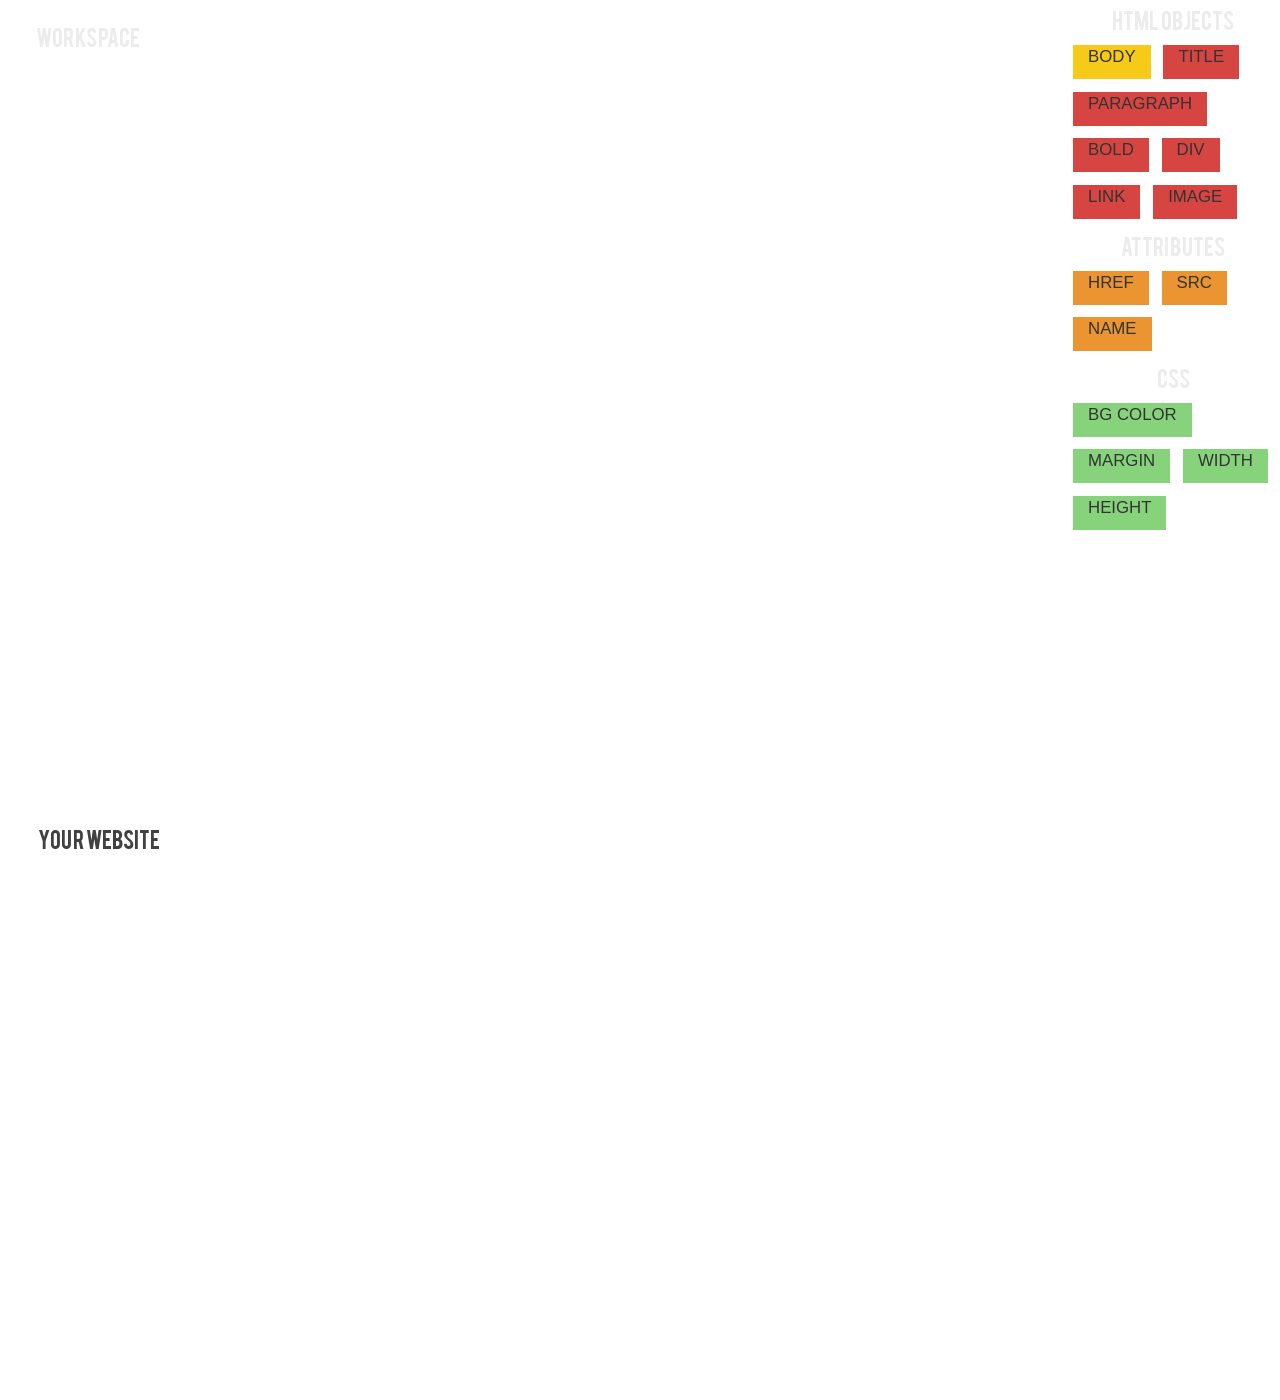
<file: framework/index.html>
<!DOCTYPE html>
<html lang="en">

<head>

    <meta charset="utf-8">
    <meta http-equiv="X-UA-Compatible" content="IE=edge">
    <meta name="viewport" content="width=device-width, initial-scale=1">
    <meta name="description" content="">
    <meta name="author" content="">

    <title>HTML generator</title>

    <!-- Bootstrap Core CSS -->
    <link href="css/bootstrap.css" rel="stylesheet">

    <!-- Custom CSS -->
    <link href="css/style.css" rel="stylesheet">
    <link href="css/font-awesome.min.css" rel="stylesheet">
     <!-- Custom JS -->
    <script src="js/jquery-2.1.1.js" type="text/javascript"></script>
    <script src="js/script.js" type="text/javascript"></script>
    <script src="js/jquery-ui.min.js" type="text/javascript"></script>
    
</head>
    <body>
            <div class="col-xs-12 HTMLgenerator">
            
            <div class="col-xs-10 arena">
                <p class="titulo">Workspace</p>
                <div class="col-xs-12 playground"></div>
            </div>
            <div class="col-xs-2 objects" >
                <div class="row">
                <p class="titulo">HTML objects</p>
                    
                        <div id="0" class="col-xs-3 htmlMain yellow withauto"><p>BODY</p></div>
                        <div id="1" class="col-xs-3 htmlMain green withauto"><p>TITLE</p></div>
                        <div id="2" class="col-xs-3 htmlMain green withauto"><p>PARAGRAPH</p></div>
                        <div id="3" class="col-xs-3 htmlMain green withauto"><p>BOLD</p></div>
                        <div id="4" class="col-xs-3 htmlMain green withauto"><p>DIV</p></div>
                        <div id="5" class="col-xs-3 htmlMain green withauto"><p>LINK</p></div>
                        <div id="6" class="col-xs-3 htmlMain green withauto"><p>IMAGE</p></div>
                 </div>
                <div class="row">
                <p class="titulo">Attributes</p>
                        <div id="7" class="col-xs-3 htmlMain orange withauto"><p>HREF</p></div>
                        <div id="8" class="col-xs-3 htmlMain orange withauto"><p>SRC</p></div>
                        <div id="9" class="col-xs-3 htmlMain orange withauto"><p>NAME</p></div>
                </div>
                <div class="row">
                <p class="titulo">CSS</p>
                        <div id="10" class="col-xs-3 htmlMain royal withauto"><p>BG COLOR</p></div>
                        <div id="11" class="col-xs-3 htmlMain royal withauto"><p>MARGIN</p></div>
                        <div id="12" class="col-xs-3 htmlMain royal withauto"><p>WIDTH</p></div>
                        <div id="13" class="col-xs-3 htmlMain royal withauto"><p>HEIGHT</p></div>
                    </div>
            </div>
            <div class="col-xs-11 result">
                <p class="titulo">Your Website</p>
                <div class="yourSite"></div>
            </div>
        </div>
        

</body>
    </body>
</html>
</file>
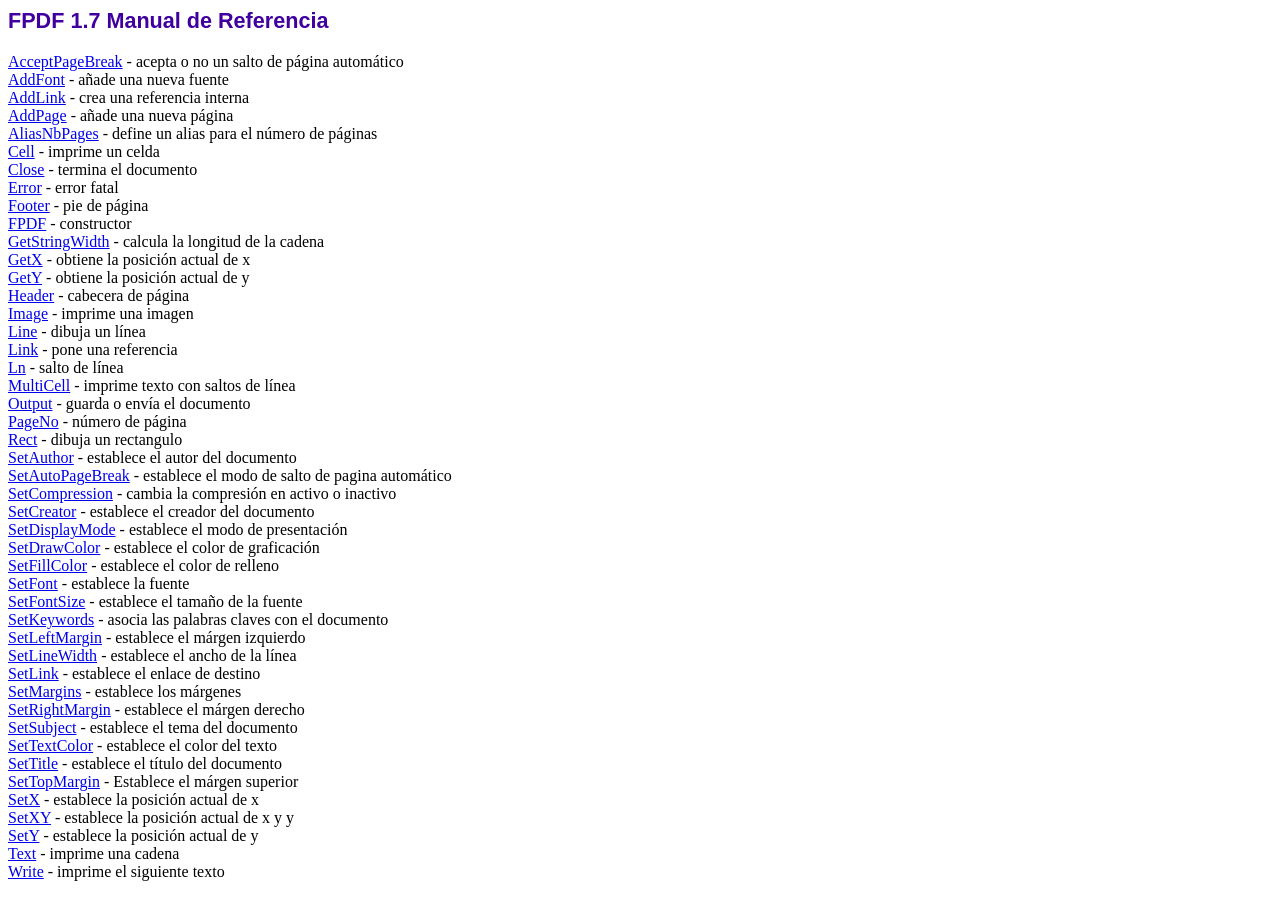
<file: assets/fpdf/doc/index.htm>
<!DOCTYPE html PUBLIC "-//W3C//DTD HTML 4.01 Transitional//EN">
<html>
<head>
<meta http-equiv="Content-Type" content="text/html; charset=ISO-8859-1">
<title>FPDF 1.7 Manual de Referencia</title>
<link type="text/css" rel="stylesheet" href="../fpdf.css">
</head>
<body>
<h1>FPDF 1.7 Manual de Referencia</h1>
<a href="acceptpagebreak.htm">AcceptPageBreak</a> - acepta o no un salto de p�gina autom�tico<br>
<a href="addfont.htm">AddFont</a> - a�ade una nueva fuente<br>
<a href="addlink.htm">AddLink</a> - crea una referencia interna<br>
<a href="addpage.htm">AddPage</a> - a�ade una nueva p�gina<br>
<a href="aliasnbpages.htm">AliasNbPages</a> - define un alias para el n�mero de p�ginas<br>
<a href="cell.htm">Cell</a> - imprime un celda<br>
<a href="close.htm">Close</a> - termina el documento<br>
<a href="error.htm">Error</a> - error fatal<br>
<a href="footer.htm">Footer</a> - pie de p�gina<br>
<a href="fpdf.htm">FPDF</a> - constructor<br>
<a href="getstringwidth.htm">GetStringWidth</a> - calcula la longitud de la cadena<br>
<a href="getx.htm">GetX</a> - obtiene la posici�n actual de x<br>
<a href="gety.htm">GetY</a> - obtiene la posici�n actual de y<br>
<a href="header.htm">Header</a> - cabecera de p�gina<br>
<a href="image.htm">Image</a> - imprime una imagen<br>
<a href="line.htm">Line</a> - dibuja un l�nea<br>
<a href="link.htm">Link</a> - pone una referencia<br>
<a href="ln.htm">Ln</a> - salto de l�nea<br>
<a href="multicell.htm">MultiCell</a> - imprime texto con saltos de l�nea<br>
<a href="output.htm">Output</a> - guarda o env�a el documento<br>
<a href="pageno.htm">PageNo</a> - n�mero de p�gina<br>
<a href="rect.htm">Rect</a> - dibuja un rectangulo<br>
<a href="setauthor.htm">SetAuthor</a> - establece el autor del documento<br>
<a href="setautopagebreak.htm">SetAutoPageBreak</a> - establece el modo de salto de pagina autom�tico<br>
<a href="setcompression.htm">SetCompression</a> - cambia la compresi�n en activo o inactivo<br>
<a href="setcreator.htm">SetCreator</a> - establece el creador del documento<br>
<a href="setdisplaymode.htm">SetDisplayMode</a> - establece el modo de presentaci�n<br>
<a href="setdrawcolor.htm">SetDrawColor</a> - establece el color de graficaci�n<br>
<a href="setfillcolor.htm">SetFillColor</a> - establece el color de relleno<br>
<a href="setfont.htm">SetFont</a> - establece la fuente<br>
<a href="setfontsize.htm">SetFontSize</a> - establece el tama�o de la fuente<br>
<a href="setkeywords.htm">SetKeywords</a> - asocia las palabras claves con el documento<br>
<a href="setleftmargin.htm">SetLeftMargin</a> - establece el m�rgen izquierdo<br>
<a href="setlinewidth.htm">SetLineWidth</a> - establece el ancho de la l�nea<br>
<a href="setlink.htm">SetLink</a> - establece el enlace de destino<br>
<a href="setmargins.htm">SetMargins</a> - establece los m�rgenes<br>
<a href="setrightmargin.htm">SetRightMargin</a> - establece el m�rgen derecho<br>
<a href="setsubject.htm">SetSubject</a> - establece el tema del documento<br>
<a href="settextcolor.htm">SetTextColor</a> - establece el color del texto<br>
<a href="settitle.htm">SetTitle</a> - establece el t�tulo del documento<br>
<a href="settopmargin.htm">SetTopMargin</a> - Establece el m�rgen superior<br>
<a href="setx.htm">SetX</a> - establece la posici�n actual de x<br>
<a href="setxy.htm">SetXY</a> - establece la posici�n actual de x y y<br>
<a href="sety.htm">SetY</a> - establece la posici�n actual de y<br>
<a href="text.htm">Text</a> - imprime una cadena<br>
<a href="write.htm">Write</a> - imprime el siguiente texto<br>
</body>
</html>
</file>
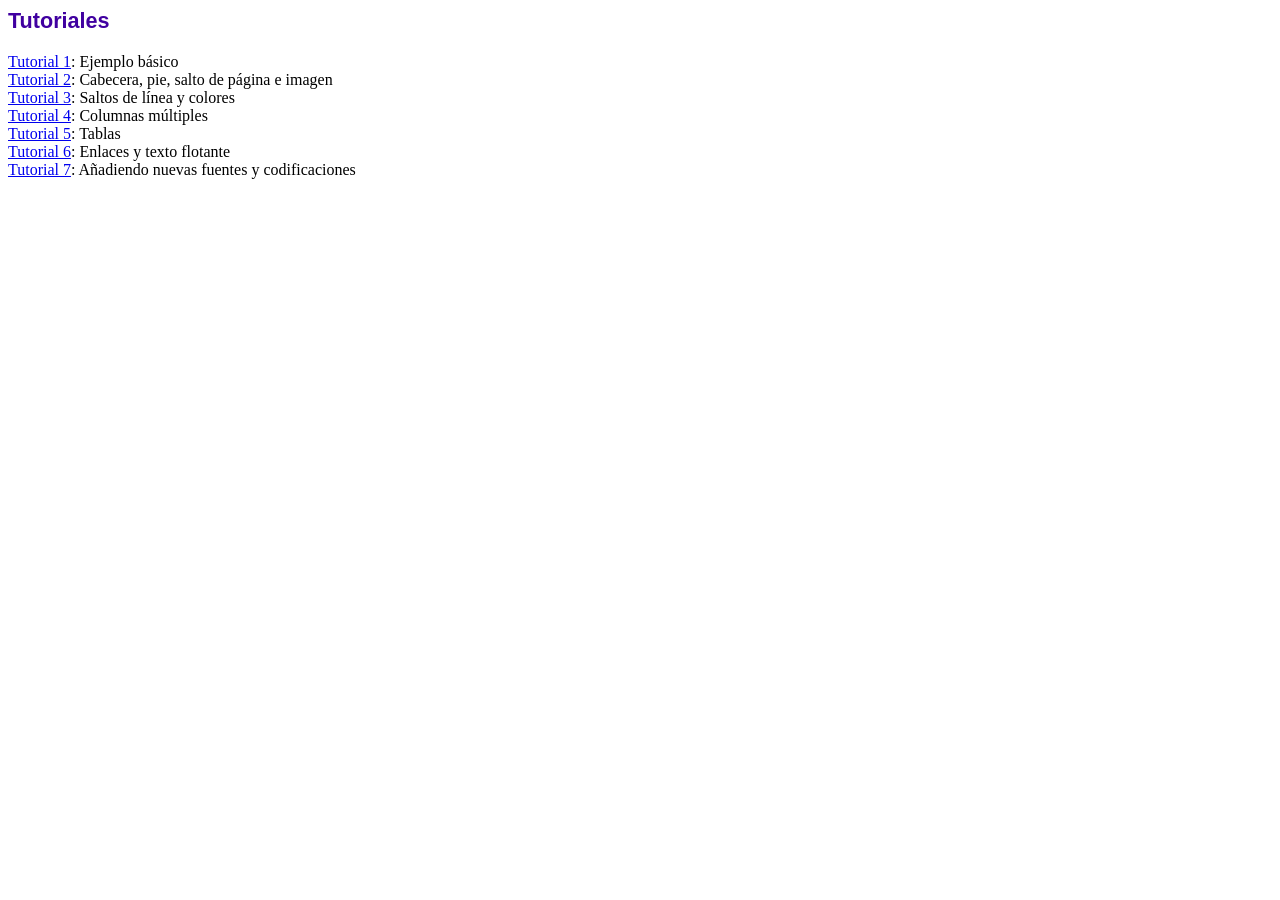
<file: assets/fpdf/tutorial/index.htm>
<!DOCTYPE html PUBLIC "-//W3C//DTD HTML 4.01 Transitional//EN">
<html>
<head>
<meta http-equiv="Content-Type" content="text/html; charset=ISO-8859-1">
<title>Tutoriales</title>
<link type="text/css" rel="stylesheet" href="../fpdf.css">
</head>
<body>
<h1>Tutoriales</h1>
<ul style="list-style-type:none; margin-left:0; padding-left:0">
<li><a href="tuto1.htm">Tutorial 1</a>: Ejemplo b�sico</li>
<li><a href="tuto2.htm">Tutorial 2</a>: Cabecera, pie, salto de p�gina e imagen</li>
<li><a href="tuto3.htm">Tutorial 3</a>: Saltos de l�nea y colores</li>
<li><a href="tuto4.htm">Tutorial 4</a>: Columnas m�ltiples</li>
<li><a href="tuto5.htm">Tutorial 5</a>: Tablas</li>
<li><a href="tuto6.htm">Tutorial 6</a>: Enlaces y texto flotante</li>
<li><a href="tuto7.htm">Tutorial 7</a>: A�adiendo nuevas fuentes y codificaciones</li>
</UL>
</body>
</html>
</file>
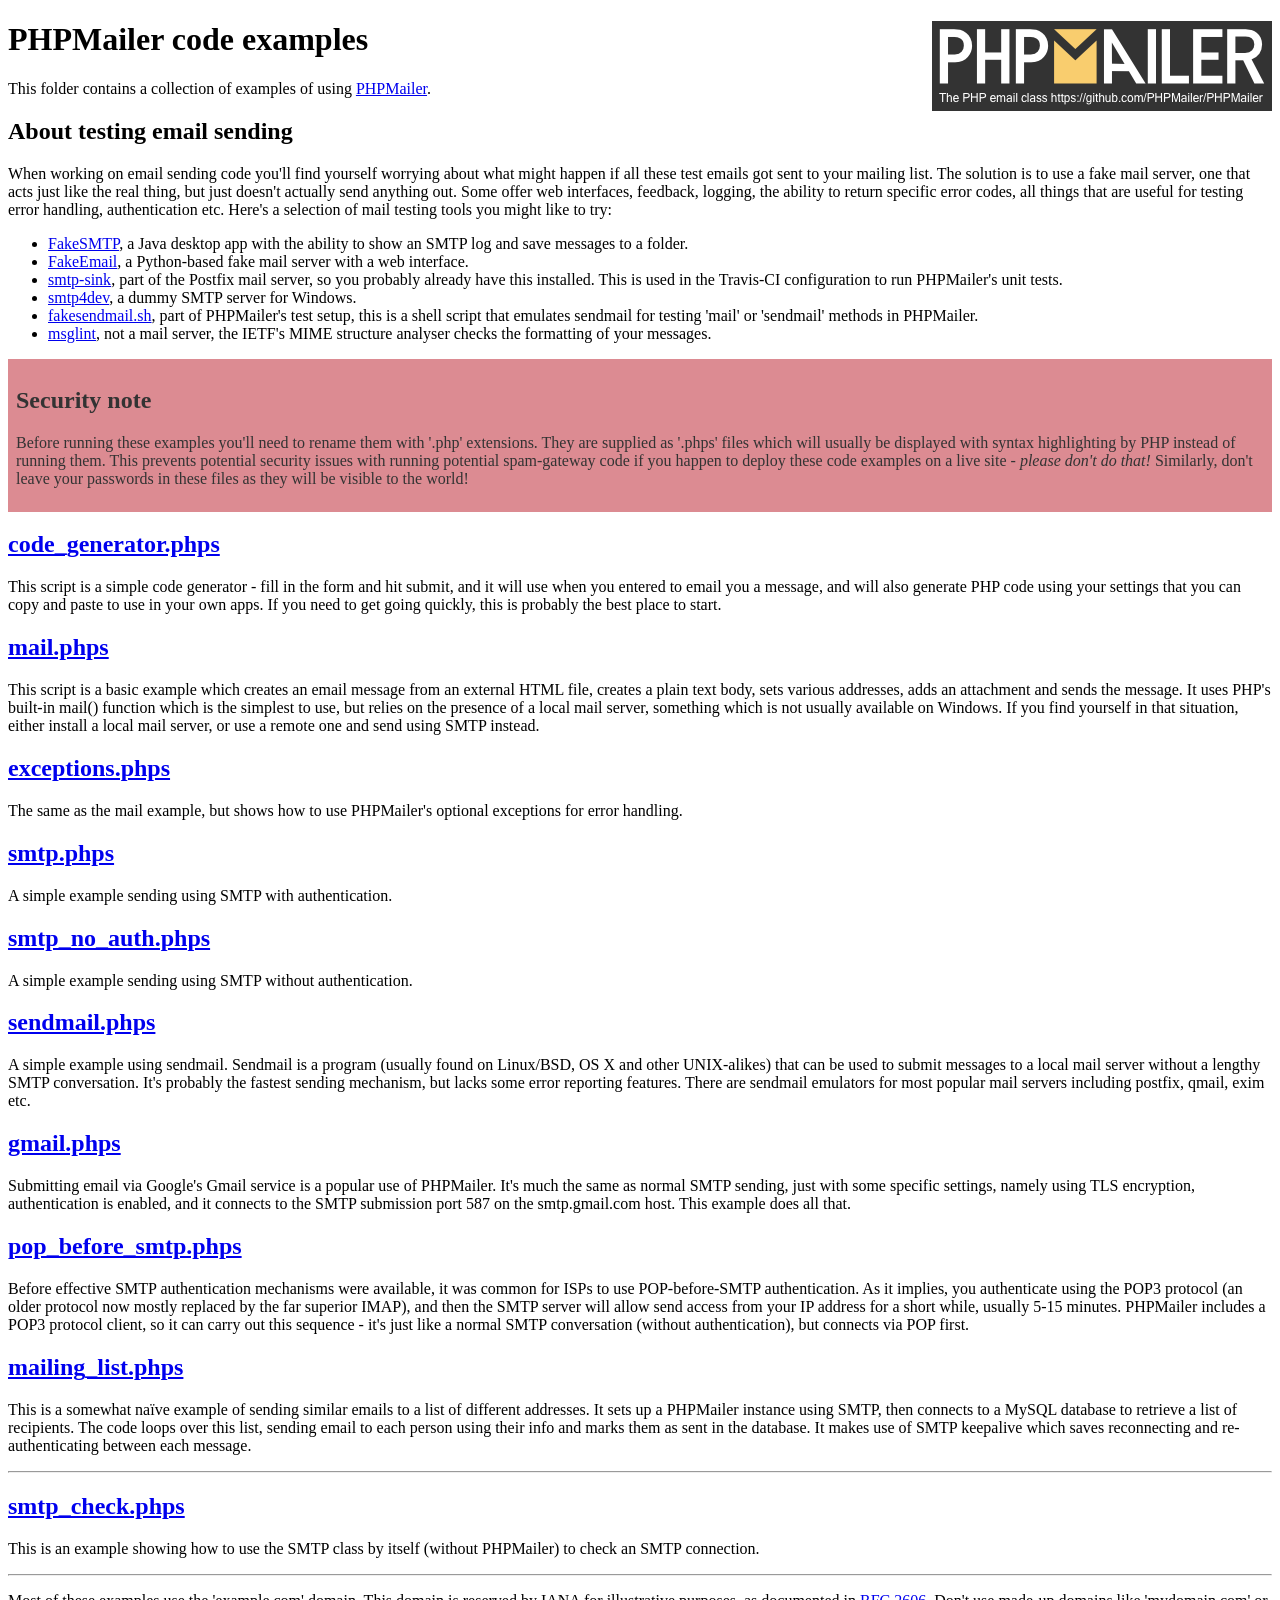
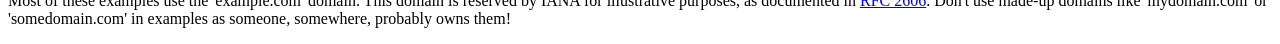
<file: assets/phpmailer/examples/index.html>
<!DOCTYPE html>
<html>
<head>
	<meta charset="UTF-8">
	<title>PHPMailer Examples</title>
</head>
<body>
<h1>PHPMailer code examples<a href="https://github.com/PHPMailer/PHPMailer"><img src="images/phpmailer.png" style="float:right; border:0;" alt="PHPMailer logo"></a></h1>
<p>This folder contains a collection of examples of using <a href="https://github.com/PHPMailer/PHPMailer">PHPMailer</a>.</p>
<h2>About testing email sending</h2>
<p>When working on email sending code you'll find yourself worrying about what might happen if all these test emails got sent to your mailing list. The solution is to use a fake mail server, one that acts just like the real thing, but just doesn't actually send anything out. Some offer web interfaces, feedback, logging, the ability to return specific error codes, all things that are useful for testing error handling, authentication etc. Here's a selection of mail testing tools you might like to try:</p>
<ul>
  <li><a href="https://github.com/Nilhcem/FakeSMTP">FakeSMTP</a>, a Java desktop app with the ability to show an SMTP log and save messages to a folder. </li>
  <li><a href="https://github.com/isotoma/FakeEmail">FakeEmail</a>, a Python-based fake mail server with a web interface.</li>
  <li><a href="http://www.postfix.org/smtp-sink.1.html">smtp-sink</a>, part of the Postfix mail server, so you probably already have this installed. This is used in the Travis-CI configuration to run PHPMailer's unit tests.</li>
  <li><a href="http://smtp4dev.codeplex.com">smtp4dev</a>, a dummy SMTP server for Windows.</li>
  <li><a href="https://github.com/PHPMailer/PHPMailer/blob/master/test/fakesendmail.sh">fakesendmail.sh</a>, part of PHPMailer's test setup, this is a shell script that emulates sendmail for testing 'mail' or 'sendmail' methods in PHPMailer.</li>
  <li><a href="http://tools.ietf.org/tools/msglint/">msglint</a>, not a mail server, the IETF's MIME structure analyser checks the formatting of your messages.</li>
</ul>
<div style="padding: 8px; color: #333333; background-color: #dc8b92">
<h2>Security note</h2>
<p>Before running these examples you'll need to rename them with '.php' extensions. They are supplied as '.phps' files which will usually be displayed with syntax highlighting by PHP instead of running them. This prevents potential security issues with running potential spam-gateway code if you happen to deploy these code examples on a live site - <em>please don't do that!</em> Similarly, don't leave your passwords in these files as they will be visible to the world!</p>
</div>
<h2><a href="code_generator.phps">code_generator.phps</a></h2>
<p>This script is a simple code generator - fill in the form and hit submit, and it will use when you entered to email you a message, and will also generate PHP code using your settings that you can copy and paste to use in your own apps. If you need to get going quickly, this is probably the best place to start.</p>
<h2><a href="mail.phps">mail.phps</a></h2>
<p>This script is a basic example which creates an email message from an external HTML file, creates a plain text body, sets various addresses, adds an attachment and sends the message. It uses PHP's built-in mail() function which is the simplest to use, but relies on the presence of a local mail server, something which is not usually available on Windows. If you find yourself in that situation, either install a local mail server, or use a remote one and send using SMTP instead.</p>
<h2><a href="exceptions.phps">exceptions.phps</a></h2>
<p>The same as the mail example, but shows how to use PHPMailer's optional exceptions for error handling.</p>
<h2><a href="smtp.phps">smtp.phps</a></h2>
<p>A simple example sending using SMTP with authentication.</p>
<h2><a href="smtp_no_auth.phps">smtp_no_auth.phps</a></h2>
<p>A simple example sending using SMTP without authentication.</p>
<h2><a href="sendmail.phps">sendmail.phps</a></h2>
<p>A simple example using sendmail. Sendmail is a program (usually found on Linux/BSD, OS X and other UNIX-alikes) that can be used to submit messages to a local mail server without a lengthy SMTP conversation. It's probably the fastest sending mechanism, but lacks some error reporting features. There are sendmail emulators for most popular mail servers including postfix, qmail, exim etc.</p>
<h2><a href="gmail.phps">gmail.phps</a></h2>
<p>Submitting email via Google's Gmail service is a popular use of PHPMailer. It's much the same as normal SMTP sending, just with some specific settings, namely using TLS encryption, authentication is enabled, and it connects to the SMTP submission port 587 on the smtp.gmail.com host. This example does all that.</p>
<h2><a href="pop_before_smtp.phps">pop_before_smtp.phps</a></h2>
<p>Before effective SMTP authentication mechanisms were available, it was common for ISPs to use POP-before-SMTP authentication. As it implies, you authenticate using the POP3 protocol (an older protocol now mostly replaced by the far superior IMAP), and then the SMTP server will allow send access from your IP address for a short while, usually 5-15 minutes. PHPMailer includes a POP3 protocol client, so it can carry out this sequence - it's just like a normal SMTP conversation (without authentication), but connects via POP first.</p>
<h2><a href="mailing_list.phps">mailing_list.phps</a></h2>
<p>This is a somewhat naïve example of sending similar emails to a list of different addresses. It sets up a PHPMailer instance using SMTP, then connects to a MySQL database to retrieve a list of recipients. The code loops over this list, sending email to each person using their info and marks them as sent in the database. It makes use of SMTP keepalive which saves reconnecting and re-authenticating between each message.</p>
<hr>
<h2><a href="smtp_check.phps">smtp_check.phps</a></h2>
<p>This is an example showing how to use the SMTP class by itself (without PHPMailer) to check an SMTP connection.</p>
<hr>
<p>Most of these examples use the 'example.com' domain. This domain is reserved by IANA for illustrative purposes, as documented in <a href="http://tools.ietf.org/html/rfc2606">RFC 2606</a>. Don't use made-up domains like 'mydomain.com' or 'somedomain.com' in examples as someone, somewhere, probably owns them!</p>
</body>
</html>
</file>
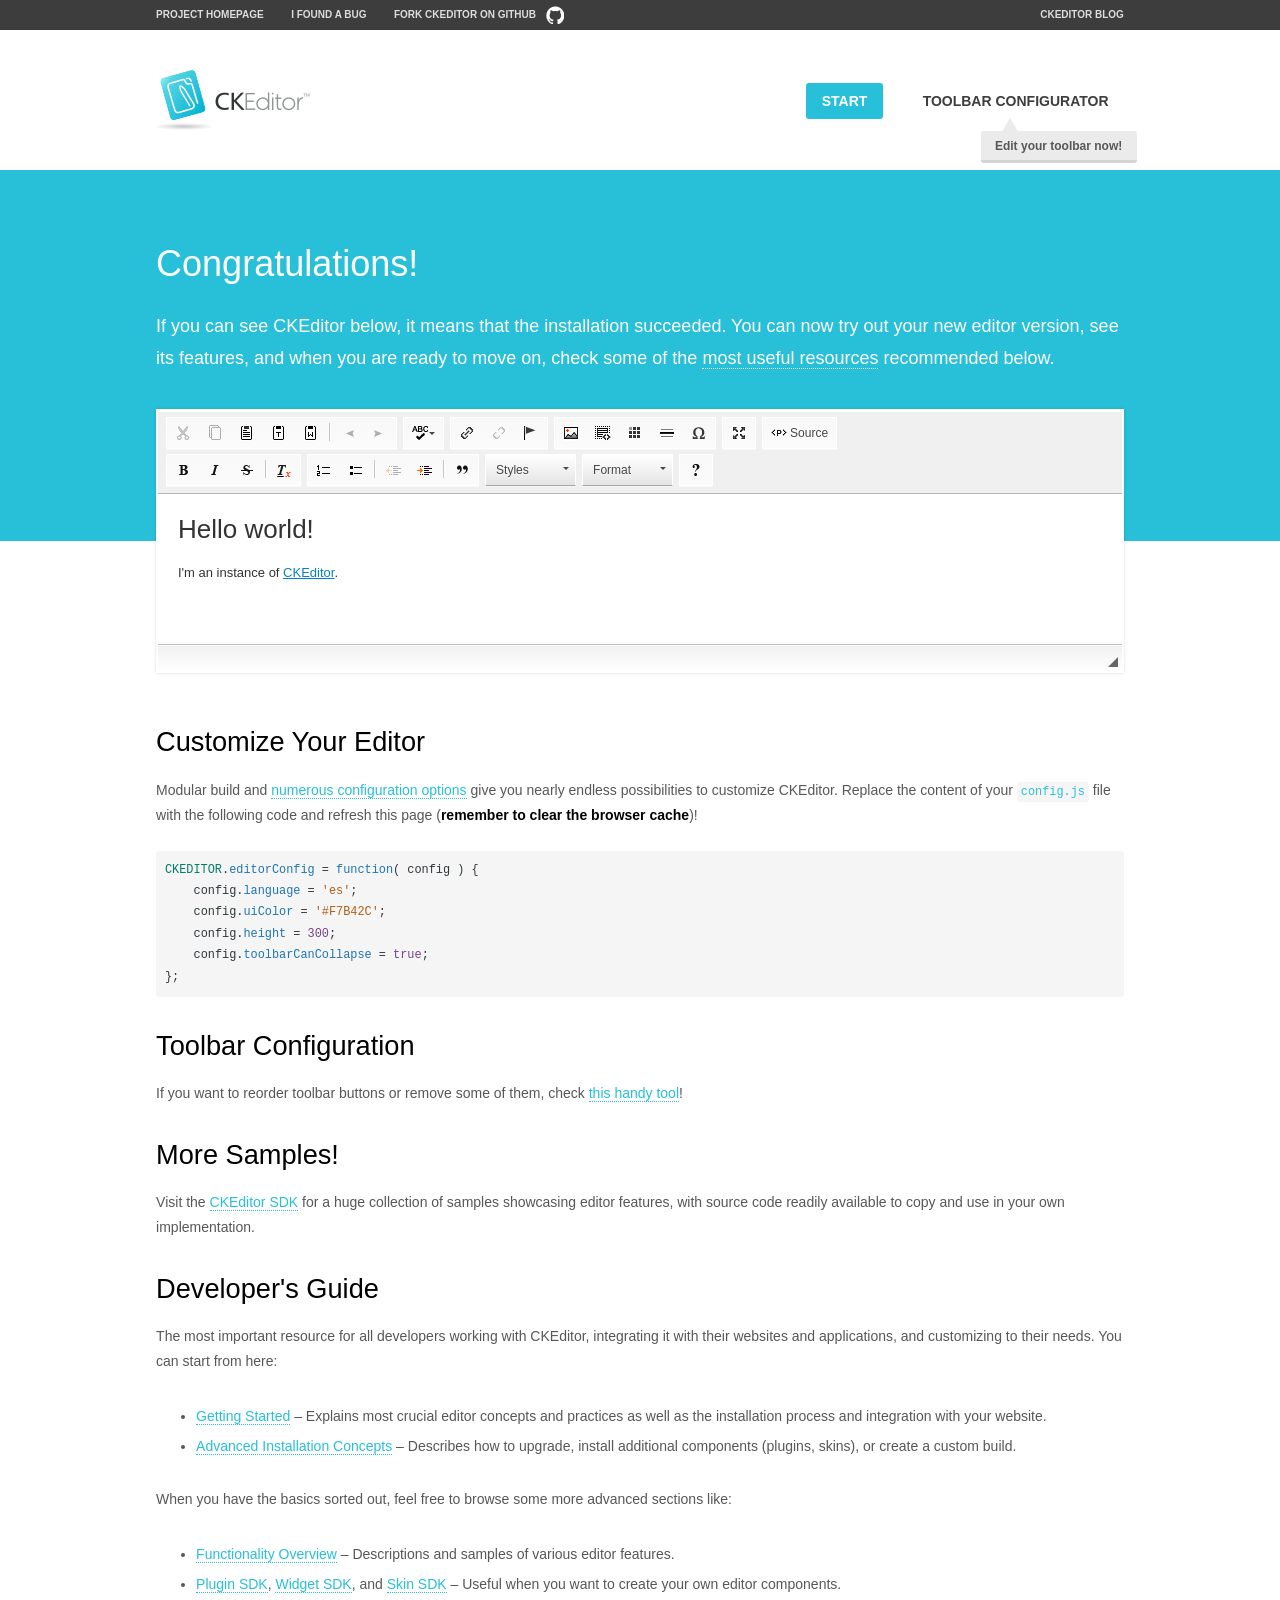
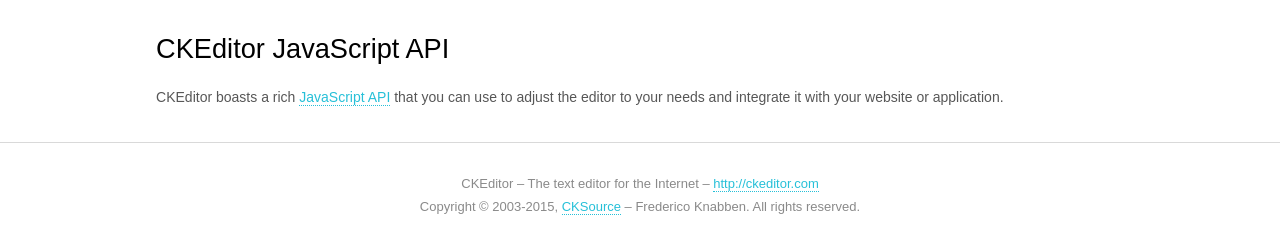
<file: assets/includes/ckeditor/samples/index.html>
<!DOCTYPE html>
<!--
Copyright (c) 2003-2015, CKSource - Frederico Knabben. All rights reserved.
For licensing, see LICENSE.md or http://ckeditor.com/license
-->
<html>
<head>
	<meta charset="utf-8">
	<title>CKEditor Sample</title>
	<script src="../ckeditor.js"></script>
	<script src="js/sample.js"></script>
	<link rel="stylesheet" href="css/samples.css">
	<link rel="stylesheet" href="toolbarconfigurator/lib/codemirror/neo.css">
</head>
<body id="main">

<nav class="navigation-a">
	<div class="grid-container">
		<ul class="navigation-a-left grid-width-70">
			<li><a href="http://ckeditor.com">Project Homepage</a></li>
			<li><a href="http://dev.ckeditor.com/">I found a bug</a></li>
			<li><a href="http://github.com/ckeditor/ckeditor-dev" class="icon-pos-right icon-navigation-a-github">Fork CKEditor on GitHub</a></li>
		</ul>
		<ul class="navigation-a-right grid-width-30">
			<li><a href="http://ckeditor.com/blog-list">CKEditor Blog</a></li>
		</ul>
	</div>
</nav>

<header class="header-a">
	<div class="grid-container">
		<h1 class="header-a-logo grid-width-30">
			<a href="index.html"><img src="img/logo.png" alt="CKEditor Sample"></a>
		</h1>

		<nav class="navigation-b grid-width-70">
			<ul>
				<li><a href="index.html" class="button-a button-a-background">Start</a></li>
				<li><a href="toolbarconfigurator/index.html" class="button-a">Toolbar configurator <span class="balloon-a balloon-a-nw">Edit your toolbar now!</span></a></li>
			</ul>
		</nav>
	</div>
</header>

<main>
	<div class="adjoined-top">
		<div class="grid-container">
			<div class="content grid-width-100">
				<h1>Congratulations!</h1>
				<p>
					If you can see CKEditor below, it means that the installation succeeded.
					You can now try out your new editor version, see its features, and when you are ready to move on, check some of the <a href="#sample-customize">most useful resources</a> recommended below.
				</p>
			</div>
		</div>
	</div>
	<div class="adjoined-bottom">
		<div class="grid-container">
			<div class="grid-width-100">
				<div id="editor">
					<h1>Hello world!</h1>
					<p>I'm an instance of <a href="http://ckeditor.com">CKEditor</a>.</p>
				</div>
			</div>
		</div>
	</div>

	<div class="grid-container">
		<div class="content grid-width-100">
			<section id="sample-customize">
				<h2>Customize Your Editor</h2>
				<p>Modular build and <a href="http://docs.ckeditor.com/#!/guide/dev_configuration">numerous configuration options</a> give you nearly endless possibilities to customize CKEditor. Replace the content of your <code><a href="../config.js">config.js</a></code> file with the following code and refresh this page (<strong>remember to clear the browser cache</strong>)!</p>
		<pre class="cm-s-neo CodeMirror"><code><span style="padding-right: 0.1px;"><span class="cm-variable">CKEDITOR</span>.<span class="cm-property">editorConfig</span> <span class="cm-operator">=</span> <span class="cm-keyword">function</span>( <span class="cm-def">config</span> ) {</span>
<span style="padding-right: 0.1px;"><span class="cm-tab">	</span><span class="cm-variable-2">config</span>.<span class="cm-property">language</span> <span class="cm-operator">=</span> <span class="cm-string">'es'</span>;</span>
<span style="padding-right: 0.1px;"><span class="cm-tab">	</span><span class="cm-variable-2">config</span>.<span class="cm-property">uiColor</span> <span class="cm-operator">=</span> <span class="cm-string">'#F7B42C'</span>;</span>
<span style="padding-right: 0.1px;"><span class="cm-tab">	</span><span class="cm-variable-2">config</span>.<span class="cm-property">height</span> <span class="cm-operator">=</span> <span class="cm-number">300</span>;</span>
<span style="padding-right: 0.1px;"><span class="cm-tab">	</span><span class="cm-variable-2">config</span>.<span class="cm-property">toolbarCanCollapse</span> <span class="cm-operator">=</span> <span class="cm-atom">true</span>;</span>
<span style="padding-right: 0.1px;">};</span></code></pre>
			</section>

			<section>
				<h2>Toolbar Configuration</h2>
				<p>If you want to reorder toolbar buttons or remove some of them, check <a href="toolbarconfigurator/index.html">this handy tool</a>!</p>
			</section>

			<section>
				<h2>More Samples!</h2>
				<p>Visit the <a href="http://sdk.ckeditor.com">CKEditor SDK</a> for a huge collection of samples showcasing editor features, with source code readily available to copy and use in your own implementation.</p>
			</section>

			<section>
				<h2>Developer's Guide</h2>
				<p>The most important resource for all developers working with CKEditor, integrating it with their websites and applications, and customizing to their needs. You can start from here:</p>
				<ul>
					<li><a href="http://docs.ckeditor.com/#!/guide/dev_installation">Getting Started</a> &ndash; Explains most crucial editor concepts and practices as well as the installation process and integration with your website.</li>
					<li><a href="http://docs.ckeditor.com/#!/guide/dev_advanced_installation">Advanced Installation Concepts</a> &ndash; Describes how to upgrade, install additional components (plugins, skins), or create a custom build.</li>
				</ul>
					<p>When you have the basics sorted out, feel free to browse some more advanced sections like:</p>
				<ul>
					<li><a href="http://docs.ckeditor.com/#!/guide/dev_features">Functionality Overview</a> &ndash; Descriptions and samples of various editor features.</li>
					<li><a href="http://docs.ckeditor.com/#!/guide/plugin_sdk_intro">Plugin SDK</a>, <a href="http://docs.ckeditor.com/#!/guide/widget_sdk_intro">Widget SDK</a>, and <a href="http://docs.ckeditor.com/#!/guide/skin_sdk_intro">Skin SDK</a> &ndash; Useful when you want to create your own editor components.</li>
				</ul>
			</section>

			<section>
				<h2>CKEditor JavaScript API</h2>
				<p>CKEditor boasts a rich <a href="http://docs.ckeditor.com/#!/api">JavaScript API</a> that you can use to adjust the editor to your needs and integrate it with your website or application.</p>
			</section>
		</div>
	</div>
</main>

<footer class="footer-a grid-container">
	<div class="grid-container">
		<p class="grid-width-100">
			CKEditor &ndash; The text editor for the Internet &ndash; <a class="samples" href="http://ckeditor.com/">http://ckeditor.com</a>
		</p>
		<p class="grid-width-100" id="copy">
			Copyright &copy; 2003-2015, <a class="samples" href="http://cksource.com/">CKSource</a> &ndash; Frederico Knabben. All rights reserved.
		</p>
	</div>
</footer>
<script>
	initSample();
</script>

</body>
</html>
</file>
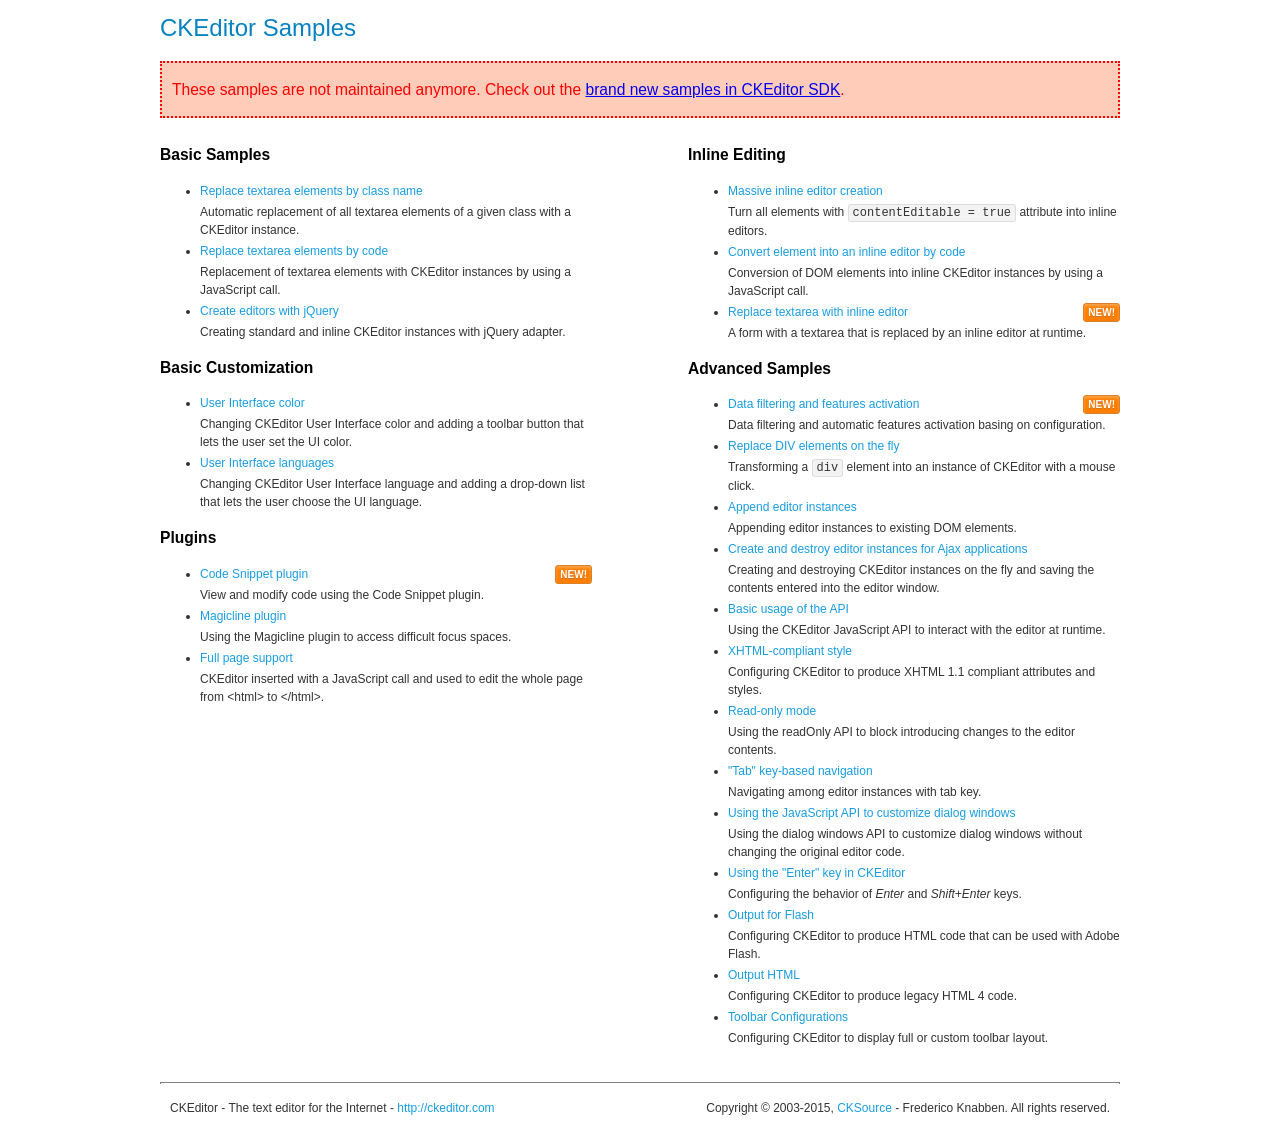
<file: assets/includes/ckeditor/samples/old/index.html>
<!DOCTYPE html>
<!--
Copyright (c) 2003-2015, CKSource - Frederico Knabben. All rights reserved.
For licensing, see LICENSE.md or http://ckeditor.com/license
-->
<html>
<head>
	<meta charset="utf-8">
	<title>CKEditor Samples</title>
	<link rel="stylesheet" href="sample.css">
</head>
<body>
	<h1 class="samples">
		CKEditor Samples
	</h1>
	<div class="warning deprecated">
		These samples are not maintained anymore. Check out the <a href="http://sdk.ckeditor.com/">brand new samples in CKEditor SDK</a>.
	</div>
	<div class="twoColumns">
		<div class="twoColumnsLeft">
			<h2 class="samples">
				Basic Samples
			</h2>
			<dl class="samples">
				<dt><a class="samples" href="replacebyclass.html">Replace textarea elements by class name</a></dt>
				<dd>Automatic replacement of all textarea elements of a given class with a CKEditor instance.</dd>

				<dt><a class="samples" href="replacebycode.html">Replace textarea elements by code</a></dt>
				<dd>Replacement of textarea elements with CKEditor instances by using a JavaScript call.</dd>

				<dt><a class="samples" href="jquery.html">Create editors with jQuery</a></dt>
				<dd>Creating standard and inline CKEditor instances with jQuery adapter.</dd>
			</dl>

			<h2 class="samples">
				Basic Customization
			</h2>
			<dl class="samples">
				<dt><a class="samples" href="uicolor.html">User Interface color</a></dt>
				<dd>Changing CKEditor User Interface color and adding a toolbar button that lets the user set the UI color.</dd>

				<dt><a class="samples" href="uilanguages.html">User Interface languages</a></dt>
				<dd>Changing CKEditor User Interface language and adding a drop-down list that lets the user choose the UI language.</dd>
			</dl>


			<h2 class="samples">Plugins</h2>
<dl class="samples">
<dt><a class="samples" href="codesnippet/codesnippet.html">Code Snippet plugin</a><span class="new">New!</span></dt>
<dd>View and modify code using the Code Snippet plugin.</dd>

<dt><a class="samples" href="magicline/magicline.html">Magicline plugin</a></dt>
<dd>Using the Magicline plugin to access difficult focus spaces.</dd>

<dt><a class="samples" href="wysiwygarea/fullpage.html">Full page support</a></dt>
<dd>CKEditor inserted with a JavaScript call and used to edit the whole page from &lt;html&gt; to &lt;/html&gt;.</dd>
</dl>
		</div>
		<div class="twoColumnsRight">
			<h2 class="samples">
				Inline Editing
			</h2>
			<dl class="samples">
				<dt><a class="samples" href="inlineall.html">Massive inline editor creation</a></dt>
				<dd>Turn all elements with <code>contentEditable = true</code> attribute into inline editors.</dd>

				<dt><a class="samples" href="inlinebycode.html">Convert element into an inline editor by code</a></dt>
				<dd>Conversion of DOM elements into inline CKEditor instances by using a JavaScript call.</dd>

				<dt><a class="samples" href="inlinetextarea.html">Replace textarea with inline editor</a> <span class="new">New!</span></dt>
				<dd>A form with a textarea that is replaced by an inline editor at runtime.</dd>

				
			</dl>

			<h2 class="samples">
				Advanced Samples
			</h2>
			<dl class="samples">
				<dt><a class="samples" href="datafiltering.html">Data filtering and features activation</a> <span class="new">New!</span></dt>
				<dd>Data filtering and automatic features activation basing on configuration.</dd>

				<dt><a class="samples" href="divreplace.html">Replace DIV elements on the fly</a></dt>
				<dd>Transforming a <code>div</code> element into an instance of CKEditor with a mouse click.</dd>

				<dt><a class="samples" href="appendto.html">Append editor instances</a></dt>
				<dd>Appending editor instances to existing DOM elements.</dd>

				<dt><a class="samples" href="ajax.html">Create and destroy editor instances for Ajax applications</a></dt>
				<dd>Creating and destroying CKEditor instances on the fly and saving the contents entered into the editor window.</dd>

				<dt><a class="samples" href="api.html">Basic usage of the API</a></dt>
				<dd>Using the CKEditor JavaScript API to interact with the editor at runtime.</dd>

				<dt><a class="samples" href="xhtmlstyle.html">XHTML-compliant style</a></dt>
				<dd>Configuring CKEditor to produce XHTML 1.1 compliant attributes and styles.</dd>

				<dt><a class="samples" href="readonly.html">Read-only mode</a></dt>
				<dd>Using the readOnly API to block introducing changes to the editor contents.</dd>

				<dt><a class="samples" href="tabindex.html">"Tab" key-based navigation</a></dt>
				<dd>Navigating among editor instances with tab key.</dd>


				
<dt><a class="samples" href="dialog/dialog.html">Using the JavaScript API to customize dialog windows</a></dt>
<dd>Using the dialog windows API to customize dialog windows without changing the original editor code.</dd>

<dt><a class="samples" href="enterkey/enterkey.html">Using the &quot;Enter&quot; key in CKEditor</a></dt>
<dd>Configuring the behavior of <em>Enter</em> and <em>Shift+Enter</em> keys.</dd>

<dt><a class="samples" href="htmlwriter/outputforflash.html">Output for Flash</a></dt>
<dd>Configuring CKEditor to produce HTML code that can be used with Adobe Flash.</dd>

<dt><a class="samples" href="htmlwriter/outputhtml.html">Output HTML</a></dt>
<dd>Configuring CKEditor to produce legacy HTML 4 code.</dd>

<dt><a class="samples" href="toolbar/toolbar.html">Toolbar Configurations</a></dt>
<dd>Configuring CKEditor to display full or custom toolbar layout.</dd>

			</dl>
		</div>
	</div>
	<div id="footer">
		<hr>
		<p>
			CKEditor - The text editor for the Internet - <a class="samples" href="http://ckeditor.com/">http://ckeditor.com</a>
		</p>
		<p id="copy">
			Copyright &copy; 2003-2015, <a class="samples" href="http://cksource.com/">CKSource</a> - Frederico Knabben. All rights reserved.
		</p>
	</div>
</body>
</html>
</file>
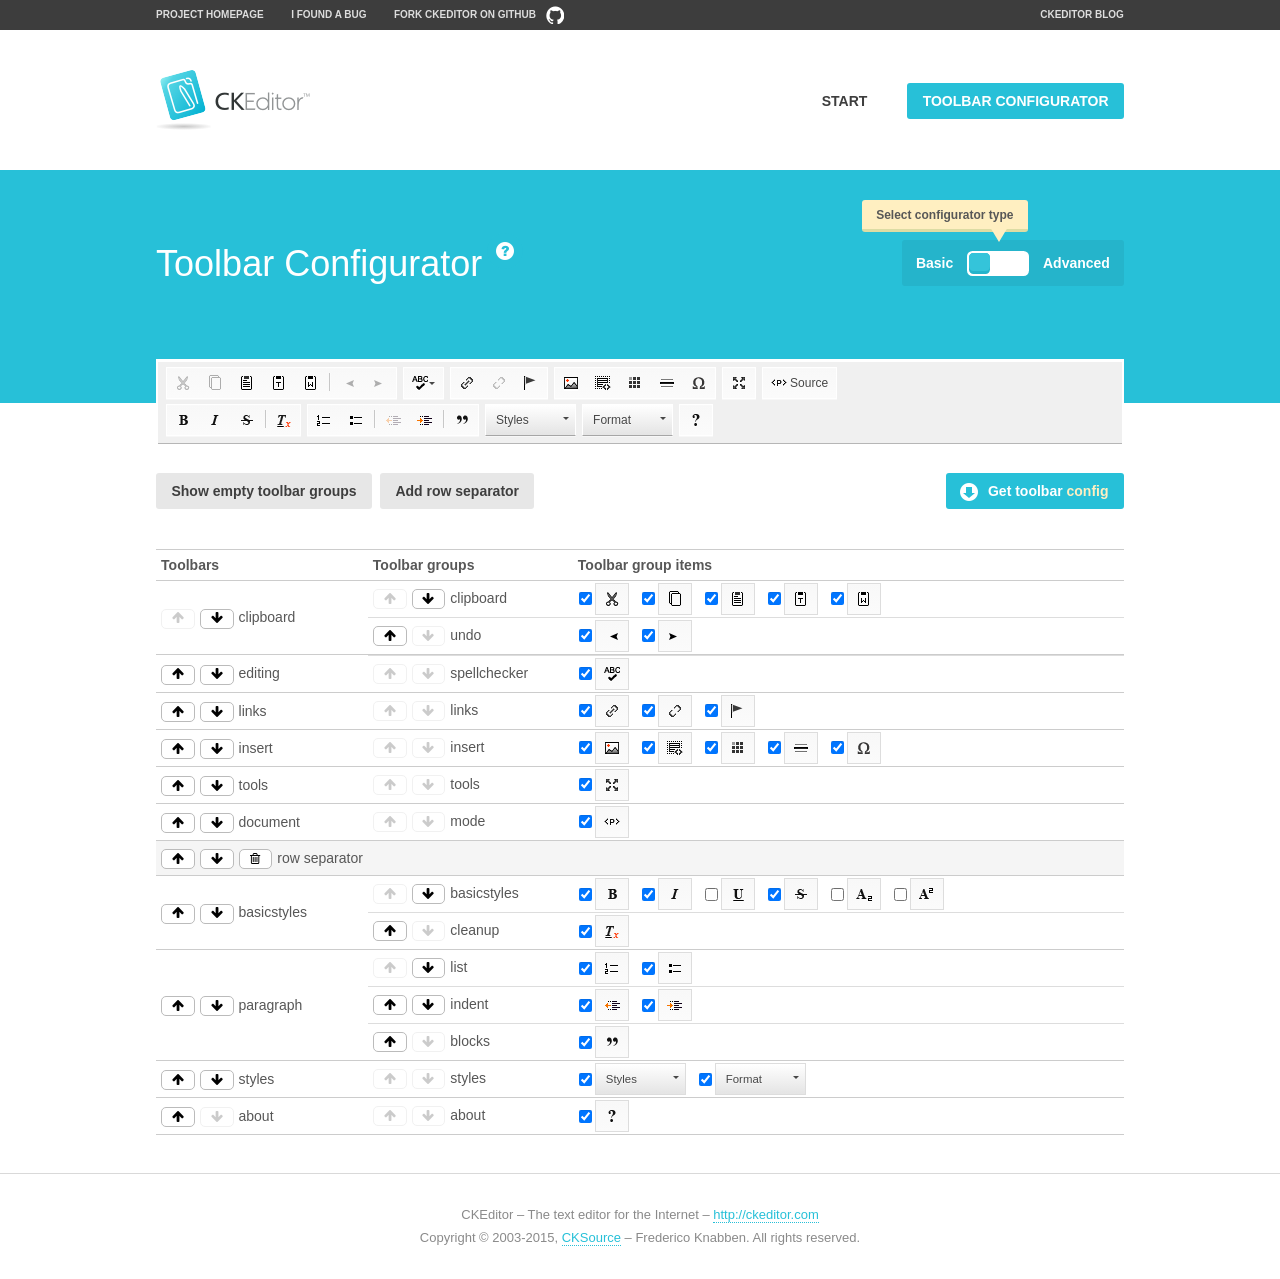
<file: assets/includes/ckeditor/samples/toolbarconfigurator/index.html>
<!DOCTYPE html>
<!--
Copyright (c) 2003-2015, CKSource - Frederico Knabben. All rights reserved.
For licensing, see LICENSE.md or http://ckeditor.com/license
-->
<!--[if IE 8]><html class="ie8"><![endif]-->
<!--[if gt IE 8]><html><![endif]-->
<!--[if !IE]><!--><html><!--<![endif]-->
<head>
	<meta charset="utf-8">
	<title>Toolbar Configurator</title>
	<script src="../../ckeditor.js"></script>
	<script>
		if ( CKEDITOR.env.ie && CKEDITOR.env.version < 9 )
			CKEDITOR.tools.enableHtml5Elements( document );
	</script>
	<link rel="stylesheet" href="lib/codemirror/codemirror.css">
	<link rel="stylesheet" href="lib/codemirror/show-hint.css">
	<link rel="stylesheet" href="lib/codemirror/neo.css">
	<link rel="stylesheet" href="css/fontello.css">
	<link rel="stylesheet" href="../css/samples.css">
</head>
<body id="toolbar">

<nav class="navigation-a">
	<div class="grid-container">
		<ul class="navigation-a-left grid-width-70">
			<li><a href="http://ckeditor.com">Project Homepage</a></li>
			<li><a href="http://dev.ckeditor.com/">I found a bug</a></li>
			<li><a href="http://github.com/ckeditor/ckeditor-dev" class="icon-pos-right icon-navigation-a-github">Fork CKEditor on GitHub</a></li>
		</ul>
		<ul class="navigation-a-right grid-width-30">
			<li><a href="http://ckeditor.com/blog-list">CKEditor Blog</a></li>
		</ul>
	</div>
</nav>

<header class="header-a">
	<div class="grid-container">
		<h1 class="header-a-logo grid-width-30">
			<a href="../index.html"><img src="../img/logo.png" alt="CKEditor Logo"></a>
		</h1>
		<nav class="navigation-b grid-width-70">
			<ul>
				<li><a href="../index.html"  class="button-a">Start</a></li>
				<li><a href="index.html"  class="button-a button-a-background">Toolbar configurator</a></li>
			</ul>
		</nav>
	</div>
</header>

<main>
	<div class="adjoined-top">
		<div class="grid-container">
			<div class="content grid-width-100">
				<div class="grid-container-nested">
					<h1 class="grid-width-60">
						Toolbar Configurator
						<a href="#help-content" type="button" title="Configurator help" id="help" class="button-a button-a-background button-a-no-text icon-pos-left icon-question-mark">Help</a>
					</h1>

					<div class="grid-width-40 grid-switch-magic">
						<div class="switch">
							<span class="balloon-a balloon-a-se">Select configurator type</span>
							<input type="radio" name="radio" data-num="1" id="radio-basic" />
							<input type="radio" name="radio" data-num="2" id="radio-advanced" />
							<label data-for="1" for="radio-basic">Basic</label>
							<span class="switch-inner">
								<span class="handler"></span>
							</span>
							<label data-for="2" for="radio-advanced">Advanced</label>
						</div>
					</div>
				</div>
			</div>
		</div>
	</div>
	<div class="adjoined-bottom">
		<div class="grid-container">
			<div class="grid-width-100">
				<div class="editors-container">
					<div id="editor-basic"></div>
					<div id="editor-advanced"></div>
				</div>
			</div>
		</div>
	</div>

	<div class="grid-container configurator">
		<div class="content grid-width-100">
			<div class="configurator">
				<div>
					<div id="toolbarModifierWrapper"></div>
				</div>
			</div>
		</div>
	</div>

	<div id="help-content">
		<div class="grid-container">
			<div class="grid-width-100">
				<h2>What Am I Doing Here?</h2>

				<div class="grid-container grid-container-nested">
					<div class="basic">
						<div class="grid-width-50">
							<p>Arrange <a href="http://docs.ckeditor.com/#!/api/CKEDITOR.config-cfg-toolbarGroups">toolbar groups</a>, toggle <a href="http://docs.ckeditor.com/#!/api/CKEDITOR.config-cfg-removeButtons">button visibility</a> according to your needs and get your toolbar configuration.</p>
							<p>You can replace the content of the <a href="../../config.js"><code>config.js</code></a> file with the generated configuration. If you already set some configuration options you will need to merge both configurations.</p>
						</div>
						<div class="grid-width-50">
							<p>Read more about different ways of <a href="http://docs.ckeditor.com/#!/guide/dev_configuration">setting configuration</a> and do not forget about <strong>clearing browser cache</strong>.</p>
							<p>Arranging toolbar groups is the recommended way of configuring the toolbar, but if you need more freedom you can use the <a href="#advanced">advanced configurator</a>.</p>
						</div>
					</div>
					<div class="advanced" style="display: none;">
						<div class="grid-width-50">
							<p>With this code editor you can edit your <a href="http://docs.ckeditor.com/#!/api/CKEDITOR.config-cfg-toolbar">toolbar configuration</a> live.</p>
							<p>You can replace the content of the <a href="../../config.js"><code>config.js</code></a> file with the generated configuration. If you already set some configuration options you will need to merge both configurations.</p>
						</div>
						<div class="grid-width-50">
							<p>Read more about different ways of <a href="http://docs.ckeditor.com/#!/guide/dev_configuration">setting configuration</a> and do not forget about <strong>clearing browser cache</strong>.</p>
						</div>
					</div>
				</div>

				<p class="grid-container grid-container-nested">
					<button type="button" class="help-content-close grid-width-100 button-a button-a-background">Got it. Let's play!</button>
				</p>
			</div>
		</div>
	</div>
</main>

<footer class="footer-a grid-container">
	<p class="grid-width-100">
		CKEditor &ndash; The text editor for the Internet &ndash; <a class="samples" href="http://ckeditor.com/">http://ckeditor.com</a>
	</p>
	<p class="grid-width-100" id="copy">
		Copyright &copy; 2003-2015, <a class="samples" href="http://cksource.com/">CKSource</a> &ndash; Frederico Knabben. All rights reserved.
	</p>
</footer>

<script src="lib/codemirror/codemirror.js"></script>
<script src="lib/codemirror/javascript.js"></script>
<script src="lib/codemirror/show-hint.js"></script>

<script src="js/fulltoolbareditor.js"></script>
<script src="js/abstracttoolbarmodifier.js"></script>
<script src="js/toolbarmodifier.js"></script>
<script src="js/toolbartextmodifier.js"></script>
<script src="../js/sf.js"></script>

<script>
	( function() {
		'use strict';

		var mode = ( window.location.hash.substr( 1 ) === 'advanced' ) ? 'advanced' : 'basic',
			configuratorSection = CKEDITOR.document.findOne( 'main > .grid-container.configurator' ),
			basicInstruction = CKEDITOR.document.findOne( '#help-content .basic' ),
			advancedInstruction = CKEDITOR.document.findOne( '#help-content .advanced' ),

			// Configurator mode switcher.
			modeSwitchBasic = CKEDITOR.document.getById( 'radio-basic' ),
			modeSwitchAdvanced = CKEDITOR.document.getById( 'radio-advanced' );

		// Initial setup
		function updateSwitcher() {
			if ( mode === 'advanced' ) {
				modeSwitchAdvanced.$.checked = true;
			} else {
				modeSwitchBasic.$.checked = true;
			}
		}

		updateSwitcher();

		CKEDITOR.document.getWindow().on( 'hashchange', function( e ) {
			var hash = window.location.hash.substr( 1 );
			if ( !( hash === 'advanced' || hash === 'basic' ) ) {
				return;
			}
			mode = hash;
			onToolbarsDone( mode );
		} );

		CKEDITOR.document.getWindow().on( 'resize', function() {
			updateToolbar( ( mode === 'basic' ? toolbarModifier : toolbarTextModifier )[ 'editorInstance' ] );
		} );

		function onRefresh( modifier ) {
			modifier = modifier || this;

			if ( mode === 'basic' && modifier instanceof ToolbarConfigurator.ToolbarTextModifier ) {
				return;
			}

			// CodeMirror container becomes visible, so we need to refresh and to avoid rendering problems.
			if ( mode === 'advanced' && modifier instanceof ToolbarConfigurator.ToolbarTextModifier ) {
				modifier.codeContainer.refresh();
			}

			updateToolbar( modifier.editorInstance );
		}

		function updateToolbar( editor ) {
			var editorContainer = editor.container;

			// Not always editor is loaded.
			if ( !editorContainer ) {
				return;
			}

			var displayStyle = editorContainer.getStyle( 'display' );

			editorContainer.setStyle( 'display', 'block' );

			var newHeight = editorContainer.getSize( 'height' );

			var newMarginTop = parseInt( editorContainer.getComputedStyle( 'margin-top' ), 10 );
			newMarginTop = ( isNaN( newMarginTop ) ? 0 : Number( newMarginTop ) );

			var newMarginBottom = parseInt( editorContainer.getComputedStyle( 'margin-bottom' ), 10 );
			newMarginBottom = ( isNaN( newMarginBottom ) ? 0 : Number( newMarginBottom ) );

			var result = newHeight + newMarginTop + newMarginBottom;

			editorContainer.setStyle( 'display', displayStyle );

			editor.container.getAscendant( 'div' ).setStyle( 'height', result + 'px' );
		}

		var toolbarModifier = new ToolbarConfigurator.ToolbarModifier( 'editor-basic' );

		var done = 0;
		toolbarModifier.init( onToolbarInit );
		toolbarModifier.onRefresh = onRefresh;

		CKEDITOR.document.getById( 'toolbarModifierWrapper' ).append( toolbarModifier.mainContainer );

		var toolbarTextModifier = new ToolbarConfigurator.ToolbarTextModifier( 'editor-advanced' );
		toolbarTextModifier.init( onToolbarInit );
		toolbarTextModifier.onRefresh = onRefresh;

		function onToolbarInit() {
			if ( ++done === 2 ) {
				onToolbarsDone();

				positionSticky.watch( CKEDITOR.document.findOne( '.toolbar' ), function() {
					return mode === 'advanced';
				} );
			}
		}

		function onToolbarsDone() {
			if ( mode === 'basic' ) {
				toggleModeBasic( false );
			} else {
				toggleModeAdvanced( false );
			}

			updateSwitcher();

			setTimeout( function() {
				CKEDITOR.document.findOne( '.editors-container' ).addClass( 'active' );
				CKEDITOR.document.findOne( '#toolbarModifierWrapper' ).addClass( 'active' );
			}, 200 );
		}

		CKEDITOR.document.getById( 'toolbarModifierWrapper' ).append( toolbarTextModifier.mainContainer );

		function toogleModeSwitch( onElement, offElement, onModifier, offModifier ) {
			onElement.addClass( 'fancy-button-active' );
			offElement.removeClass( 'fancy-button-active' );

			onModifier.showUI();
			offModifier.hideUI();
		}

		function toggleModeBasic( callOnRefresh ) {
			callOnRefresh = ( callOnRefresh !== false );
			mode = 'basic';
			window.location.hash = '#basic';
			toogleModeSwitch( modeSwitchBasic, modeSwitchAdvanced, toolbarModifier, toolbarTextModifier );

			configuratorSection.removeClass( 'freed-width' );
			basicInstruction.show();
			advancedInstruction.hide();

			callOnRefresh && onRefresh( toolbarModifier );
		}

		function toggleModeAdvanced( callOnRefresh ) {
			callOnRefresh = ( callOnRefresh !== false );
			mode = 'advanced';
			window.location.hash = '#advanced';
			toogleModeSwitch( modeSwitchAdvanced, modeSwitchBasic, toolbarTextModifier, toolbarModifier );

			configuratorSection.addClass( 'freed-width' );
			advancedInstruction.show();
			basicInstruction.hide();

			callOnRefresh && onRefresh( toolbarTextModifier );
		}

		modeSwitchBasic.on( 'click', toggleModeBasic );
		modeSwitchAdvanced.on( 'click', toggleModeAdvanced );

		//
		// Position:sticky for the toolbar.
		//

		// Will make elements behave like they were styled with position:sticky.
		var positionSticky = {
			// Store object: {
			// 		element: CKEDITOR.dom.element, // Element which will float.
			// 		placeholder: CKEDITOR.dom.element, // Placeholder which is place to prevent page bounce.
			// 		isFixed: boolean // Whether element float now.
			// }
			watched: [],

			active: [],

			staticContainer: null,

			init: function() {
				var element = CKEDITOR.dom.element.createFromHtml(
					'<div class="staticContainer">' +
						'<div class="grid-container" >' +
							'<div class="grid-width-100">' +
								'<div class="inner"></div>' +
							'</div>' +
						'</div>' +
					'</div>' );

				this.staticContainer = element.findOne( '.inner' );

				CKEDITOR.document.getBody().append( element );
			},

			watch: function( element, preventFunc ) {
				this.watched.push( {
					element: element,
					placeholder: new CKEDITOR.dom.element( 'div' ),
					isFixed: false,
					preventFunc: preventFunc
				} );
			},

			checkAll: function() {
				for ( var i = 0; i < this.watched.length; i++ ) {
					this.check( this.watched[ i ] );
				}
			},

			check: function( element ) {
				var isFixed = element.isFixed;
				var shouldBeFixed = this.shouldBeFixed( element );

				// Nothing to be done.
				if ( isFixed === shouldBeFixed ) {
					return;
				}

				var placeholder = element.placeholder;

				if ( isFixed ) {
					// Unfixing.

					element.element.insertBefore( placeholder );
					placeholder.remove();

					element.element.removeStyle( 'margin' );

					this.active.splice( CKEDITOR.tools.indexOf( this.active, element ), 1 );

				} else {
					// Fixing.
					placeholder.setStyle( 'width', element.element.getSize( 'width' ) + 'px' );
					placeholder.setStyle( 'height', element.element.getSize( 'height' ) + 'px' );
					placeholder.setStyle( 'margin-bottom', element.element.getComputedStyle( 'margin-bottom' ) );
					placeholder.setStyle( 'display', element.element.getComputedStyle( 'display' ) );
					placeholder.insertAfter( element.element );

					this.staticContainer.append( element.element );

					this.active.push( element );
				}

				element.isFixed = !element.isFixed;
			},

			shouldBeFixed: function( element ) {
				if ( element.preventFunc && element.preventFunc() ) {
					return false;
				}

				// If element is already fixed we are checking it's placeholder.
				var related = ( element.isFixed ? element.placeholder : element.element ),
					clientRect = related.$.getBoundingClientRect(),
					staticHeight = this.staticContainer.getSize('height' ),
					elemHeight = element.element.getSize( 'height' );

				if ( element.isFixed ) {
					return ( clientRect.top + elemHeight < staticHeight );
				} else {
					return ( clientRect.top < staticHeight );
				}
			}
		};

		positionSticky.init();

		CKEDITOR.document.getWindow().on( 'scroll',
			new CKEDITOR.tools.eventsBuffer( 100, positionSticky.checkAll, positionSticky ).input
		);

		// Make the toolbar sticky.
		positionSticky.watch( CKEDITOR.document.findOne( '.editors-container' ) );

		// Help button and help-content.
		( function() {
			var helpButton = CKEDITOR.document.getById( 'help' ),
				helpContent = CKEDITOR.document.getById( 'help-content' );

			// Don't show help button on IE8 because it's unsupported by Pico Modal.
			if ( CKEDITOR.env.ie && CKEDITOR.env.version == 8 ) {
				helpButton.hide();
			} else {
				// Display help modal when the button is clicked.
				helpButton.on( 'click', function( evt ) {
					SF.modal( {
						// Clone modal content from DOM.
						content: helpContent.getHtml(),

						afterCreate: function( modal ) {
							// Enable modal content button to close the modal.
							new CKEDITOR.dom.element( modal.modalElem() ).findOne( '.help-content-close' ).once( 'click', modal.close );
						}
					} ).show();
				} );
			}
		} )();
	} )();
</script>
</body>
</html>
</file>
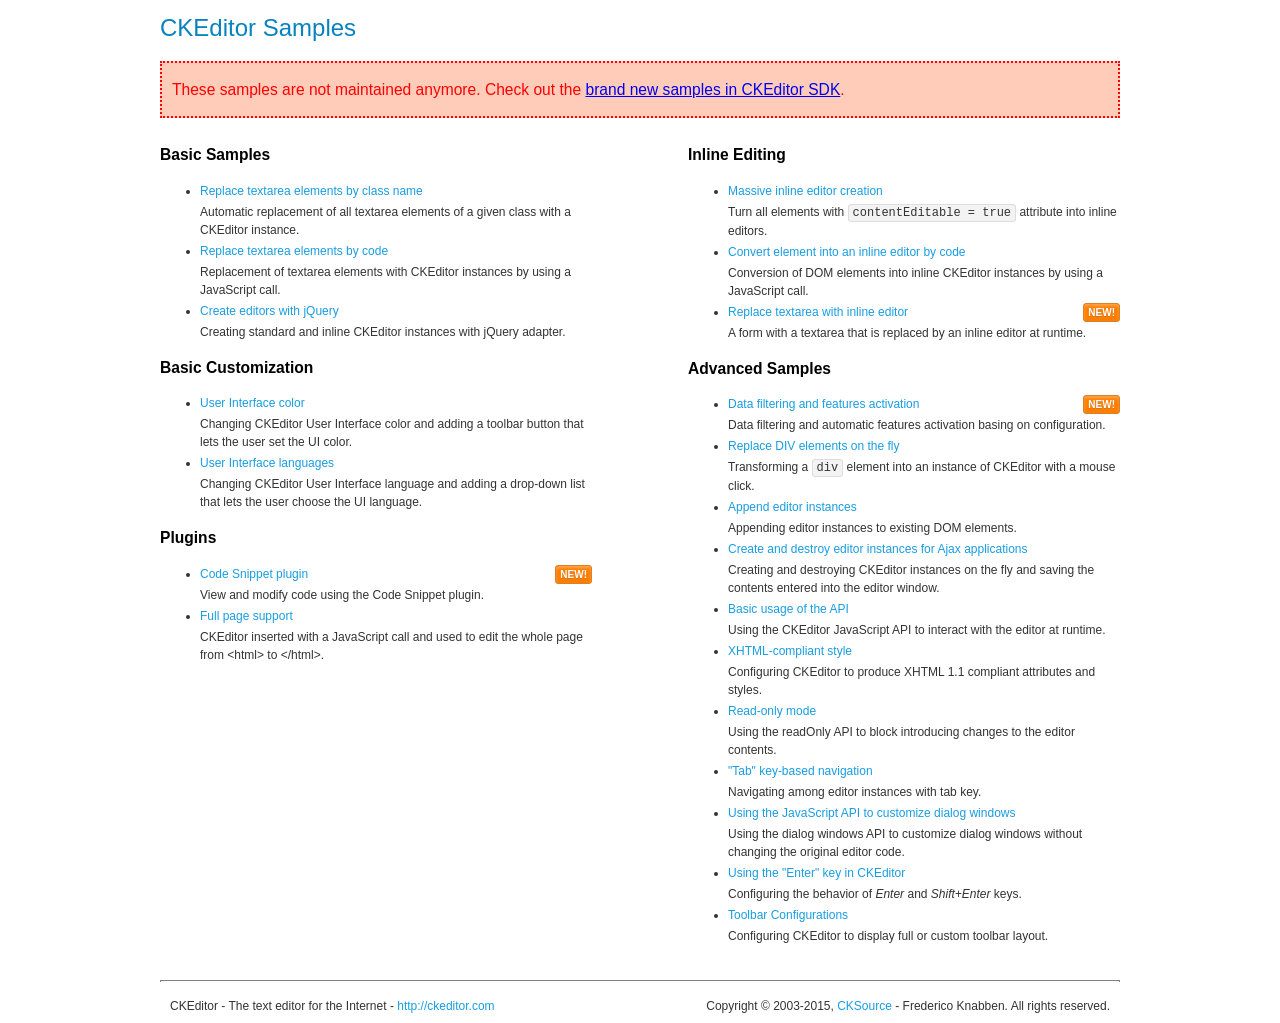
<file: assets/includes/ckeditor/ckeditor/samples/old/index.html>
<!DOCTYPE html>
<!--
Copyright (c) 2003-2015, CKSource - Frederico Knabben. All rights reserved.
For licensing, see LICENSE.md or http://ckeditor.com/license
-->
<html>
<head>
	<meta charset="utf-8">
	<title>CKEditor Samples</title>
	<link rel="stylesheet" href="sample.css">
</head>
<body>
	<h1 class="samples">
		CKEditor Samples
	</h1>
	<div class="warning deprecated">
		These samples are not maintained anymore. Check out the <a href="http://sdk.ckeditor.com/">brand new samples in CKEditor SDK</a>.
	</div>
	<div class="twoColumns">
		<div class="twoColumnsLeft">
			<h2 class="samples">
				Basic Samples
			</h2>
			<dl class="samples">
				<dt><a class="samples" href="replacebyclass.html">Replace textarea elements by class name</a></dt>
				<dd>Automatic replacement of all textarea elements of a given class with a CKEditor instance.</dd>

				<dt><a class="samples" href="replacebycode.html">Replace textarea elements by code</a></dt>
				<dd>Replacement of textarea elements with CKEditor instances by using a JavaScript call.</dd>

				<dt><a class="samples" href="jquery.html">Create editors with jQuery</a></dt>
				<dd>Creating standard and inline CKEditor instances with jQuery adapter.</dd>
			</dl>

			<h2 class="samples">
				Basic Customization
			</h2>
			<dl class="samples">
				<dt><a class="samples" href="uicolor.html">User Interface color</a></dt>
				<dd>Changing CKEditor User Interface color and adding a toolbar button that lets the user set the UI color.</dd>

				<dt><a class="samples" href="uilanguages.html">User Interface languages</a></dt>
				<dd>Changing CKEditor User Interface language and adding a drop-down list that lets the user choose the UI language.</dd>
			</dl>


			<h2 class="samples">Plugins</h2>
<dl class="samples">
<dt><a class="samples" href="codesnippet/codesnippet.html">Code Snippet plugin</a><span class="new">New!</span></dt>
<dd>View and modify code using the Code Snippet plugin.</dd>

<dt><a class="samples" href="wysiwygarea/fullpage.html">Full page support</a></dt>
<dd>CKEditor inserted with a JavaScript call and used to edit the whole page from &lt;html&gt; to &lt;/html&gt;.</dd>
</dl>
		</div>
		<div class="twoColumnsRight">
			<h2 class="samples">
				Inline Editing
			</h2>
			<dl class="samples">
				<dt><a class="samples" href="inlineall.html">Massive inline editor creation</a></dt>
				<dd>Turn all elements with <code>contentEditable = true</code> attribute into inline editors.</dd>

				<dt><a class="samples" href="inlinebycode.html">Convert element into an inline editor by code</a></dt>
				<dd>Conversion of DOM elements into inline CKEditor instances by using a JavaScript call.</dd>

				<dt><a class="samples" href="inlinetextarea.html">Replace textarea with inline editor</a> <span class="new">New!</span></dt>
				<dd>A form with a textarea that is replaced by an inline editor at runtime.</dd>

				
			</dl>

			<h2 class="samples">
				Advanced Samples
			</h2>
			<dl class="samples">
				<dt><a class="samples" href="datafiltering.html">Data filtering and features activation</a> <span class="new">New!</span></dt>
				<dd>Data filtering and automatic features activation basing on configuration.</dd>

				<dt><a class="samples" href="divreplace.html">Replace DIV elements on the fly</a></dt>
				<dd>Transforming a <code>div</code> element into an instance of CKEditor with a mouse click.</dd>

				<dt><a class="samples" href="appendto.html">Append editor instances</a></dt>
				<dd>Appending editor instances to existing DOM elements.</dd>

				<dt><a class="samples" href="ajax.html">Create and destroy editor instances for Ajax applications</a></dt>
				<dd>Creating and destroying CKEditor instances on the fly and saving the contents entered into the editor window.</dd>

				<dt><a class="samples" href="api.html">Basic usage of the API</a></dt>
				<dd>Using the CKEditor JavaScript API to interact with the editor at runtime.</dd>

				<dt><a class="samples" href="xhtmlstyle.html">XHTML-compliant style</a></dt>
				<dd>Configuring CKEditor to produce XHTML 1.1 compliant attributes and styles.</dd>

				<dt><a class="samples" href="readonly.html">Read-only mode</a></dt>
				<dd>Using the readOnly API to block introducing changes to the editor contents.</dd>

				<dt><a class="samples" href="tabindex.html">"Tab" key-based navigation</a></dt>
				<dd>Navigating among editor instances with tab key.</dd>


				
<dt><a class="samples" href="dialog/dialog.html">Using the JavaScript API to customize dialog windows</a></dt>
<dd>Using the dialog windows API to customize dialog windows without changing the original editor code.</dd>

<dt><a class="samples" href="enterkey/enterkey.html">Using the &quot;Enter&quot; key in CKEditor</a></dt>
<dd>Configuring the behavior of <em>Enter</em> and <em>Shift+Enter</em> keys.</dd>

<dt><a class="samples" href="toolbar/toolbar.html">Toolbar Configurations</a></dt>
<dd>Configuring CKEditor to display full or custom toolbar layout.</dd>

			</dl>
		</div>
	</div>
	<div id="footer">
		<hr>
		<p>
			CKEditor - The text editor for the Internet - <a class="samples" href="http://ckeditor.com/">http://ckeditor.com</a>
		</p>
		<p id="copy">
			Copyright &copy; 2003-2015, <a class="samples" href="http://cksource.com/">CKSource</a> - Frederico Knabben. All rights reserved.
		</p>
	</div>
</body>
</html>
</file>
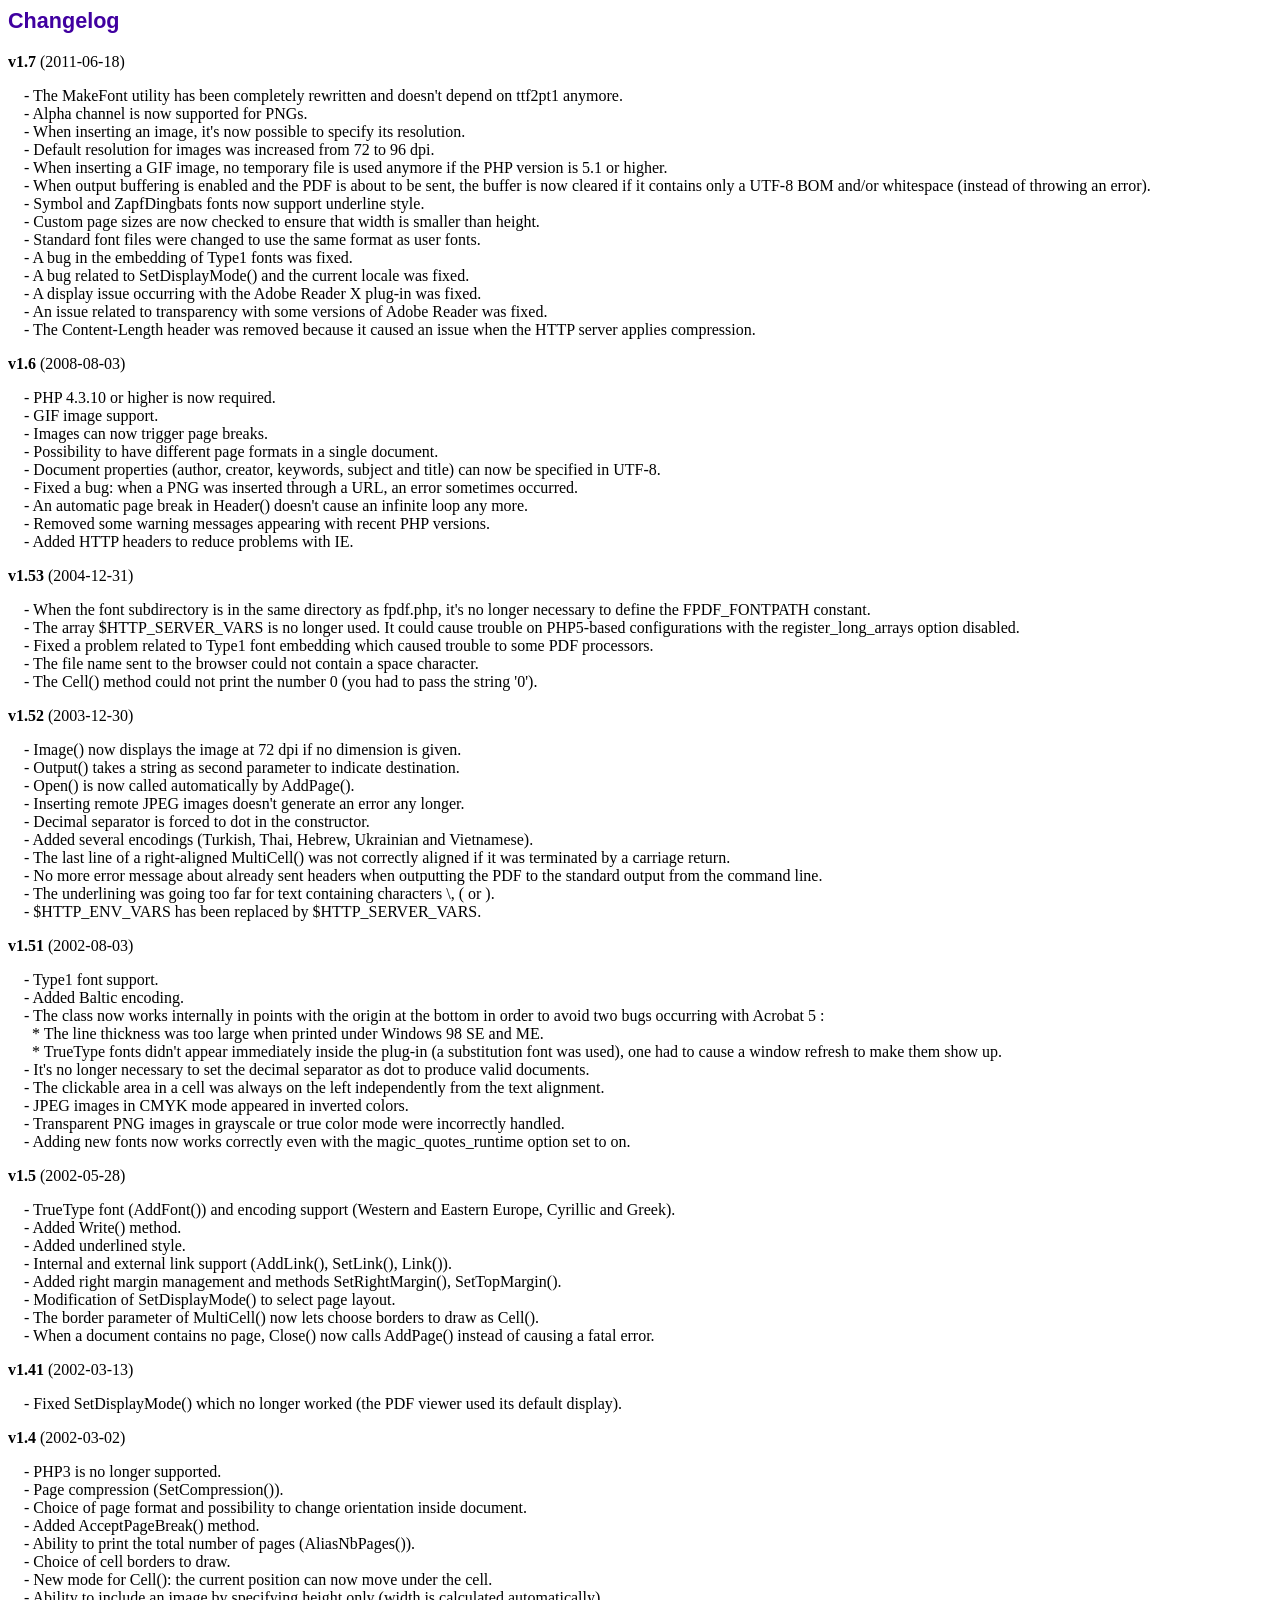
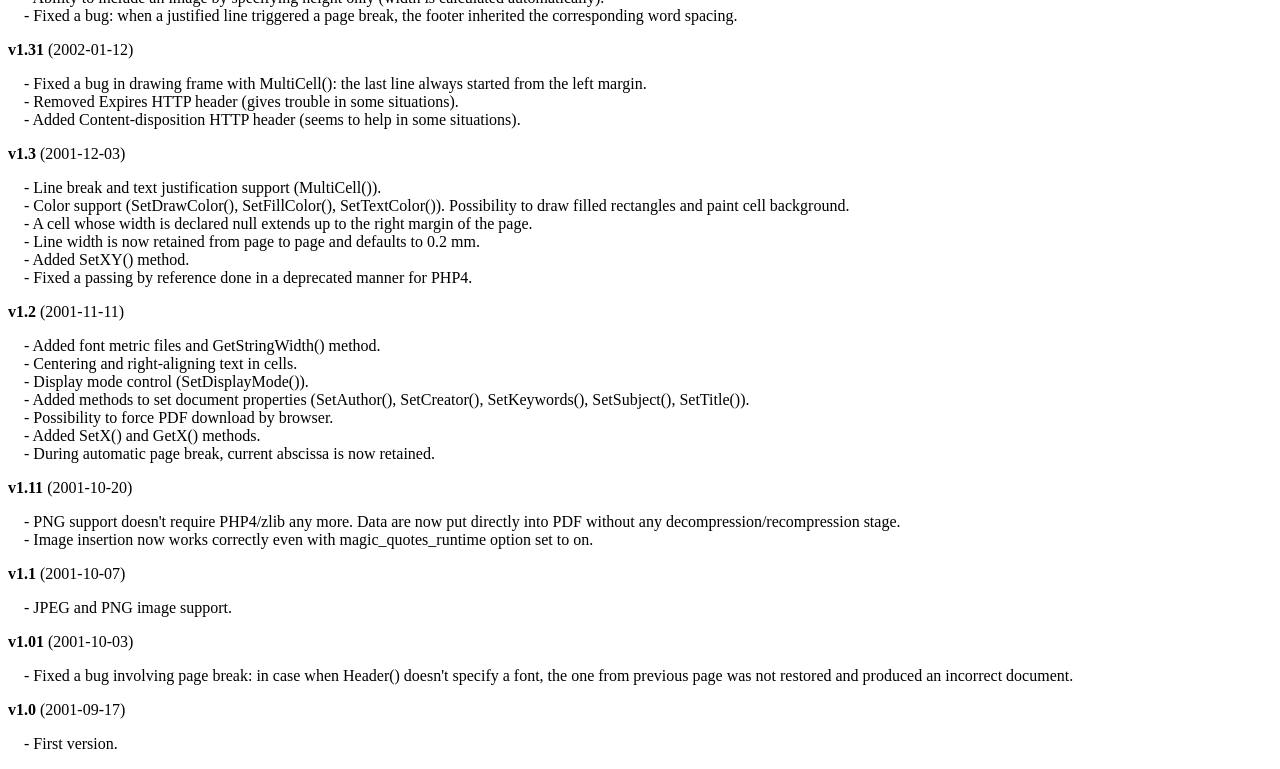
<file: assets/fpdf/changelog.htm>
<!DOCTYPE html PUBLIC "-//W3C//DTD HTML 4.01 Transitional//EN">
<html>
<head>
<meta http-equiv="Content-Type" content="text/html; charset=ISO-8859-1">
<title>Changelog</title>
<link type="text/css" rel="stylesheet" href="fpdf.css">
<style type="text/css">
dd {margin:1em 0 1em 1em}
</style>
</head>
<body>
<h1>Changelog</h1>
<dl>
<dt><strong>v1.7</strong> (2011-06-18)</dt>
<dd>
- The MakeFont utility has been completely rewritten and doesn't depend on ttf2pt1 anymore.<br>
- Alpha channel is now supported for PNGs.<br>
- When inserting an image, it's now possible to specify its resolution.<br>
- Default resolution for images was increased from 72 to 96 dpi.<br>
- When inserting a GIF image, no temporary file is used anymore if the PHP version is 5.1 or higher.<br>
- When output buffering is enabled and the PDF is about to be sent, the buffer is now cleared if it contains only a UTF-8 BOM and/or whitespace (instead of throwing an error).<br>
- Symbol and ZapfDingbats fonts now support underline style.<br>
- Custom page sizes are now checked to ensure that width is smaller than height.<br>
- Standard font files were changed to use the same format as user fonts.<br>
- A bug in the embedding of Type1 fonts was fixed.<br>
- A bug related to SetDisplayMode() and the current locale was fixed.<br>
- A display issue occurring with the Adobe Reader X plug-in was fixed.<br>
- An issue related to transparency with some versions of Adobe Reader was fixed.<br>
- The Content-Length header was removed because it caused an issue when the HTTP server applies compression.<br>
</dd>
<dt><strong>v1.6</strong> (2008-08-03)</dt>
<dd>
- PHP 4.3.10 or higher is now required.<br>
- GIF image support.<br>
- Images can now trigger page breaks.<br>
- Possibility to have different page formats in a single document.<br>
- Document properties (author, creator, keywords, subject and title) can now be specified in UTF-8.<br>
- Fixed a bug: when a PNG was inserted through a URL, an error sometimes occurred.<br>
- An automatic page break in Header() doesn't cause an infinite loop any more.<br>
- Removed some warning messages appearing with recent PHP versions.<br>
- Added HTTP headers to reduce problems with IE.<br>
</dd>
<dt><strong>v1.53</strong> (2004-12-31)</dt>
<dd>
- When the font subdirectory is in the same directory as fpdf.php, it's no longer necessary to define the FPDF_FONTPATH constant.<br>
- The array $HTTP_SERVER_VARS is no longer used. It could cause trouble on PHP5-based configurations with the register_long_arrays option disabled.<br>
- Fixed a problem related to Type1 font embedding which caused trouble to some PDF processors.<br>
- The file name sent to the browser could not contain a space character.<br>
- The Cell() method could not print the number 0 (you had to pass the string '0').<br>
</dd>
<dt><strong>v1.52</strong> (2003-12-30)</dt>
<dd>
- Image() now displays the image at 72 dpi if no dimension is given.<br>
- Output() takes a string as second parameter to indicate destination.<br>
- Open() is now called automatically by AddPage().<br>
- Inserting remote JPEG images doesn't generate an error any longer.<br>
- Decimal separator is forced to dot in the constructor.<br>
- Added several encodings (Turkish, Thai, Hebrew, Ukrainian and Vietnamese).<br>
- The last line of a right-aligned MultiCell() was not correctly aligned if it was terminated by a carriage return.<br>
- No more error message about already sent headers when outputting the PDF to the standard output from the command line.<br>
- The underlining was going too far for text containing characters \, ( or ).<br>
- $HTTP_ENV_VARS has been replaced by $HTTP_SERVER_VARS.<br>
</dd>
<dt><strong>v1.51</strong> (2002-08-03)</dt>
<dd>
- Type1 font support.<br>
- Added Baltic encoding.<br>
- The class now works internally in points with the origin at the bottom in order to avoid two bugs occurring with Acrobat 5 :<br>&nbsp;&nbsp;* The line thickness was too large when printed under Windows 98 SE and ME.<br>&nbsp;&nbsp;* TrueType fonts didn't appear immediately inside the plug-in (a substitution font was used), one had to cause a window refresh to make them show up.<br>
- It's no longer necessary to set the decimal separator as dot to produce valid documents.<br>
- The clickable area in a cell was always on the left independently from the text alignment.<br>
- JPEG images in CMYK mode appeared in inverted colors.<br>
- Transparent PNG images in grayscale or true color mode were incorrectly handled.<br>
- Adding new fonts now works correctly even with the magic_quotes_runtime option set to on.<br>
</dd>
<dt><strong>v1.5</strong> (2002-05-28)</dt>
<dd>
- TrueType font (AddFont()) and encoding support (Western and Eastern Europe, Cyrillic and Greek).<br>
- Added Write() method.<br>
- Added underlined style.<br>
- Internal and external link support (AddLink(), SetLink(), Link()).<br>
- Added right margin management and methods SetRightMargin(), SetTopMargin().<br>
- Modification of SetDisplayMode() to select page layout.<br>
- The border parameter of MultiCell() now lets choose borders to draw as Cell().<br>
- When a document contains no page, Close() now calls AddPage() instead of causing a fatal error.<br>
</dd>
<dt><strong>v1.41</strong> (2002-03-13)</dt>
<dd>
- Fixed SetDisplayMode() which no longer worked (the PDF viewer used its default display).<br>
</dd>
<dt><strong>v1.4</strong> (2002-03-02)</dt>
<dd>
- PHP3 is no longer supported.<br>
- Page compression (SetCompression()).<br>
- Choice of page format and possibility to change orientation inside document.<br>
- Added AcceptPageBreak() method.<br>
- Ability to print the total number of pages (AliasNbPages()).<br>
- Choice of cell borders to draw.<br>
- New mode for Cell(): the current position can now move under the cell.<br>
- Ability to include an image by specifying height only (width is calculated automatically).<br>
- Fixed a bug: when a justified line triggered a page break, the footer inherited the corresponding word spacing.<br>
</dd>
<dt><strong>v1.31</strong> (2002-01-12)</dt>
<dd>
- Fixed a bug in drawing frame with MultiCell(): the last line always started from the left margin.<br>
- Removed Expires HTTP header (gives trouble in some situations).<br>
- Added Content-disposition HTTP header (seems to help in some situations).<br>
</dd>
<dt><strong>v1.3</strong> (2001-12-03)</dt>
<dd>
- Line break and text justification support (MultiCell()).<br>
- Color support (SetDrawColor(), SetFillColor(), SetTextColor()). Possibility to draw filled rectangles and paint cell background.<br>
- A cell whose width is declared null extends up to the right margin of the page.<br>
- Line width is now retained from page to page and defaults to 0.2 mm.<br>
- Added SetXY() method.<br>
- Fixed a passing by reference done in a deprecated manner for PHP4.<br>
</dd>
<dt><strong>v1.2</strong> (2001-11-11)</dt>
<dd>
- Added font metric files and GetStringWidth() method.<br>
- Centering and right-aligning text in cells.<br>
- Display mode control (SetDisplayMode()).<br>
- Added methods to set document properties (SetAuthor(), SetCreator(), SetKeywords(), SetSubject(), SetTitle()).<br>
- Possibility to force PDF download by browser.<br>
- Added SetX() and GetX() methods.<br>
- During automatic page break, current abscissa is now retained.<br>
</dd>
<dt><strong>v1.11</strong> (2001-10-20)</dt>
<dd>
- PNG support doesn't require PHP4/zlib any more. Data are now put directly into PDF without any decompression/recompression stage.<br>
- Image insertion now works correctly even with magic_quotes_runtime option set to on.<br>
</dd>
<dt><strong>v1.1</strong> (2001-10-07)</dt>
<dd>
- JPEG and PNG image support.<br>
</dd>
<dt><strong>v1.01</strong> (2001-10-03)</dt>
<dd>
- Fixed a bug involving page break: in case when Header() doesn't specify a font, the one from previous page was not restored and produced an incorrect document.<br>
</dd>
<dt><strong>v1.0</strong> (2001-09-17)</dt>
<dd>
- First version.<br>
</dd>
</dl>
</body>
</html>
</file>
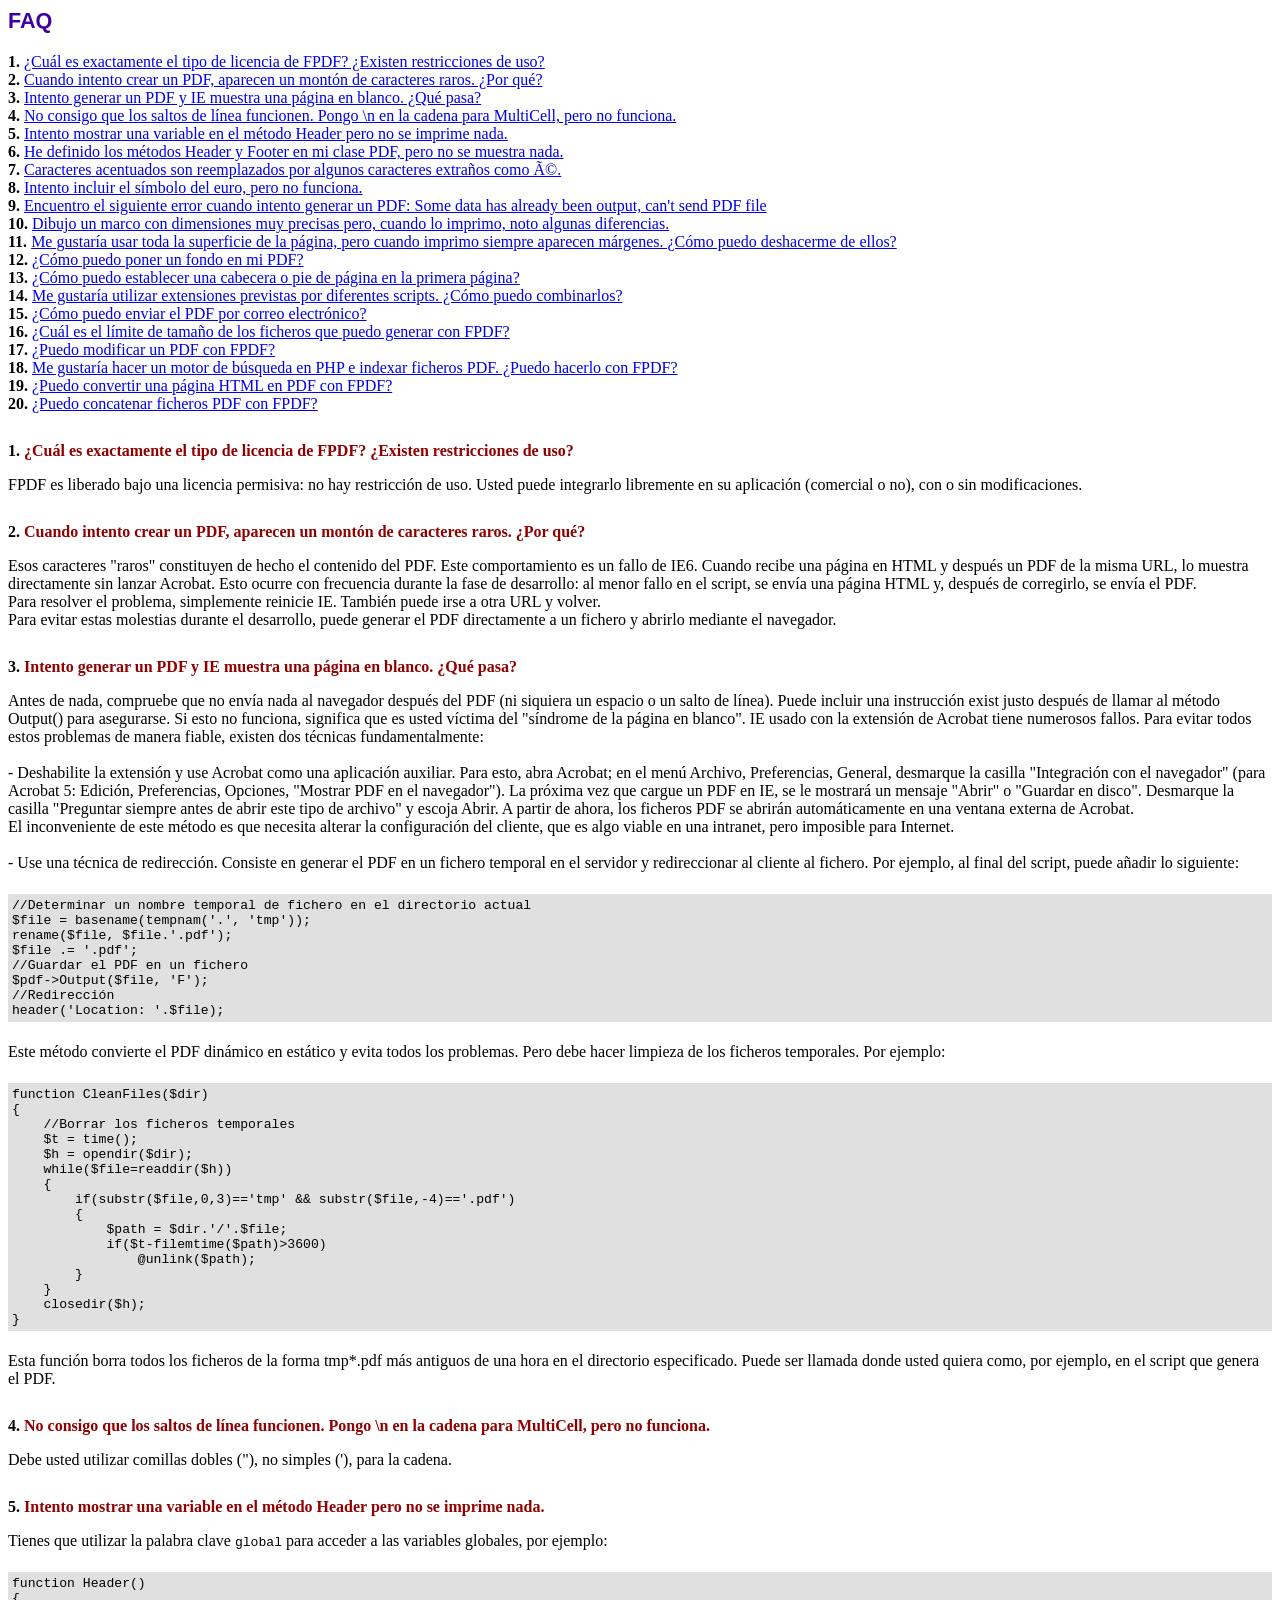
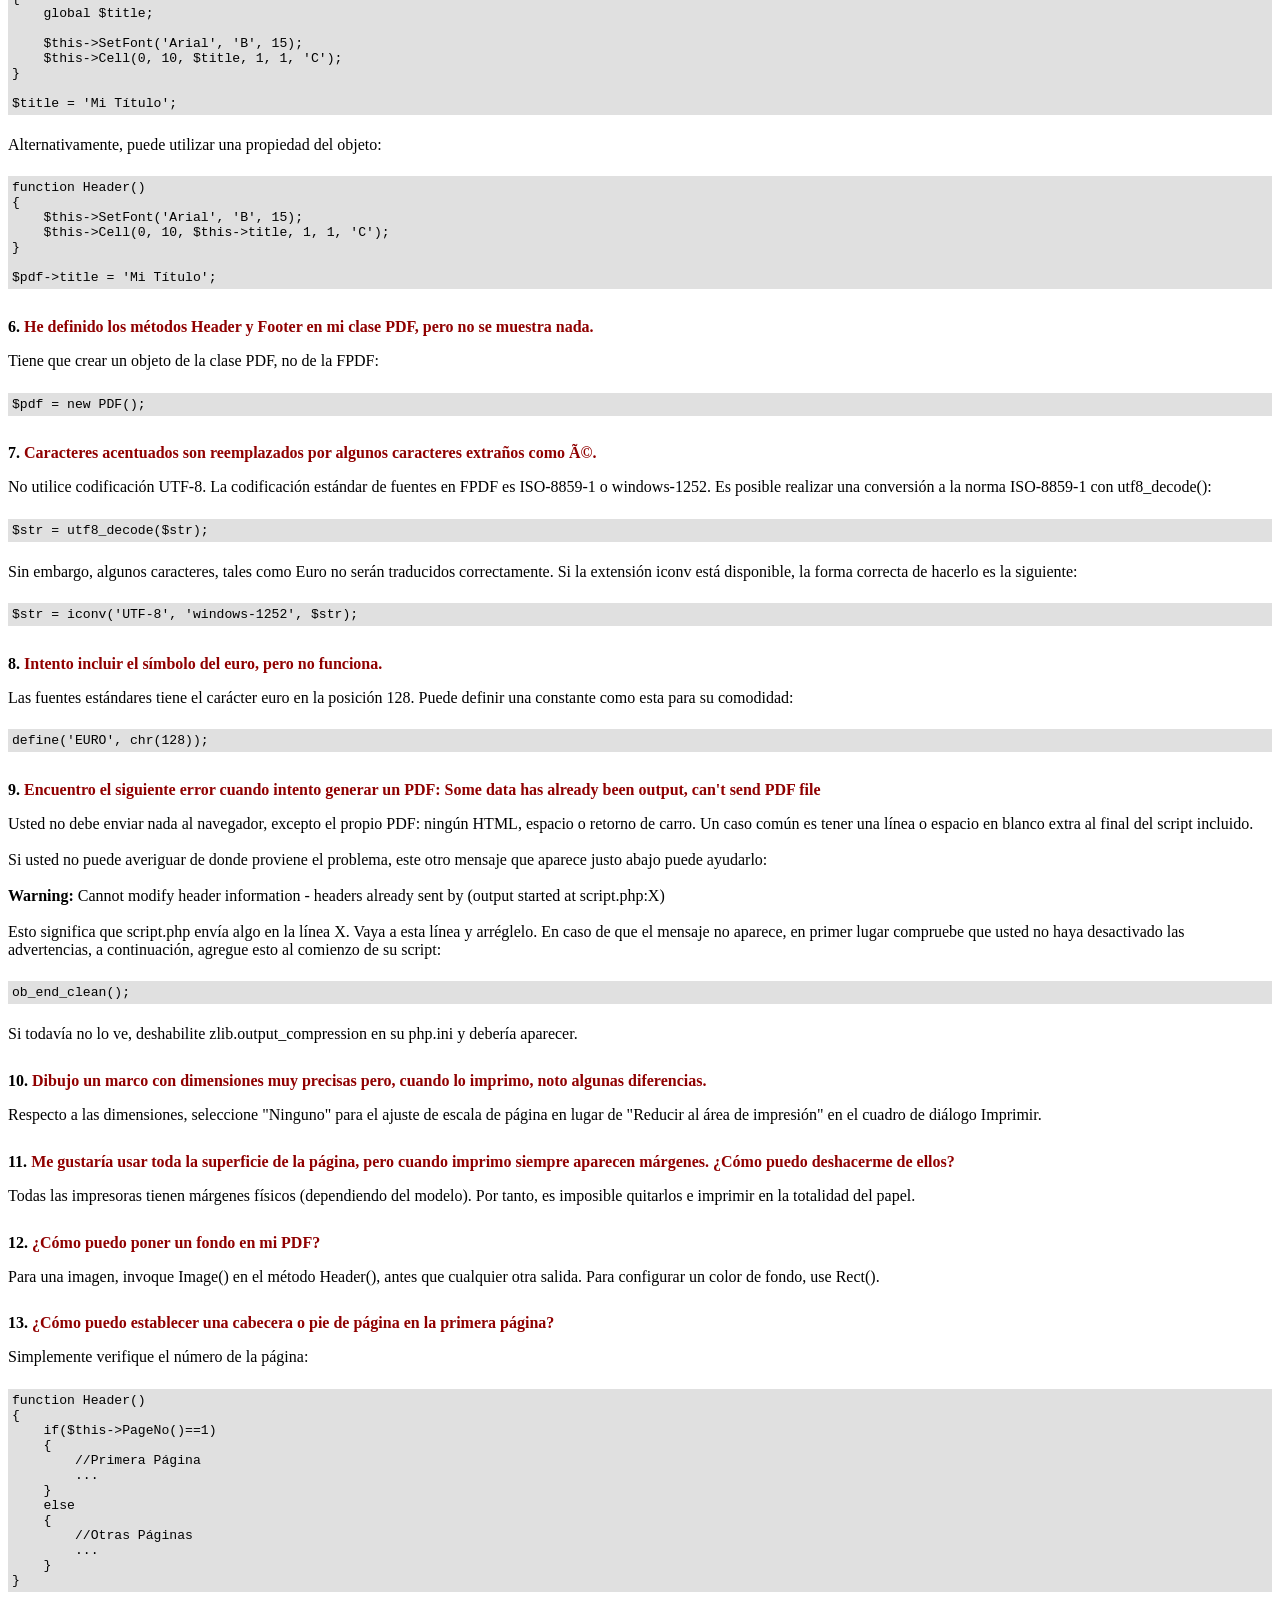
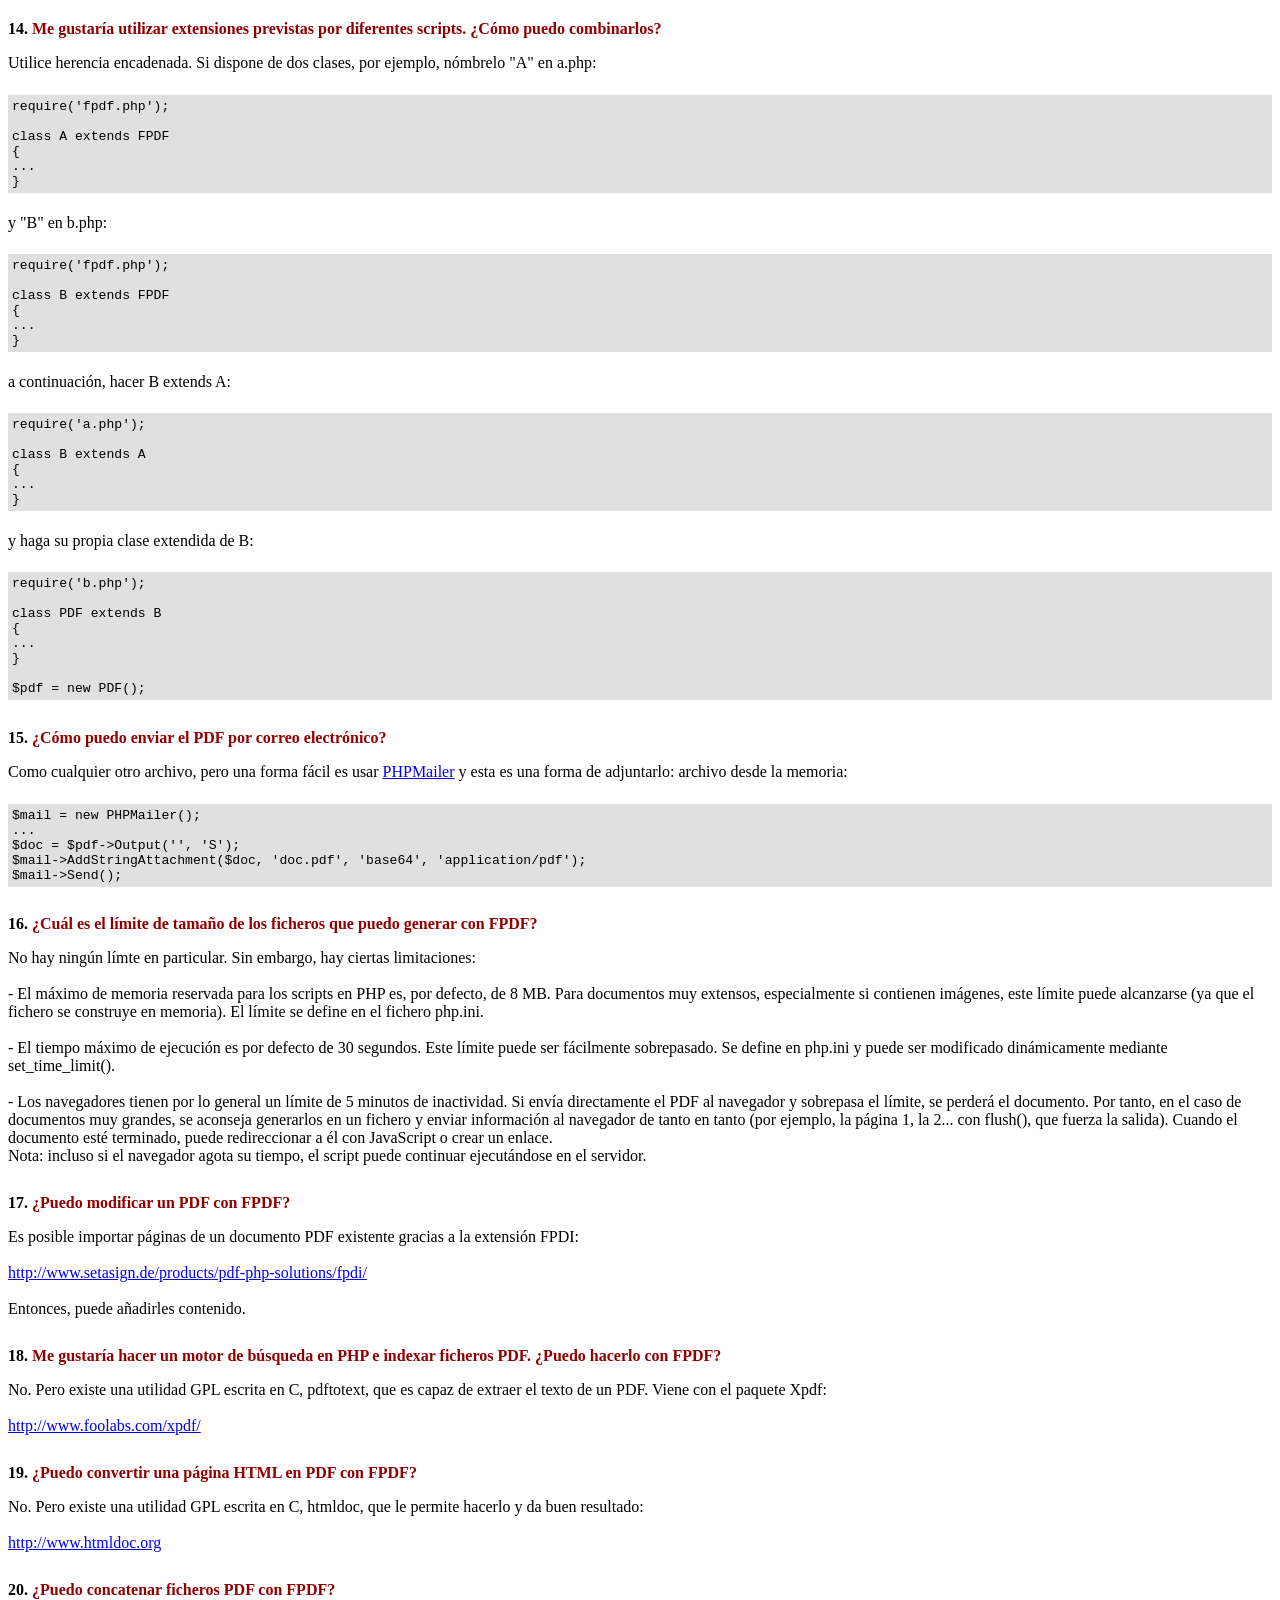
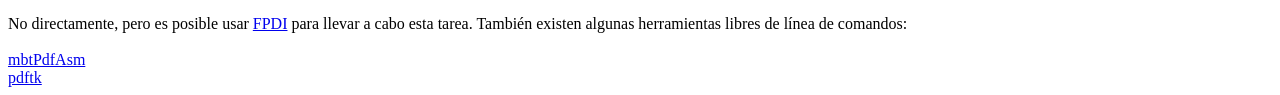
<file: assets/fpdf/FAQ.htm>
<!DOCTYPE html PUBLIC "-//W3C//DTD HTML 4.01 Transitional//EN">
<html>
<head>
<meta http-equiv="Content-Type" content="text/html; charset=ISO-8859-1">
<title>FAQ</title>
<link type="text/css" rel="stylesheet" href="fpdf.css">
<style type="text/css">
ul {list-style-type:none; margin:0; padding:0}
ul#answers li {margin-top:1.8em}
.question {font-weight:bold; color:#900000}
</style>
</head>
<body>
<h1>FAQ</h1>
<ul>
<li><b>1.</b> <a href='#q1'>�Cu�l es exactamente el tipo de licencia de FPDF? �Existen restricciones de uso?</a></li>
<li><b>2.</b> <a href='#q2'>Cuando intento crear un PDF, aparecen un mont�n de caracteres raros. �Por qu�?</a></li>
<li><b>3.</b> <a href='#q3'>Intento generar un PDF y IE muestra una p�gina en blanco. �Qu� pasa?</a></li>
<li><b>4.</b> <a href='#q4'>No consigo que los saltos de l�nea funcionen. Pongo \n en la cadena para MultiCell, pero no funciona.</a></li>
<li><b>5.</b> <a href='#q5'>Intento mostrar una variable en el m�todo Header pero no se imprime nada.</a></li>
<li><b>6.</b> <a href='#q6'>He definido los m�todos Header y Footer en mi clase PDF, pero no se muestra nada.</a></li>
<li><b>7.</b> <a href='#q7'>Caracteres acentuados son reemplazados por algunos caracteres extra�os como é.</a></li>
<li><b>8.</b> <a href='#q8'>Intento incluir el s�mbolo del euro, pero no funciona.</a></li>
<li><b>9.</b> <a href='#q9'>Encuentro el siguiente error cuando intento generar un PDF: Some data has already been output, can't send PDF file</a></li>
<li><b>10.</b> <a href='#q10'>Dibujo un marco con dimensiones muy precisas pero, cuando lo imprimo, noto algunas diferencias.</a></li>
<li><b>11.</b> <a href='#q11'>Me gustar�a usar toda la superficie de la p�gina, pero cuando imprimo siempre aparecen m�rgenes. �C�mo puedo deshacerme de ellos?</a></li>
<li><b>12.</b> <a href='#q12'>�C�mo puedo poner un fondo en mi PDF?</a></li>
<li><b>13.</b> <a href='#q13'>�C�mo puedo establecer una cabecera o pie de p�gina en la primera p�gina?</a></li>
<li><b>14.</b> <a href='#q14'>Me gustar�a utilizar extensiones previstas por diferentes scripts. �C�mo puedo combinarlos?</a></li>
<li><b>15.</b> <a href='#q15'>�C�mo puedo enviar el PDF por correo electr�nico?</a></li>
<li><b>16.</b> <a href='#q16'>�Cu�l es el l�mite de tama�o de los ficheros que puedo generar con FPDF?</a></li>
<li><b>17.</b> <a href='#q17'>�Puedo modificar un PDF con FPDF?</a></li>
<li><b>18.</b> <a href='#q18'>Me gustar�a hacer un motor de b�squeda en PHP e indexar ficheros PDF. �Puedo hacerlo con FPDF?</a></li>
<li><b>19.</b> <a href='#q19'>�Puedo convertir una p�gina HTML en PDF con FPDF?</a></li>
<li><b>20.</b> <a href='#q20'>�Puedo concatenar ficheros PDF con FPDF?</a></li>
</ul>

<ul id='answers'>
<li id='q1'>
<p><b>1.</b> <span class='question'>�Cu�l es exactamente el tipo de licencia de FPDF? �Existen restricciones de uso?</span></p>
FPDF es liberado bajo una licencia permisiva: no hay restricci�n de uso. Usted puede integrarlo
libremente en su aplicaci�n (comercial o no), con o sin modificaciones.
</li>

<li id='q2'>
<p><b>2.</b> <span class='question'>Cuando intento crear un PDF, aparecen un mont�n de caracteres raros. �Por qu�?</span></p>
Esos caracteres "raros" constituyen de hecho el contenido del PDF. Este comportamiento es un
fallo de IE6. Cuando recibe una p�gina en HTML y despu�s un PDF de la misma URL, lo muestra
directamente sin lanzar Acrobat. Esto ocurre con frecuencia durante la fase de desarrollo:
al menor fallo en el script, se env�a una p�gina HTML y, despu�s de corregirlo, se env�a el PDF.
<br>
Para resolver el problema, simplemente reinicie IE. Tambi�n puede irse a otra URL y volver.
<br>
Para evitar estas molestias durante el desarrollo, puede generar el PDF directamente a un fichero
y abrirlo mediante el navegador.
</li>

<li id='q3'>
<p><b>3.</b> <span class='question'>Intento generar un PDF y IE muestra una p�gina en blanco. �Qu� pasa?</span></p>
Antes de nada, compruebe que no env�a nada al navegador despu�s del PDF (ni siquiera un espacio
o un salto de l�nea). Puede incluir una instrucci�n exist justo despu�s de llamar al m�todo
Output() para asegurarse. Si esto no funciona, significa que es usted v�ctima del "s�ndrome de
la p�gina en blanco". IE usado con la extensi�n de Acrobat tiene numerosos fallos.
Para evitar todos estos problemas de manera fiable, existen dos t�cnicas fundamentalmente:
<br>
<br>
- Deshabilite la extensi�n y use Acrobat como una aplicaci�n auxiliar. Para esto, abra Acrobat;
en el men� Archivo, Preferencias, General, desmarque la casilla "Integraci�n con el navegador" (para
Acrobat 5: Edici�n, Preferencias, Opciones, "Mostrar PDF en el navegador"). La pr�xima vez que
cargue un PDF en IE, se le mostrar� un mensaje "Abrir" o "Guardar en disco". Desmarque la casilla
"Preguntar siempre antes de abrir este tipo de archivo" y escoja Abrir. A partir de ahora, los
ficheros PDF se abrir�n autom�ticamente en una ventana externa de Acrobat.
<br>
El inconveniente de este m�todo es que necesita alterar la configuraci�n del cliente, que es algo
viable en una intranet, pero imposible para Internet.
<br>
<br>
- Use una t�cnica de redirecci�n. Consiste en generar el PDF en un fichero temporal en el servidor
y redireccionar al cliente al fichero. Por ejemplo, al final del script, puede a�adir lo siguiente:
<div class="doc-source">
<pre><code>//Determinar un nombre temporal de fichero en el directorio actual
$file = basename(tempnam('.', 'tmp'));
rename($file, $file.'.pdf');
$file .= '.pdf';
//Guardar el PDF en un fichero
$pdf-&gt;Output($file, 'F');
//Redirecci�n
header('Location: '.$file);</code></pre>
</div>
Este m�todo convierte el PDF din�mico en est�tico y evita todos los problemas. Pero
debe hacer limpieza de los ficheros temporales. Por ejemplo:
<div class="doc-source">
<pre><code>function CleanFiles($dir)
{
    //Borrar los ficheros temporales
    $t = time();
    $h = opendir($dir);
    while($file=readdir($h))
    {
        if(substr($file,0,3)=='tmp' &amp;&amp; substr($file,-4)=='.pdf')
        {
            $path = $dir.'/'.$file;
            if($t-filemtime($path)&gt;3600)
                @unlink($path);
        }
    }
    closedir($h);
}</code></pre>
</div>
Esta funci�n borra todos los ficheros de la forma tmp*.pdf m�s antiguos de una hora en el
directorio especificado. Puede ser llamada donde usted quiera como, por ejemplo, en el script
que genera el PDF.
</li>

<li id='q4'>
<p><b>4.</b> <span class='question'>No consigo que los saltos de l�nea funcionen. Pongo \n en la cadena para MultiCell, pero no funciona.</span></p>
Debe usted utilizar comillas dobles ("), no simples ('), para la cadena.
</li>

<li id='q5'>
<p><b>5.</b> <span class='question'>Intento mostrar una variable en el m�todo Header pero no se imprime nada.</span></p>
Tienes que utilizar la palabra clave <code>global</code> para acceder a las variables globales, por ejemplo:
<div class="doc-source">
<pre><code>function Header()
{
    global $title;

    $this-&gt;SetFont('Arial', 'B', 15);
    $this-&gt;Cell(0, 10, $title, 1, 1, 'C');
}

$title = 'Mi T�tulo';</code></pre>
</div>
Alternativamente, puede utilizar una propiedad del objeto:
<div class="doc-source">
<pre><code>function Header()
{
    $this-&gt;SetFont('Arial', 'B', 15);
    $this-&gt;Cell(0, 10, $this-&gt;title, 1, 1, 'C');
}

$pdf-&gt;title = 'Mi T�tulo';</code></pre>
</div>
</li>

<li id='q6'>
<p><b>6.</b> <span class='question'>He definido los m�todos Header y Footer en mi clase PDF, pero no se muestra nada.</span></p>
Tiene que crear un objeto de la clase PDF, no de la FPDF:
<div class="doc-source">
<pre><code>$pdf = new PDF();</code></pre>
</div>
</li>

<li id='q7'>
<p><b>7.</b> <span class='question'>Caracteres acentuados son reemplazados por algunos caracteres extra�os como é.</span></p>
No utilice codificaci�n UTF-8. La codificaci�n est�ndar de fuentes en FPDF es ISO-8859-1 o windows-1252.
Es posible realizar una conversi�n a la norma ISO-8859-1 con utf8_decode():
<div class="doc-source">
<pre><code>$str = utf8_decode($str);</code></pre>
</div>
Sin embargo, algunos caracteres, tales como Euro no ser�n traducidos correctamente. Si la extensi�n iconv est� disponible, la
forma correcta de hacerlo es la siguiente:
<div class="doc-source">
<pre><code>$str = iconv('UTF-8', 'windows-1252', $str);</code></pre>
</div>
</li>

<li id='q8'>
<p><b>8.</b> <span class='question'>Intento incluir el s�mbolo del euro, pero no funciona.</span></p>
Las fuentes est�ndares tiene el car�cter euro en la posici�n 128. Puede definir una constante
como esta para su comodidad:
<div class="doc-source">
<pre><code>define('EURO', chr(128));</code></pre>
</div>
</li>

<li id='q9'>
<p><b>9.</b> <span class='question'>Encuentro el siguiente error cuando intento generar un PDF: Some data has already been output, can't send PDF file</span></p>
Usted no debe enviar nada al navegador, excepto el propio PDF: ning�n HTML, espacio o retorno de carro. Un caso com�n
es tener una l�nea o espacio en blanco extra al final del script incluido.<br>
<br>
Si usted no puede averiguar de donde proviene el problema, este otro mensaje que aparece justo abajo puede ayudarlo:<br>
<br>
<b>Warning:</b> Cannot modify header information - headers already sent by (output started at script.php:X)<br>
<br>
Esto significa que script.php env�a algo en la l�nea X. Vaya a esta l�nea y arr�glelo.
En caso de que el mensaje no aparece, en primer lugar compruebe que usted no haya desactivado las advertencias, a continuaci�n, agregue esto
al comienzo de su script:
<div class="doc-source">
<pre><code>ob_end_clean();</code></pre>
</div>
Si todav�a no lo ve, deshabilite zlib.output_compression en su php.ini y deber�a aparecer.
</li>

<li id='q10'>
<p><b>10.</b> <span class='question'>Dibujo un marco con dimensiones muy precisas pero, cuando lo imprimo, noto algunas diferencias.</span></p>
Respecto a las dimensiones, seleccione "Ninguno" para el ajuste de escala de p�gina en lugar de "Reducir al �rea de impresi�n" en el cuadro de di�logo Imprimir.
</li>

<li id='q11'>
<p><b>11.</b> <span class='question'>Me gustar�a usar toda la superficie de la p�gina, pero cuando imprimo siempre aparecen m�rgenes. �C�mo puedo deshacerme de ellos?</span></p>
Todas las impresoras tienen m�rgenes f�sicos (dependiendo del modelo). Por tanto, es imposible quitarlos
e imprimir en la totalidad del papel.
</li>

<li id='q12'>
<p><b>12.</b> <span class='question'>�C�mo puedo poner un fondo en mi PDF?</span></p>
Para una imagen, invoque Image() en el m�todo Header(), antes que cualquier otra salida. Para configurar un color de fondo, use Rect().
</li>

<li id='q13'>
<p><b>13.</b> <span class='question'>�C�mo puedo establecer una cabecera o pie de p�gina en la primera p�gina?</span></p>
Simplemente verifique el n�mero de la p�gina:
<div class="doc-source">
<pre><code>function Header()
{
    if($this-&gt;PageNo()==1)
    {
        //Primera P�gina
        ...
    }
    else
    {
        //Otras P�ginas
        ...
    }
}</code></pre>
</div>
</li>

<li id='q14'>
<p><b>14.</b> <span class='question'>Me gustar�a utilizar extensiones previstas por diferentes scripts. �C�mo puedo combinarlos?</span></p>
Utilice herencia encadenada. Si dispone de dos clases, por ejemplo, n�mbrelo "A" en a.php:
<div class="doc-source">
<pre><code>require('fpdf.php');

class A extends FPDF
{
...
}</code></pre>
</div>
y "B" en b.php:
<div class="doc-source">
<pre><code>require('fpdf.php');

class B extends FPDF
{
...
}</code></pre>
</div>
a continuaci�n, hacer B extends A:
<div class="doc-source">
<pre><code>require('a.php');

class B extends A
{
...
}</code></pre>
</div>
y haga su propia clase extendida de B:
<div class="doc-source">
<pre><code>require('b.php');

class PDF extends B
{
...
}

$pdf = new PDF();</code></pre>
</div>
</li>

<li id='q15'>
<p><b>15.</b> <span class='question'>�C�mo puedo enviar el PDF por correo electr�nico?</span></p>
Como cualquier otro archivo, pero una forma f�cil es usar <a href="http://phpmailer.codeworxtech.com">PHPMailer</a> y
esta es una forma de adjuntarlo: archivo desde la memoria:
<div class="doc-source">
<pre><code>$mail = new PHPMailer();
...
$doc = $pdf-&gt;Output('', 'S');
$mail-&gt;AddStringAttachment($doc, 'doc.pdf', 'base64', 'application/pdf');
$mail-&gt;Send();</code></pre>
</div>
</li>

<li id='q16'>
<p><b>16.</b> <span class='question'>�Cu�l es el l�mite de tama�o de los ficheros que puedo generar con FPDF?</span></p>
No hay ning�n l�mte en particular. Sin embargo, hay ciertas limitaciones:
<br>
<br>
- El m�ximo de memoria reservada para los scripts en PHP es, por defecto, de 8 MB. Para documentos
muy extensos, especialmente si contienen im�genes, este l�mite puede alcanzarse (ya que el fichero
se construye en memoria). El l�mite se define en el fichero php.ini.
<br>
<br>
- El tiempo m�ximo de ejecuci�n es por defecto de 30 segundos. Este l�mite puede ser f�cilmente
sobrepasado. Se define en php.ini y puede ser modificado din�micamente mediante set_time_limit().
<br>
<br>
- Los navegadores tienen por lo general un l�mite de 5 minutos de inactividad. Si env�a directamente
el PDF al navegador y sobrepasa el l�mite, se perder� el documento. Por tanto, en el caso de documentos
muy grandes, se aconseja generarlos en un fichero y enviar informaci�n al navegador de tanto en tanto (por
ejemplo, la p�gina 1, la 2... con flush(), que fuerza la salida). Cuando el documento est� terminado,
puede redireccionar a �l con JavaScript o crear un enlace.
<br>
Nota: incluso si el navegador agota su tiempo, el script puede continuar ejecut�ndose en el servidor.
</li>

<li id='q17'>
<p><b>17.</b> <span class='question'>�Puedo modificar un PDF con FPDF?</span></p>
Es posible importar p�ginas de un documento PDF existente gracias a la extensi�n FPDI: <br>
<br>
<a href="http://www.setasign.de/products/pdf-php-solutions/fpdi/" target="_blank">http://www.setasign.de/products/pdf-php-solutions/fpdi/</a><br>
<br>
Entonces, puede a�adirles contenido.
</li>

<li id='q18'>
<p><b>18.</b> <span class='question'>Me gustar�a hacer un motor de b�squeda en PHP e indexar ficheros PDF. �Puedo hacerlo con FPDF?</span></p>
No. Pero existe una utilidad GPL escrita en C, pdftotext, que es capaz de extraer el texto de
un PDF. Viene con el paquete Xpdf:<br>
<br>
<a href="http://www.foolabs.com/xpdf/" target="_blank">http://www.foolabs.com/xpdf/</a>
</li>

<li id='q19'>
<p><b>19.</b> <span class='question'>�Puedo convertir una p�gina HTML en PDF con FPDF?</span></p>
No. Pero existe una utilidad GPL escrita en C, htmldoc, que le permite hacerlo y da buen resultado:<br>
<br>
<a href="http://www.htmldoc.org" target="_blank">http://www.htmldoc.org</a>
</li>

<li id='q20'>
<p><b>20.</b> <span class='question'>�Puedo concatenar ficheros PDF con FPDF?</span></p>
No directamente, pero es posible usar <a href="http://www.setasign.de/products/pdf-php-solutions/fpdi/demos/concatenate-fake/" target="_blank">FPDI</a>
para llevar a cabo esta tarea. Tambi�n existen algunas herramientas libres de l�nea de comandos:<br>
<br>
<a href="http://thierry.schmit.free.fr/spip/spip.php?article15&amp;lang=en" target="_blank">mbtPdfAsm</a><br>
<a href="http://www.accesspdf.com/pdftk/" target="_blank">pdftk</a>
</li>
</ul>
</body>
</html>
</file>
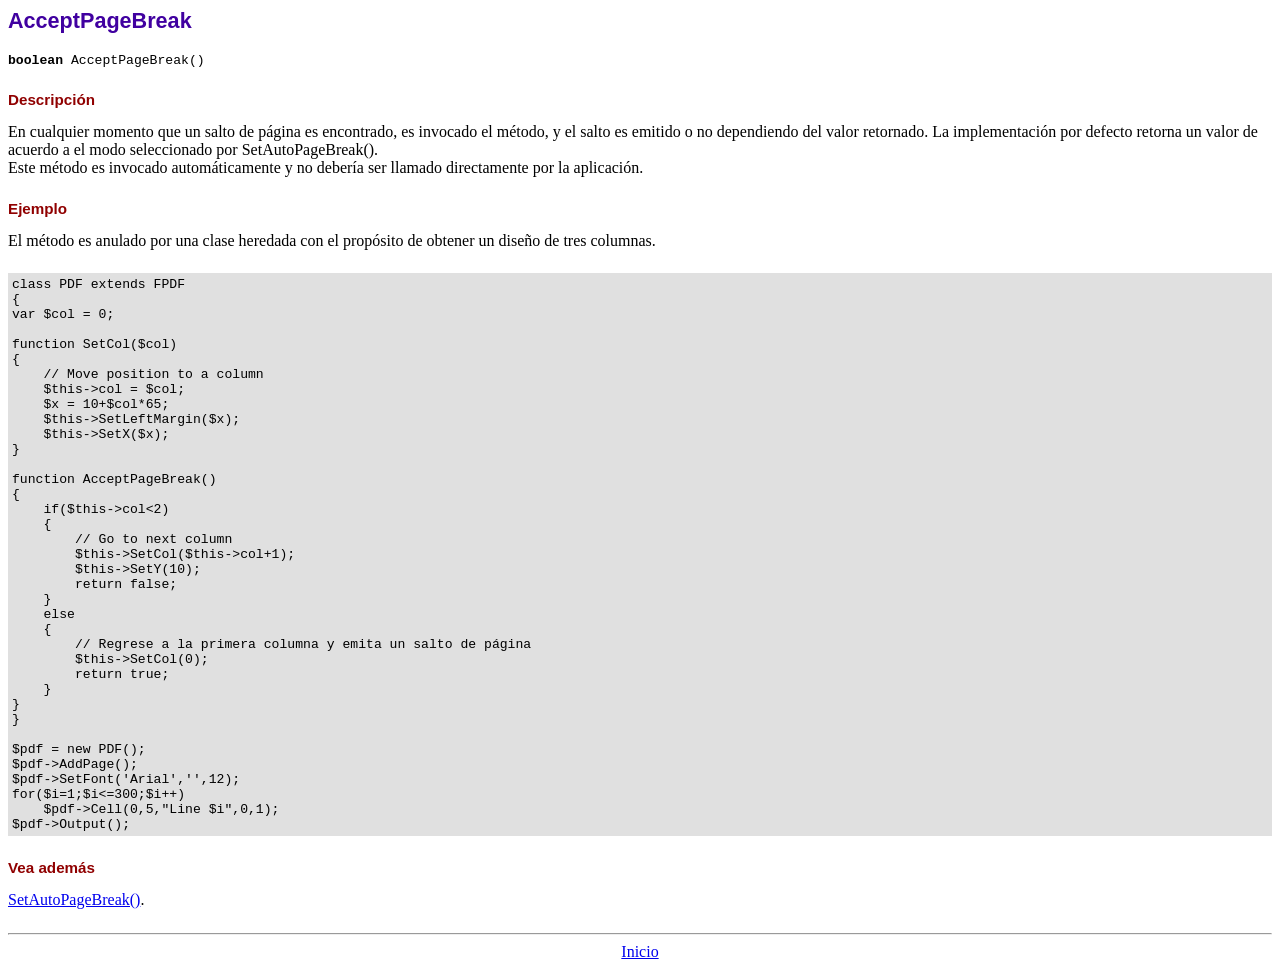
<file: assets/fpdf/doc/acceptpagebreak.htm>
<!DOCTYPE html PUBLIC "-//W3C//DTD HTML 4.01 Transitional//EN">
<html>
<head>
<meta http-equiv="Content-Type" content="text/html; charset=ISO-8859-1">
<title>AcceptPageBreak</title>
<link type="text/css" rel="stylesheet" href="../fpdf.css">
</head>
<body>
<h1>AcceptPageBreak</h1>
<code><b>boolean</b> AcceptPageBreak()</code>
<h2>Descripci�n</h2>
En cualquier momento que un salto de p�gina es encontrado, es invocado el m�todo, y el salto es emitido o no dependiendo
del valor retornado. La implementaci�n por defecto retorna un valor de acuerdo a el modo seleccionado por SetAutoPageBreak().
<br>
Este m�todo es invocado autom�ticamente y no deber�a ser llamado directamente por la aplicaci�n.
<h2>Ejemplo</h2>
El m�todo es anulado por una clase heredada con el prop�sito de obtener un dise�o de tres columnas.
<div class="doc-source">
<pre><code>class PDF extends FPDF
{
var $col = 0;

function SetCol($col)
{
    // Move position to a column
    $this-&gt;col = $col;
    $x = 10+$col*65;
    $this-&gt;SetLeftMargin($x);
    $this-&gt;SetX($x);
}

function AcceptPageBreak()
{
    if($this-&gt;col&lt;2)
    {
        // Go to next column
        $this-&gt;SetCol($this-&gt;col+1);
        $this-&gt;SetY(10);
        return false;
    }
    else
    {
        // Regrese a la primera columna y emita un salto de p�gina
        $this-&gt;SetCol(0);
        return true;
    }
}
}

$pdf = new PDF();
$pdf-&gt;AddPage();
$pdf-&gt;SetFont('Arial','',12);
for($i=1;$i&lt;=300;$i++)
    $pdf-&gt;Cell(0,5,&quot;Line $i&quot;,0,1);
$pdf-&gt;Output();</code></pre>
</div>
<h2>Vea adem�s</h2>
<a href="setautopagebreak.htm">SetAutoPageBreak()</a>.
<hr style="margin-top:1.5em">
<div style="text-align:center"><a href="index.htm">Inicio</a></div>
</body>
</html>
</file>
<file: framework/css/style.css>
@font-face {
    font-family: "BebasNeueBold";
    src: url("../fonts/BEBAS.ttf");
}
.objects {
    min-height: 800px;
    text-align: center;

}

.arena {
    min-height: 800px;

}
.withauto {
    width: auto;
}
.yourSite {
    color: black;
    font-family:serif;
}
.titulo {
    font-family: "BebasNeueBold";
    font-size: 1.5em;
    color: #ECECEC;
    margin: 2%;
}
.padcero {
    padding:0;
}
.htmlMain {
    cursor: pointer;
    height: auto;
    text-align: center;
    margin: 3%;
    overflow: hidden;
    z-index: 10;
}


.noexiste {
    display: none;
}
.HTMLgenerator {
    padding: 0;
    margin-top:;
}
.input-group > .input-group-addon {
    background-color: #df691a;
}
.yellow {
    background-color:#F7CA18;
}
.green {
    background-color:#D64541;
}
.divide {
    margin-left: 20%;
}
.playground {
    height: 68vh;
/*    border: 2px solid #df691a;*/
    overflow-y: scroll;
}
.htmlParts {
    cursor: pointer;
    height: auto;
    text-align: center;
    margin: 3%;
}
.htmlParts > p{
     font-family: "BebasNeueBold";
    font-size: 1.2em;
    color: #2d2e2f;
}
.htmlPartsAtriSty {
    cursor: pointer;
    height: auto;
    text-align: center;
    margin: 3%;
}
.htmlPartsAtriSty > p{
     font-family: "BebasNeueBold";
    font-size: 1.2em;
    color: #2d2e2f;
}


.result {
    background-color: #fff;
    height: 600px;
    color: black;
    font-family: sans-serif;
}
.result > p{
    color: #414141;
}
.arriba {
    border-width: 2px;
    border-style: dotted;
    border-color: #A36491;

}
.arriba2 {
    border-width: 2px;
    border-style: solid;
    border-color: #A36491;

}
.orange {
    background-color: #EB9532;
}

.royal {
    background-color: #87D37C;
}
.valueDescription {
    width: 100%;
}
.loading {
    display: none;
}
.loading > div > i {
    color:#F7CA18;
    font-size: 1.5em;

}
.loading > div > p {
    color:#F7CA18;
    font-size: 1.5em;
}
.pista {
    text-decoration: none;
    cursor: pointer;
    color: whitesmoke;
}
.panel-body > .htmlParts {
    margin: 0 !important;
}
#changeSize > .col-xs-3 {
    width: 15%;
}
.greenini {
    background-color: #5cb85c !important;
}
.redini {
    background-color: #D9534F !important;
}
.tools {
    background-color: transparent;
    margin-bottom: 1%;
    color: #485563;
}
.trshIt {
    z-index: 10;
    margin: 0;
}
.backCute {
    background-color: #1D9DDE;
}
.muybien {
    font-size: 6em;
}
.muybien2 {
    font-size: 3.5em;
}
.muybien3 {
    font-size: 4em;
}
.centertest {
    text-align: center;
}
.animated {
    -webkit-animation-duration: 0.5s;
    animation-duration: 0.5s;
    -webkit-animation-fill-mode: both;
    animation-fill-mode: both;
    -webkit-animation-timing-function: ease-in-out;
    animation-timing-function: ease-in-out;
}
.animatedDos {
    -webkit-animation-duration: 1.2s;
    animation-duration: 1.2s;
    -webkit-animation-fill-mode: both;
    animation-fill-mode: both;
    -webkit-animation-timing-function: ease-in-out;
    animation-timing-function: ease-in-out;
}
@-webkit-keyframes fadeInDown {
    0% {
        opacity: 0;
        -webkit-transform: translateY(-20px);
    }
    100% {
        opacity: 1;
        -webkit-transform: translateY(0);
    }
}

@keyframes fadeInDown {
    0% {
        opacity: 0;
        transform: translateY(-20px);
    }
    100% {
        opacity: 1;
        transform: translateY(0);
    }
}


.fadeInDown {
    -webkit-animation-name: fadeInDown;
    animation-name: fadeInDown;
}
@-webkit-keyframes winner {
    0% {
        opacity: 0;
        -webkit-transform: translateX(800px);
    }
    100% {
        opacity: 1;
        -webkit-transform: translateX(0);
    }
}

@keyframes winner {
    0% {
        opacity: 0;
        transform: translateX(800px);
    }
    100% {
        opacity: 1;
        transform: translateX(0);
    }
}


.fadeInDownDos {
    -webkit-animation-name: winner;
    animation-name: winner;
}
.showResult {
    width: 6vw;
    border-radius: 50%;


}

.winner {
    width: 100%;
}
.contentWin {
    height: 60vh;
    overflow: hidden;
}
/*MEDIA QUERY*/
@media (min-width: 1199px) and (max-width: 1770px) {
    .col-lg-2{
        width: 25%;
    }
    .col-lg-10{
        width: 75%;
    }
    .divide {
        margin-left: 35%;
    }
    .htmlParts > p{
        font-size: 1.1em;
    }
    .htmlPartsAtriSty > p{
        font-size: 1.1em;
    }
    .htmlMain > p{
        font-size: 1.2em;
    }

}
/*framebeta*/
.fullo {
    padding: 0;
    margin-bottom: 5%;
}
.withcien {
    width: 100%;
    margin: 2%;
}
@-webkit-keyframes bounceIn {
    0% {
        opacity: 0;
        -webkit-transform: scale(.6);
    }

    50% {
        opacity: 1;
        -webkit-transform: scale(1.05);
    }

    70% {
        -webkit-transform: scale(.9);
    }

    100% {
         -webkit-transform: scale(1);
    }
}

@keyframes bounceIn {
    0% {
        opacity: 0;
        transform: scale(.6);
    }

    50% {
        opacity: 1;
        transform: scale(1.05);
    }

    70% {
        transform: scale(.9);
    }

    100% {
        transform: scale(1);
    }
}

.bounceIn {
    -webkit-animation-name: bounceIn;
    animation-name: bounceIn;
}
.outoff {
  display: inline-block;
  vertical-align: middle;
  -webkit-transform: translateZ(0);
  transform: translateZ(0);
  box-shadow: 0 0 1px rgba(0, 0, 0, 0);
  -webkit-backface-visibility: hidden;
  backface-visibility: hidden;
  -moz-osx-font-smoothing: grayscale;
  -webkit-transition-duration: 0.3s;
  transition-duration: 0.3s;
  -webkit-transition-property: box-shadow;
  transition-property: box-shadow;
  box-shadow: inset 0 0 0 4px transparent, 0 0 1px rgba(0, 0, 0, 0);
  /* Hack to improve aliasing on mobile/tablet devices */
}
.inoff {
  box-shadow: inset 0 0 0 0.25vh #2098d1, 0 0 1px rgba(0, 0, 0, 0);
  /* Hack to improve aliasing on mobile/tablet devices */
}
.input-group > .input-group-addon {
    background-color:#2b3e50;
}
.dd-select{
                height: 12vh;
                overflow: hidden;
            }
.input-group {
  width: 100%;
}
.regada {
  background-color: #DA6262;
}
.recordingCam {
  position: fixed;
  right: 0;
}
.recordingCam {
  position: fixed;
  right:2%;
  top:15%;
}
.fullpg{
    width:100vw;
    height:100vh;
    background:#C63;
    z-index: 100;
    position: absolute;
    display: none;
}
.center{
    margin-left:25%;
    top:5%;
    width:50%;
    position:absolute;
    text-align:center;
}
.brand{
    width:80% !important:
}

/*Media query*/
@media (min-width: 200px) and (max-width: 767px) {
      .panel {
        margin: 0;
      }
}
</file>
<file: assets/fpdf/fpdf.css>
body {font-family:"Times New Roman",serif}
h1 {font:bold 135% Arial,sans-serif; color:#4000A0; margin-bottom:0.9em}
h2 {font:bold 95% Arial,sans-serif; color:#900000; margin-top:1.5em; margin-bottom:1em}
dl.param dt {text-decoration:underline}
dl.param dd {margin-top:1em; margin-bottom:1em}
dl.param ul {margin-top:1em; margin-bottom:1em}
tt, code, kbd {font-family:"Courier New",Courier,monospace; font-size:82%}
div.source {margin-top:1.4em; margin-bottom:1.3em}
div.source pre {display:table; border:1px solid #24246A; width:100%; margin:0em; font-family:inherit; font-size:100%}
div.source code {display:block; border:1px solid #C5C5EC; background-color:#F0F5FF; padding:6px; color:#000000}
div.doc-source {margin-top:1.4em; margin-bottom:1.3em}
div.doc-source pre {display:table; width:100%; margin:0em; font-family:inherit; font-size:100%}
div.doc-source code {display:block; background-color:#E0E0E0; padding:4px}
.kw {color:#000080; font-weight:bold}
.str {color:#CC0000}
.cmt {color:#008000}
p.demo {text-align:center; margin-top:-0.9em}
a.demo {text-decoration:none; font-weight:bold; color:#0000CC}
a.demo:link {text-decoration:none; font-weight:bold; color:#0000CC}
a.demo:hover {text-decoration:none; font-weight:bold; color:#0000FF}
a.demo:active {text-decoration:none; font-weight:bold; color:#0000FF}
</file>
<file: assets/includes/ckeditor/samples/css/samples.css>
/**
 * @license Copyright (c) 2003-2015, CKSource - Frederico Knabben. All rights reserved.
 * For licensing, see LICENSE.md or http://ckeditor.com/license
 */
@media (max-width: 900px) {
  .global-is-mobile-hidden {
    display: none !important;
  }
}
article,
aside,
details,
figcaption,
figure,
footer,
header,
hgroup,
main,
menu,
nav,
section {
  display: block;
}
body,
html {
  margin: 0;
  padding: 0;
  font: 16px / 1.8 Arial, 'Helvetica Neue', Helvetica, sans-serif;
  font-weight: 300;
  color: #575757;
}
.grid-width-10 {
  width: 10%;
}
.grid-width-20 {
  width: 20%;
}
.grid-width-30 {
  width: 30%;
}
.grid-width-40 {
  width: 40%;
}
.grid-width-50 {
  width: 50%;
}
.grid-width-60 {
  width: 60%;
}
.grid-width-70 {
  width: 70%;
}
.grid-width-80 {
  width: 80%;
}
.grid-width-90 {
  width: 90%;
}
.grid-width-100 {
  width: 100%;
}
@media (max-width: 900px) {
  .grid-width-10,
  .grid-width-20,
  .grid-width-30,
  .grid-width-40,
  .grid-width-50,
  .grid-width-60,
  .grid-width-70,
  .grid-width-80,
  .grid-width-90,
  .grid-width-100 {
    width: 100%;
  }
}
*[class*="grid-width"] {
  -webkit-box-sizing: border-box;
  -moz-box-sizing: border-box;
  box-sizing: border-box;
  padding-left: 4%;
  padding-right: 4%;
  float: left;
}
*[class*="grid-width"]:after,
.grid-container:after,
*[class*="grid-width"]:before,
.grid-container:before {
  content: '';
  display: block;
  overflow: hidden;
  visibility: hidden;
  font-size: 0;
  line-height: 0;
  width: 0;
  height: 0;
}
*[class*="grid-width"]:after,
.grid-container:after {
  clear: both;
}
.grid-container {
  -webkit-box-sizing: border-box;
  -moz-box-sizing: border-box;
  box-sizing: border-box;
  margin-left: auto;
  margin-right: auto;
}
.grid-container-nested *[class*="grid-width"]:first-child {
  padding-left: 0;
}
.grid-container-nested *[class*="grid-width"]:last-child {
  padding-right: 0;
}
@media (max-width: 900px) {
  .grid-container-nested *[class*="grid-width"]:first-child {
    padding-left: 4%;
  }
  .grid-container-nested *[class*="grid-width"]:last-child {
    padding-right: 4%;
  }
}
.header-a {
  min-height: 140px;
  overflow: hidden;
}
.header-a .header-a-logo {
  margin: 40px 0 0;
}
@media (max-width: 900px) {
  .header-a .header-a-logo {
    text-align: center;
  }
}
.header-a .header-a-logo img {
  border: transparent;
}
.navigation-a {
  height: 30px;
  background: #3d3d3d;
  position: absolute;
  left: 0;
  right: 0;
  top: 0;
  padding: 0;
  overflow: hidden;
}
@media (max-width: 900px) {
  .navigation-a {
    text-align: center;
  }
}
.navigation-a ul {
  list-style: none;
  margin: 0;
  overflow: hidden;
}
.navigation-a ul li,
.navigation-a ul li a {
  display: inline-block;
}
@media (max-width: 900px) {
  .navigation-a ul {
    width: auto;
    text-overflow: ellipsis;
    white-space: nowrap;
    display: inline-block;
    float: none;
  }
  .navigation-a ul:before,
  .navigation-a ul:after {
    display: none;
  }
}
.navigation-a ul.navigation-a-left {
  text-align: left;
}
@media (max-width: 900px) {
  .navigation-a ul.navigation-a-left {
    padding-right: 0;
  }
}
.navigation-a ul.navigation-a-right {
  text-align: right;
}
@media (max-width: 900px) {
  .navigation-a ul.navigation-a-right {
    padding-left: 23px;
  }
}
.navigation-a ul li + li {
  margin-left: 23px;
}
.navigation-a ul li a {
  font-size: 10px;
  font-size: 0.625rem;
  line-height: 18px;
  line-height: 1.13rem;
  line-height: 30px;
  float: left;
  color: #dddddd;
  font-weight: bold;
  text-decoration: none;
  text-transform: uppercase;
}
.navigation-a ul li a:hover {
  cursor: pointer;
  color: #ffffff;
}
.icon-navigation-a-github:before,
.icon-navigation-a-github:after {
  background-image: url("[data-uri]");
}
.navigation-b {
  text-align: right;
  margin: 52px 0 0;
  overflow: visible;
}
@media (max-width: 900px) {
  .navigation-b {
    text-align: center;
    margin-top: 20px;
    padding: 0;
  }
}
.navigation-b ul {
  padding: 0;
  list-style: none;
  margin: 0;
  overflow: visible;
}
.navigation-b ul li,
.navigation-b ul li a {
  display: inline-block;
}
@media (max-width: 900px) {
  .navigation-b ul {
    display: table;
    width: 100%;
    padding-bottom: 1.5em;
  }
}
@media (max-width: 900px) {
  .navigation-b ul li {
    display: table-row;
  }
}
.navigation-b ul li + li {
  margin-left: 20px;
}
@media (max-width: 900px) {
  .navigation-b ul li + li {
    margin-left: 0;
  }
}
.navigation-b ul li a {
  -webkit-box-sizing: border-box;
  -moz-box-sizing: border-box;
  box-sizing: border-box;
  text-transform: uppercase;
  text-decoration: none;
  outline: none;
}
@media (max-width: 900px) {
  .navigation-b ul li a {
    width: 100%;
    -webkit-border-radius: 0;
    -webkit-background-clip: padding-box;
    -moz-border-radius: 0;
    -moz-background-clip: padding;
    border-radius: 0;
    background-clip: padding-box;
  }
}
.footer-a {
  font-size: 13px;
  font-size: 0.8125rem;
  line-height: 23.4px;
  line-height: 1.46rem;
  padding-top: 2.25em;
  padding-bottom: 2.25em;
  overflow: hidden;
  color: #8a8a8a;
}
.footer-a a {
  color: #27c0d8;
  text-decoration: none;
  border-bottom: 1px dotted #27c0d8;
}
.footer-a a:hover {
  color: #23adc2;
}
.footer-a p {
  margin: 0;
  display: inline-block;
  text-align: center;
}
.content {
  font-size: 14px;
  font-size: 0.875rem;
  line-height: 25.2px;
  line-height: 1.57rem;
  overflow: hidden;
  padding-top: 1.5em;
  padding-bottom: 1.5em;
}
.content p {
  margin: 0.75em 0;
}
.content ul,
.content ol,
.content pre,
.content blockquote,
.content textarea:not([class^="cke"]),
.content .cke {
  margin: 1.875em 0;
}
.content code,
.content kbd {
  -webkit-border-radius: 3px;
  -webkit-background-clip: padding-box;
  -moz-border-radius: 3px;
  -moz-background-clip: padding;
  border-radius: 3px;
  background-clip: padding-box;
  padding: 3px 4px;
}
.content pre,
.content code,
.content kbd,
.content blockquote {
  background: #f5f5f5;
}
.content blockquote,
.content pre {
  background: none;
  border-left: 4px solid #27c0d8;
  padding: 1.5em 2.25em;
}
.content p a,
.content ul a,
.content ol a,
.content blockquote a,
.content h1 a,
.content h2 a,
.content h3 a,
.content h4 a,
.content h5 a {
  color: #27c0d8;
  text-decoration: none;
  border-bottom: 1px dotted #27c0d8;
}
.content p a:hover,
.content ul a:hover,
.content ol a:hover,
.content blockquote a:hover,
.content h1 a:hover,
.content h2 a:hover,
.content h3 a:hover,
.content h4 a:hover,
.content h5 a:hover {
  color: #23adc2;
}
.content h1,
.content h2,
.content h3,
.content h4,
.content h5 {
  color: #000;
  font-weight: 100;
}
.content h1 code,
.content h2 code,
.content h3 code,
.content h4 code,
.content h5 code,
.content h1 kbd,
.content h2 kbd,
.content h3 kbd,
.content h4 kbd,
.content h5 kbd {
  font-size: inherit;
}
.content h1 a.content-heading-anchor,
.content h2 a.content-heading-anchor,
.content h3 a.content-heading-anchor,
.content h4 a.content-heading-anchor,
.content h5 a.content-heading-anchor {
  font-weight: 100;
  vertical-align: middle;
  opacity: 0;
  border: 0;
}
.content h1:hover a.content-heading-anchor,
.content h2:hover a.content-heading-anchor,
.content h3:hover a.content-heading-anchor,
.content h4:hover a.content-heading-anchor,
.content h5:hover a.content-heading-anchor {
  opacity: 1;
}
.content h1:target lesshat-selector,
.content h2:target lesshat-selector,
.content h3:target lesshat-selector,
.content h4:target lesshat-selector,
.content h5:target lesshat-selector {
  -lh-property: 0; }
@-webkit-keyframes targetLinkOpacity{ 0%{ opacity: 0 } 100%{ opacity: 1 }}
@-moz-keyframes targetLinkOpacity{ 0%{ opacity: 0 } 100%{ opacity: 1 }}
@-o-keyframes targetLinkOpacity{ 0%{ opacity: 0 } 100%{ opacity: 1 }}
@keyframes targetLinkOpacity{ 0%{ opacity: 0 } 100%{ opacity: 1 };
}
.content h1:target a,
.content h2:target a,
.content h3:target a,
.content h4:target a,
.content h5:target a {
  -webkit-animation: targetLinkOpacity 0.5s linear alternate;
  -moz-animation: targetLinkOpacity 0.5s linear alternate;
  -o-animation: targetLinkOpacity 0.5s linear alternate;
  animation: targetLinkOpacity 0.5s linear alternate;
  opacity: 1;
}
.content input,
.content select,
.content textarea:not([class^="cke"]) {
  -webkit-border-radius: 3px;
  -webkit-background-clip: padding-box;
  -moz-border-radius: 3px;
  -moz-background-clip: padding;
  border-radius: 3px;
  background-clip: padding-box;
  -webkit-box-shadow: inset 0 1px 1px rgba(0, 0, 0, 0.08);
  -moz-box-shadow: inset 0 1px 1px rgba(0, 0, 0, 0.08);
  box-shadow: inset 0 1px 1px rgba(0, 0, 0, 0.08);
  font: inherit;
  color: inherit;
  border: 1px solid #d9d9d9;
  padding: .2em .5em;
}
.content input:focus,
.content select:focus,
.content textarea:not([class^="cke"]):focus {
  border-color: #66afe9;
  outline: 0;
  -webkit-box-shadow: inset 0 1px 1px rgba(0, 0, 0, 0.08), 0 0 8px #93c6ef;
  -moz-box-shadow: inset 0 1px 1px rgba(0, 0, 0, 0.08), 0 0 8px #93c6ef;
  box-shadow: inset 0 1px 1px rgba(0, 0, 0, 0.08), 0 0 8px #93c6ef;
}
.content abbr {
  border-bottom: 1px dotted #666;
  cursor: pointer;
}
.content blockquote {
  font-style: italic;
  font-family: Georgia, Times, "Times New Roman", serif;
  font-size: 16px;
  font-size: 1rem;
  line-height: 28.8px;
  line-height: 1.8rem;
}
.content em {
  font-style: italic;
}
.content h1 {
  font-size: 36px;
  font-size: 2.25rem;
  line-height: 64.8px;
  line-height: 4.05rem;
  margin: 1.125em 0 0;
}
.content h2 {
  font-size: 27.2px;
  font-size: 1.7rem;
  line-height: 48.96px;
  line-height: 3.06rem;
  margin: 0.9em 0 0;
}
.content h3 {
  font-size: 24px;
  font-size: 1.5rem;
  line-height: 43.2px;
  line-height: 2.7rem;
  font-weight: 500;
  margin: 0.75em 0 0;
}
.content h4 {
  font-size: 19.2px;
  font-size: 1.2rem;
  line-height: 34.56px;
  line-height: 2.16rem;
  font-weight: 500;
  margin: 0.75em 0 0;
}
.content h5 {
  font-size: 17.6px;
  font-size: 1.1rem;
  line-height: 31.68px;
  line-height: 1.98rem;
  font-weight: 500;
  margin: 0.75em 0 0;
}
.content hr {
  border: 0;
  border-top: 4px solid #d9d9d9;
  margin: 1.5em 0;
}
.content input[type="text"] {
  height: 1.8em;
  line-height: 1.8em;
}
.content input[type="button"] {
  -webkit-appearance: button;
  -moz-appearance: button;
  appearance: button;
}
.content kbd {
  font-size: 12px;
  font-size: 0.75rem;
  line-height: 21.6px;
  line-height: 1.35rem;
  font-family: Arial, 'Helvetica Neue', Helvetica, sans-serif;
  padding: 2px 6px;
  -webkit-box-shadow: 0 0 4px #ffffff inset, 0 2px 0 #d9d9d9;
  -moz-box-shadow: 0 0 4px #ffffff inset, 0 2px 0 #d9d9d9;
  box-shadow: 0 0 4px #ffffff inset, 0 2px 0 #d9d9d9;
}
.content p img {
  vertical-align: middle;
}
.content p pre {
  padding: 1.5em;
}
.content pre {
  padding: 0;
  border: 0;
  tab-size: 4;
  -o-tab-size: 4;
  -moz-tab-size: 4;
}
.content pre,
.content code {
  font-size: 11.89px;
  font-size: 0.743rem;
  line-height: 21.4px;
  line-height: 1.34rem;
  font-family: Consolas, Menlo, Monaco, Lucida Console, Liberation Mono, DejaVu Sans Mono, Bitstream Vera Sans Mono, Courier New, monospace, serif;
}
.content pre a,
.content code a {
  border: 0;
}
.content pre code {
  padding: 0.75em;
  display: block;
}
.content strong {
  color: #000;
}
.content ul ul,
.content ol ul,
.content ul ol,
.content ol ol {
  margin: 0.75em 0;
}
.content ul li,
.content ol li {
  font-size: 14px;
  font-size: 0.875rem;
  line-height: 30.24px;
  line-height: 1.89rem;
}
.content textarea:not([class^="cke"]) {
  width: 100%;
}
.content div.todo {
  border: 2px dotted #444;
  padding: 10px;
  margin: 60px 0 10px 0;
  /* Remove me some day */
}
.content div.todo:before {
  content: "TODO";
  font-weight: bold;
}
body a.button-a,
body button.button-a,
body input.button-a {
  -webkit-border-radius: 3px;
  -webkit-background-clip: padding-box;
  -moz-border-radius: 3px;
  -moz-background-clip: padding;
  border-radius: 3px;
  background-clip: padding-box;
  font-size: 14px;
  font-size: 0.875rem;
  line-height: 25.2px;
  line-height: 1.57rem;
  height: 36px;
  line-height: 36px;
  padding: 0 1.1em;
  font-weight: 700;
  color: #3e3e3e;
  white-space: nowrap;
  text-decoration: none;
  display: inline-block;
  cursor: pointer;
  border: 0;
  vertical-align: middle;
  margin: 1px 0;
  background: transparent;
}
body a.button-a.icon-pos-left,
body button.button-a.icon-pos-left,
body input.button-a.icon-pos-left {
  padding-left: .8em;
}
body a.button-a.icon-pos-right,
body button.button-a.icon-pos-right,
body input.button-a.icon-pos-right {
  padding-right: .8em;
}
body a.button-a.button-a-no-text,
body button.button-a.button-a-no-text,
body input.button-a.button-a-no-text {
  -webkit-border-radius: 100px;
  -webkit-background-clip: padding-box;
  -moz-border-radius: 100px;
  -moz-background-clip: padding;
  border-radius: 100px;
  background-clip: padding-box;
  width: 36px;
  padding: 0;
  text-indent: -999px;
  overflow: hidden;
  position: relative;
  text-align: center;
}
body a.button-a.button-a-no-text:before,
body button.button-a.button-a-no-text:before,
body input.button-a.button-a-no-text:before {
  position: absolute;
  left: 50%;
  top: 50%;
  margin: -9px 0 0 -9px;
}
@media (max-width: 900px) {
  body a.button-a.button-a-mobile-collapsed,
  body button.button-a.button-a-mobile-collapsed,
  body input.button-a.button-a-mobile-collapsed {
    -webkit-border-radius: 100px;
    -webkit-background-clip: padding-box;
    -moz-border-radius: 100px;
    -moz-background-clip: padding;
    border-radius: 100px;
    background-clip: padding-box;
    width: 36px;
    padding: 0;
    text-indent: -999px;
    overflow: hidden;
    position: relative;
    text-align: center;
  }
  body a.button-a.button-a-mobile-collapsed:before,
  body button.button-a.button-a-mobile-collapsed:before,
  body input.button-a.button-a-mobile-collapsed:before {
    position: absolute;
    left: 50%;
    top: 50%;
    margin: -9px 0 0 -9px;
  }
  body a.button-a.button-a-mobile-collapsed:before,
  body button.button-a.button-a-mobile-collapsed:before,
  body input.button-a.button-a-mobile-collapsed:before {
    position: absolute;
    left: 50%;
    top: 50%;
    margin: -9px 0 0 -9px;
  }
}
body a.button-a:active,
body button.button-a:active,
body input.button-a:active,
body a.button-a:hover,
body button.button-a:hover,
body input.button-a:hover {
  color: #fff;
  background: #23adc2;
}
body a.button-a:focus,
body button.button-a:focus,
body input.button-a:focus {
  border-color: #66afe9;
  outline: 0;
  -webkit-box-shadow: inset 0 1px 1px rgba(0, 0, 0, 0.075), 0 0 8px #93c6ef;
  -moz-box-shadow: inset 0 1px 1px rgba(0, 0, 0, 0.075), 0 0 8px #93c6ef;
  box-shadow: inset 0 1px 1px rgba(0, 0, 0, 0.075), 0 0 8px #93c6ef;
}
body a.button-a-soft,
body button.button-a-soft,
body input.button-a-soft {
  background: #e7e7e7;
}
body a.button-a-soft:active,
body button.button-a-soft:active,
body input.button-a-soft:active,
body a.button-a-soft:hover,
body button.button-a-soft:hover,
body input.button-a-soft:hover {
  color: #3e3e3e;
  background: #cecece;
}
body a.button-a-background,
body button.button-a-background,
body input.button-a-background,
body a.navigation-b ul li a:hover,
body button.navigation-b ul li a:hover,
body input.navigation-b ul li a:hover {
  color: #fff;
  background: #27c0d8;
}
body a.button-a-background:active,
body button.button-a-background:active,
body input.button-a-background:active,
body a.button-a-background:hover,
body button.button-a-background:hover,
body input.button-a-background:hover,
body a.navigation-b ul li a:hover:active,
body button.navigation-b ul li a:hover:active,
body input.navigation-b ul li a:hover:active,
body a.navigation-b ul li a:hover:hover,
body button.navigation-b ul li a:hover:hover,
body input.navigation-b ul li a:hover:hover {
  color: #fff;
  background: #23adc2;
}
.balloon-a {
  font-size: 12px;
  font-size: 0.75rem;
  line-height: 21.6px;
  line-height: 1.35rem;
  -webkit-border-radius: 3px;
  -webkit-background-clip: padding-box;
  -moz-border-radius: 3px;
  -moz-background-clip: padding;
  border-radius: 3px;
  background-clip: padding-box;
  border-bottom: 3px solid #d4d4d4;
  background: #ebebeb;
  display: inline-block;
  white-space: nowrap;
  padding: .4em 1.2em .2em;
  font-weight: 700;
  position: relative;
  z-index: 1000;
  text-transform: none;
  color: #575757;
}
.balloon-a:hover {
  color: #575757;
}
.balloon-a:before {
  content: '';
  width: 0;
  height: 0;
  border-style: solid;
  position: absolute;
}
.balloon-a-ne:before,
.balloon-a-nw:before {
  top: -13px;
  border-width: 0 9px 15.6px 9px;
  border-color: transparent transparent #ebebeb transparent;
}
.balloon-a-se:before,
.balloon-a-sw:before {
  bottom: -13px;
  border-width: 15.6px 9px 0 9px;
  border-color: #ebebeb transparent transparent transparent;
}
.balloon-a-nw:before,
.balloon-a-sw:before {
  left: 20px;
}
.balloon-a-ne:before,
.balloon-a-se:before {
  right: 20px;
}
.icon-pos-left:before,
.icon-pos-right:after {
  content: '';
  display: inline-block;
  width: 18px;
  height: 18px;
  vertical-align: middle;
  background-repeat: no-repeat;
}
.icon-pos-left:before {
  margin-right: 10px;
}
.icon-pos-right:after {
  margin-left: 10px;
}
.icon-download:before,
.icon-download:after {
  background-image: url("[data-uri]");
}
.icon-question-mark:before,
.icon-question-mark:after {
  background-image: url("[data-uri]");
}
.icon-close:before,
.icon-close:after {
  background-image: url("[data-uri]");
}
.ie8 .switch > * {
  vertical-align: middle;
}
.ie8 .switch input[type="radio"] {
  margin: 0 0.25em;
  display: inline-block;
}
.ie8 .switch label {
  margin-left: 0 !important;
  margin-right: 0 !important;
}
.ie8 .switch label[data-for="1"] {
  float: left;
}
.ie8 .switch label[data-for="2"] {
  float: right;
}
.ie8 .switch .switch-inner {
  display: none;
}
.switch {
  font-size: 14px;
  font-size: 0.875rem;
  line-height: 25.2px;
  line-height: 1.57rem;
  font-weight: bold;
  background-color: #27c0d8;
  overflow: hidden;
  display: inline-block;
  padding: 0.75em 0.25em;
  color: #fff;
  -webkit-border-radius: 3px;
  -webkit-background-clip: padding-box;
  -moz-border-radius: 3px;
  -moz-background-clip: padding;
  border-radius: 3px;
  background-clip: padding-box;
  position: relative;
}
.switch input[type="radio"] {
  display: none;
}
.switch label {
  position: relative;
  z-index: 2;
  float: left;
  cursor: pointer;
  padding: 0 0.75em;
}
.switch label:hover {
  text-decoration: underline;
}
.switch .switch-inner {
  float: left;
  background-color: #FFF;
  height: 1.5em;
  width: 4.125em;
  padding: 2px;
  margin: 0 0.25em;
  -webkit-border-radius: 5.5px;
  -webkit-background-clip: padding-box;
  -moz-border-radius: 5.5px;
  -moz-background-clip: padding;
  border-radius: 5.5px;
  background-clip: padding-box;
}
.switch .switch-inner .handler {
  overflow: hidden;
  position: relative;
  display: block;
  height: 1.5em;
  width: 1.5em;
  background: #25b4cb;
  -webkit-border-radius: 4.5px;
  -webkit-background-clip: padding-box;
  -moz-border-radius: 4.5px;
  -moz-background-clip: padding;
  border-radius: 4.5px;
  background-clip: padding-box;
}
.switch .switch-inner .handler:before {
  content: '';
  display: block;
  position: absolute;
  top: 0;
  right: 0;
  bottom: 3px;
  left: 0;
  background-color: #34c4da;
  -webkit-border-bottom-left-radius: 4.5px;
  -moz-border-radius-bottomleft: 4.5px;
  border-bottom-left-radius: 4.5px;
  -webkit-border-bottom-right-radius: 4.5px;
  -webkit-background-clip: padding-box;
  -moz-border-radius-bottomright: 4.5px;
  -moz-background-clip: padding;
  border-bottom-right-radius: 4.5px;
  background-clip: padding-box;
}
.switch:hover .switch-inner .handler:before {
  background: #45c9dd;
}
.switch input[data-num="2"]:checked ~ .switch-inner > .handler {
  margin-left: auto;
}
.switch input[data-num="2"]:checked ~ label[data-for="1"] {
  padding-right: 5.125em;
  margin-right: -4.375em;
}
.switch input[data-num="1"]:checked ~ label[data-for="2"] {
  padding-left: 5.125em;
  margin-left: -4.375em;
}
.toggler {
  -webkit-user-select: none;
  -moz-user-select: none;
  -ms-user-select: none;
  user-select: none;
}
.toggler label {
  cursor: pointer;
}
.toggler [data-collapse] {
  display: inherit;
}
.toggler [data-expand] {
  display: none;
}
.toggler.collapsed [data-collapse] {
  display: none;
}
.toggler.collapsed [data-expand] {
  display: inherit;
}
.toggler-container {
  overflow: hidden;
}
.toggler-container.collapsed {
  height: 0;
}
.icon-toggler-expanded:before,
.icon-toggler-collapsed:before,
.icon-toggler-expanded:after,
.icon-toggler-collapsed:after {
  background-image: url("[data-uri]");
}
.icon-toggler-expanded.icon-light:before,
.icon-toggler-collapsed.icon-light:before,
.icon-toggler-expanded.icon-light:after,
.icon-toggler-collapsed.icon-light:after {
  background-image: url("[data-uri]");
}
.icon-toggler-expanded:before,
.icon-toggler-expanded:after {
  background-position: top left;
}
.icon-toggler-collapsed:before,
.icon-toggler-collapsed:after {
  background-position: bottom left;
}
.modal {
  padding: 20px;
  border-radius: 3px;
  background-color: white;
  max-width: 700px;
  -webkit-box-sizing: border-box;
  -moz-box-sizing: border-box;
  box-sizing: border-box;
  width: 80% !important;
  top: 50% !important;
  -webkit-transform: translate(-50%, -50%) !important;
  -moz-transform: translate(-50%, -50%) !important;
  -o-transform: translate(-50%, -50%) !important;
  -ms-transform: translate(-50%, -50%) !important;
  transform: translate(-50%, -50%) !important;
}
.modal-close {
  -webkit-border-radius: 100px;
  -webkit-background-clip: padding-box;
  -moz-border-radius: 100px;
  -moz-background-clip: padding;
  border-radius: 100px;
  background-clip: padding-box;
  cursor: pointer;
  height: 18px;
  width: 18px;
  position: absolute;
  top: 10px;
  right: 10px;
  font-size: 17px;
  text-align: center;
  line-height: 19px;
  background: #cccccc;
}
main .grid-container,
header .grid-container,
.navigation-a > div,
footer > div {
  max-width: 968px;
}
.header-a {
  margin-top: 30px;
}
.footer-a {
  border-top: 1px solid #d9d9d9;
}
.adjoined-top {
  background-color: #27c0d8;
  color: #fff;
}
.adjoined-top .content h1,
.adjoined-top .content h2,
.adjoined-top .content h3,
.adjoined-top .content h4,
.adjoined-top .content h5 {
  color: #fff;
}
.adjoined-top .content p {
  font-size: 18px;
  font-size: 1.125rem;
  line-height: 32.4px;
  line-height: 2.02rem;
  font-weight: 100;
}
.adjoined-top .content p a {
  text-decoration: none;
  border-bottom: 1px dotted #fff;
  color: inherit;
}
.adjoined-top .content p a:hover {
  color: #e6e6e6;
}
.adjoined-top .content button {
  color: #fff;
}
.adjoined-top .content strong {
  color: #fff;
}
.adjoined-top .content code {
  font-size: inherit;
  color: #27c0d8;
}
.adjoined-bottom {
  position: relative;
}
.adjoined-bottom:before {
  z-index: -1;
  content: '';
  background: #27c0d8;
  position: absolute;
  top: 0;
  left: 0;
  right: 0;
  height: 50%;
}
main .grid-container,
header .grid-container,
.navigation-a > div,
footer > div {
  max-width: 1052px;
}
main .grid-container.freed-width {
  max-width: none;
}
.switch {
  background: #25b4cb;
  float: right;
  overflow: visible;
}
.switch .balloon-a {
  position: absolute;
  top: -40px;
  right: 50%;
  margin-right: -15px;
  background: #FFEFC1;
  border-bottom-color: #DCDCA4;
}
.switch .balloon-a:before {
  border-color: #FFEFC1 transparent transparent transparent;
}
#toolbar .editors-container {
  overflow: hidden;
  height: 0;
  transition: height 200ms;
}
#toolbar .editors-container.active {
  height: auto;
}
#main #editor {
  background: #FFF;
  padding: 2% 4%;
  border: dashed 5px #27c0d8;
}
div.cke a.cke_button,
div.cke .cke_combo_button {
  border-bottom: none;
}
div.cke a.cke_button.cke_combo_button,
div.cke .cke_combo_button.cke_combo_button {
  border-bottom: 1px solid #a6a6a6;
}
#main .adjoined-top:before {
  height: 335px;
}
#toolbar .adjoined-top:before {
  height: 219px;
}
#toolbar .adjoined-top .grid-container-nested {
  height: 147px;
}
.content .grid-switch-magic {
  margin: 3.5em 0 0;
}
#info-box {
  padding-bottom: 0;
}
#info-box > div {
  width: 100%;
  text-align: right;
}
#info-box > div .toggler {
  padding-right: 0;
}
#info-box > div .toggler:hover {
  background: transparent;
  color: #000;
}
#info-box > div .toggler:hover > label {
  text-decoration: underline;
}
#info-box > div h2 {
  float: left;
  margin-top: 0;
}
#info-box > div#instructions-container {
  text-align: left;
}
#toolbarModifierWrapper {
  overflow: hidden;
  height: 0;
  opacity: 0;
  transition: height 200ms;
}
#toolbarModifierWrapper.active {
  height: auto;
  opacity: 1;
}
header {
  overflow: visible;
}
header div.grid-container {
  overflow: visible;
}
header .navigation-b {
  overflow: visible;
}
header .navigation-b ul {
  overflow: visible;
}
header .navigation-b a {
  position: relative;
}
header .balloon-a {
  position: absolute;
  top: 48px;
  left: 50%;
  margin-left: -35px;
}
@media (max-width: 1140px) {
  header .balloon-a {
    left: auto;
    margin-left: auto;
    right: 50%;
    margin-right: -35px;
  }
  header .balloon-a:before {
    left: auto;
    right: 22px;
  }
}
@media (max-width: 900px) {
  header .balloon-a {
    display: none;
  }
}
#toolbar .cke_toolbar {
  pointer-events: none;
  -webkit-user-select: none;
  -moz-user-select: none;
  -ms-user-select: none;
  user-select: none;
  cursor: default;
}
.some-toolbar-active .cke_toolbar {
  zoom: 1;
  filter: alpha(opacity=50);
  -webkit-opacity: 0.5;
  -moz-opacity: 0.5;
  opacity: 0.5;
}
.cke_toolbar.active {
  position: relative;
  zoom: 1;
  filter: alpha(opacity=100);
  -webkit-opacity: 1;
  -moz-opacity: 1;
  opacity: 1;
}
.cke_toolbar.active:after {
  content: '';
  display: block;
  position: absolute;
  top: 0;
  right: 6px;
  bottom: 5px;
  left: 0;
  -webkit-border-radius: 5px;
  -webkit-background-clip: padding-box;
  -moz-border-radius: 5px;
  -moz-background-clip: padding;
  border-radius: 5px;
  background-clip: padding-box;
  -webkit-box-shadow: 0px 0px 15px 3px #fff4b0;
  -moz-box-shadow: 0px 0px 15px 3px #fff4b0;
  box-shadow: 0px 0px 15px 3px #fff4b0;
}
.cke_toolbar.active .cke_toolgroup {
  -webkit-box-shadow: none;
  -moz-box-shadow: none;
  box-shadow: none;
  border-color: #e3c300;
}
.cke_toolbar.active .cke_combo,
.cke_toolbar.active .cke_toolgroup {
  position: relative;
  z-index: 2;
}
.cke_toolbar.active .cke_combo_button {
  -webkit-box-shadow: none;
  -moz-box-shadow: none;
  box-shadow: none;
}
.unselectable {
  -webkit-user-select: none;
  -moz-user-select: none;
  -ms-user-select: none;
  user-select: none;
}
.toolbar {
  padding: 5px 0;
  margin-bottom: 2.4em;
  overflow: hidden;
  background: #fff;
}
.toolbar button.button-a.cke_button {
  cursor: pointer;
  display: inline-block;
  padding: 4px 6px;
  outline: 0;
  border: 1px solid #a6a6a6;
}
.toolbar button.button-a.hidden {
  display: none;
}
.toolbar button.button-a.left {
  float: left;
  margin-right: 8px;
}
.toolbar button.button-a.right {
  float: right;
  margin-left: 8px;
}
.toolbar button.button-a .highlight {
  color: #ffefc1;
}
.configContainer.hidden,
.toolbarModifier.hidden,
.toolbarModifier-hints.hidden {
  display: none;
}
.toolbarModifier :focus,
.toolbar button:focus,
.configContainer > textarea:focus {
  outline: none;
}
div.toolbarModifier {
  padding: 0;
  overflow: hidden;
  width: 100%;
  position: relative;
  display: table;
  border-collapse: collapse;
}
div.toolbarModifier ::-moz-focus-inner {
  border: 0;
}
div.toolbarModifier .empty {
  display: none;
}
div.toolbarModifier.empty-visible .empty {
  display: table-row;
  zoom: 1;
  filter: alpha(opacity=60);
  -webkit-opacity: 0.6;
  -moz-opacity: 0.6;
  opacity: 0.6;
}
div.toolbarModifier .empty > p {
  line-height: 31px;
}
div.toolbarModifier > ul {
  padding: 0;
  margin: 0;
  border-top: 1px solid #cccccc;
  width: 100%;
}
div.toolbarModifier > ul[data-type="table-header"] {
  display: table-header-group;
}
div.toolbarModifier > ul[data-type="table-body"] {
  display: table-row-group;
}
div.toolbarModifier > ul p {
  padding: 0;
  margin: 0;
}
div.toolbarModifier > ul > li {
  display: table-row;
}
div.toolbarModifier > ul > li[data-type="header"] {
  font-weight: bold;
  user-select: none;
  cursor: default;
}
div.toolbarModifier > ul > li[data-type="group"],
div.toolbarModifier > ul > li[data-type="separator"] {
  border-bottom: 1px solid #cccccc;
}
div.toolbarModifier > ul > li[data-type="subgroup"] {
  border-top: 1px solid #eee;
}
div.toolbarModifier > ul > li[data-type="subgroup"]:first-child {
  border-top: none;
}
div.toolbarModifier > ul > li[data-type="group"].active,
div.toolbarModifier > ul > li[data-type="group"]:hover,
div.toolbarModifier > ul > li[data-type="separator"].active,
div.toolbarModifier > ul > li[data-type="separator"]:hover {
  overflow: hidden;
  z-index: 2;
}
div.toolbarModifier > ul > li[data-type="group"].active,
div.toolbarModifier > ul > li[data-type="separator"].active,
div.toolbarModifier > ul > li[data-type="group"].active:hover,
div.toolbarModifier > ul > li[data-type="separator"].active:hover {
  background: #f0fafb;
}
div.toolbarModifier > ul > li[data-type="group"]:hover,
div.toolbarModifier > ul > li[data-type="separator"]:hover {
  background: #fffbe3;
}
div.toolbarModifier > ul > li[data-type="separator"] {
  background: #f5f5f5;
}
div.toolbarModifier > ul > li[data-type="separator"]:after {
  content: '';
  width: 100%;
}
div.toolbarModifier > ul > li[data-type="separator"] > p {
  padding: 2px 5px;
}
div.toolbarModifier > ul > li > p,
div.toolbarModifier > ul > li > ul {
  display: table-cell;
  vertical-align: middle;
}
div.toolbarModifier > ul > li p {
  padding-left: 5px;
  min-width: 200px;
}
div.toolbarModifier > ul > li p span {
  white-space: nowrap;
  cursor: default;
}
div.toolbarModifier > ul > li p span button {
  font-size: 12.666px;
  margin-right: 5px;
  cursor: pointer;
  background: #fff;
  -webkit-border-radius: 5px;
  -webkit-background-clip: padding-box;
  -moz-border-radius: 5px;
  -moz-background-clip: padding;
  border-radius: 5px;
  background-clip: padding-box;
  border: 1px solid #bbb;
  padding: 0 7px;
  line-height: 12px;
  height: 20px;
}
div.toolbarModifier > ul > li p span button:not(.disabled):hover,
div.toolbarModifier > ul > li p span button:not(.disabled):focus {
  color: #fff;
  background-color: #454545;
  border-color: transparent;
}
div.toolbarModifier > ul > li p span button.move.disabled {
  cursor: default;
  zoom: 1;
  filter: alpha(opacity=20);
  -webkit-opacity: 0.2;
  -moz-opacity: 0.2;
  opacity: 0.2;
}
div.toolbarModifier > ul > li ul {
  border-collapse: collapse;
  padding: 0;
  width: 100%;
}
div.toolbarModifier > ul > li ul li {
  display: table-row;
  list-style-type: none;
  line-height: 1;
}
div.toolbarModifier > ul > li ul li[data-type="subgroup"] {
  border-top: 1px solid #dddddd;
}
div.toolbarModifier > ul > li ul li[data-type="subgroup"]:first-child {
  border-top: 0;
}
div.toolbarModifier > ul > li ul li[data-type="subgroup"] [data-type="button"] {
  -webkit-border-radius: 3px;
  -webkit-background-clip: padding-box;
  -moz-border-radius: 3px;
  -moz-background-clip: padding;
  border-radius: 3px;
  background-clip: padding-box;
  padding: 0 2px;
}
div.toolbarModifier > ul > li ul li[data-type="subgroup"] [data-type="button"]:focus {
  background: rgba(0, 0, 0, 0.04);
}
div.toolbarModifier > ul > li ul li[data-type="subgroup"] [data-type="button"] input {
  vertical-align: middle;
}
div.toolbarModifier > ul > li ul li > p,
div.toolbarModifier > ul > li ul li > ul {
  display: table-cell;
  vertical-align: middle;
}
div.toolbarModifier > ul > li ul li ul {
  padding: 0;
}
div.toolbarModifier > ul > li ul li ul li {
  padding: 0;
  display: inline-block;
  cursor: pointer;
  margin: 2px 5px 2px 0;
}
div.toolbarModifier > ul > li ul li ul li .cke_combo_text {
  cursor: pointer;
  white-space: nowrap;
}
div.toolbarModifier > ul > li ul li ul li .cke_toolgroup,
div.toolbarModifier > ul > li ul li ul li .cke_combo_button {
  cursor: pointer;
  margin: 0;
  vertical-align: middle;
  border: 1px solid #ddd;
  font-size: 11.41px;
  font-size: 0.713rem;
  line-height: 20.54px;
  line-height: 1.28rem;
}
div.toolbarModifier > .codemirror-wrapper {
  overflow-y: auto;
}
div.toolbarModifier-hints {
  float: right;
  width: 350px;
  min-width: 150px;
  overflow-y: auto;
  margin-left: 1.5em;
}
div.toolbarModifier-hints h3 {
  font-size: 18.08px;
  font-size: 1.13rem;
  line-height: 32.54px;
  line-height: 2.03rem;
  padding: 0.36em 1.5em;
  background: #f5f5f5;
  border-bottom: 1px solid #dddddd;
  margin-top: 0;
  margin-bottom: 1.2em;
}
div.toolbarModifier-hints dl {
  margin-bottom: 1.2em;
  overflow: hidden;
}
div.toolbarModifier-hints dl .list-header {
  font-weight: bold;
  border: 0;
  padding-bottom: 0.6em;
}
div.toolbarModifier-hints dl > p {
  text-align: center;
}
div.toolbarModifier-hints dl dt {
  float: left;
  width: 9em;
  clear: both;
  text-align: right;
  border-top: 1px solid #dddddd;
  padding-left: 1.5em;
  padding-right: .1em;
  -webkit-box-sizing: border-box;
  -moz-box-sizing: border-box;
  box-sizing: border-box;
}
div.toolbarModifier-hints dl dt code {
  background: none;
  border: none;
  vertical-align: middle;
}
div.toolbarModifier-hints dl dd {
  margin-left: 10em;
  clear: right;
  padding-right: 1.5em;
}
div.toolbarModifier-hints dl dd code {
  line-height: 2.2em;
}
div.toolbarModifier-hints dl dd:after {
  content: '\00a0';
  display: block;
  clear: left;
  float: right;
  height: 0;
  width: 0;
}
.toolbarModifier-hints,
.configContainer > textarea,
.CodeMirror {
  -webkit-border-radius: 3px;
  -webkit-background-clip: padding-box;
  -moz-border-radius: 3px;
  -moz-background-clip: padding;
  border-radius: 3px;
  background-clip: padding-box;
  border: 1px solid #ccc;
  font-size: 13.01px;
  font-size: 0.813rem;
  line-height: 23.42px;
  line-height: 1.46rem;
}
.configContainer > textarea,
.CodeMirror pre,
.CodeMirror-linenumber {
  font-size: 13.01px;
  font-size: 0.813rem;
  line-height: 23.42px;
  line-height: 1.46rem;
  font-family: Consolas, Menlo, Monaco, Lucida Console, Liberation Mono, DejaVu Sans Mono, Bitstream Vera Sans Mono, Courier New, monospace, serif;
}
.CodeMirror pre {
  border: none;
  padding: 0;
  margin: 0;
}
.configContainer > textarea {
  -webkit-box-sizing: border-box;
  -moz-box-sizing: border-box;
  box-sizing: border-box;
  color: #575757;
  padding: 10px;
  width: 100%;
  min-height: 500px;
  margin: 0;
  resize: none;
  outline: none;
  -moz-tab-size: 4;
  tab-size: 4;
  white-space: pre;
  word-wrap: normal;
  overflow: auto;
}
.CodeMirror-hints.toolbar-modifier {
  padding: 0;
  color: #575757;
  font-size: 14px;
  font-size: 0.875rem;
  line-height: 25.2px;
  line-height: 1.57rem;
  font-family: Consolas, Menlo, Monaco, Lucida Console, Liberation Mono, DejaVu Sans Mono, Bitstream Vera Sans Mono, Courier New, monospace, serif;
}
.CodeMirror-hints.toolbar-modifier .CodeMirror-hint-active {
  color: #575757;
  background: #f0fafb;
}
.CodeMirror-hints.toolbar-modifier > li:hover {
  background: #fffbe3;
}
/* Text modifier */
#toolbarModifierWrapper {
  margin-bottom: 1.2em;
}
#toolbarModifierWrapper .invalid .CodeMirror {
  background: #fff8f8;
  border-color: red;
}
#toolbarModifierWrapper .CodeMirror {
  height: auto;
  padding: 0 0.6em;
}
.staticContainer {
  position: fixed;
  top: 0;
  width: 100%;
  z-index: 10;
}
.staticContainer > .grid-container {
  max-width: 1052px;
}
.staticContainer > .grid-container .inner {
  background: #fff;
}
.staticContainer > .grid-container .inner .toolbar {
  margin-bottom: 0;
}
#help {
  position: relative;
  top: -15px;
  left: -5px;
}
#help-content {
  display: none;
}
/*# sourceMappingURL=[data-uri] */
</file>
<file: assets/includes/ckeditor/samples/toolbarconfigurator/lib/codemirror/neo.css>
/* neo theme for codemirror */

/* Color scheme */

.cm-s-neo.CodeMirror {
  background-color:#ffffff;
  color:#2e383c;
  line-height:1.4375;
}
.cm-s-neo .cm-comment {color:#75787b}
.cm-s-neo .cm-keyword, .cm-s-neo .cm-property {color:#1d75b3}
.cm-s-neo .cm-atom,.cm-s-neo .cm-number {color:#75438a}
.cm-s-neo .cm-node,.cm-s-neo .cm-tag {color:#9c3328}
.cm-s-neo .cm-string {color:#b35e14}
.cm-s-neo .cm-variable,.cm-s-neo .cm-qualifier {color:#047d65}


/* Editor styling */

.cm-s-neo pre {
  padding:0;
}

.cm-s-neo .CodeMirror-gutters {
  border:none;
  border-right:10px solid transparent;
  background-color:transparent;
}

.cm-s-neo .CodeMirror-linenumber {
  padding:0;
  color:#e0e2e5;
}

.cm-s-neo .CodeMirror-guttermarker { color: #1d75b3; }
.cm-s-neo .CodeMirror-guttermarker-subtle { color: #e0e2e5; }
</file>
<file: assets/includes/ckeditor/samples/old/sample.css>
/*
Copyright (c) 2003-2015, CKSource - Frederico Knabben. All rights reserved.
For licensing, see LICENSE.md or http://ckeditor.com/license
*/

html, body, h1, h2, h3, h4, h5, h6, div, span, blockquote, p, address, form, fieldset, img, ul, ol, dl, dt, dd, li, hr, table, td, th, strong, em, sup, sub, dfn, ins, del, q, cite, var, samp, code, kbd, tt, pre
{
	line-height: 1.5;
}

body
{
	padding: 10px 30px;
}

input, textarea, select, option, optgroup, button, td, th
{
	font-size: 100%;
}

pre
{
	-moz-tab-size: 4;
	tab-size: 4;
}

pre, code, kbd, samp, tt
{
	font-family: monospace,monospace;
	font-size: 1em;
}

body {
	width: 960px;
	margin: 0 auto;
}

code
{
	background: #f3f3f3;
	border: 1px solid #ddd;
	padding: 1px 4px;
	border-radius: 3px;
}

abbr
{
	border-bottom: 1px dotted #555;
	cursor: pointer;
}

.new, .beta
{
	text-transform: uppercase;
	font-size: 10px;
	font-weight: bold;
	padding: 1px 4px;
	margin: 0 0 0 5px;
	color: #fff;
	float: right;
	border-radius: 3px;
}

.new
{
	background: #FF7E00;
	border: 1px solid #DA8028;
	text-shadow: 0 1px 0 #C97626;

	box-shadow: 0 2px 3px 0 #FFA54E inset;
}

.beta
{
	background: #18C0DF;
	border: 1px solid #19AAD8;
	text-shadow: 0 1px 0 #048CAD;
	font-style: italic;

	box-shadow: 0 2px 3px 0 #50D4FD inset;
}

h1.samples
{
	color: #0782C1;
	font-size: 200%;
	font-weight: normal;
	margin: 0;
	padding: 0;
}

h1.samples a
{
	color: #0782C1;
	text-decoration: none;
	border-bottom: 1px dotted #0782C1;
}

.samples a:hover
{
	border-bottom: 1px dotted #0782C1;
}

h2.samples
{
	color: #000000;
	font-size: 130%;
	margin: 15px 0 0 0;
	padding: 0;
}

p, blockquote, address, form, pre, dl, h1.samples, h2.samples
{
	margin-bottom: 15px;
}

ul.samples
{
	margin-bottom: 15px;
}

.clear
{
	clear: both;
}

fieldset
{
	margin: 0;
	padding: 10px;
}

body, input, textarea
{
	color: #333333;
	font-family: Arial, Helvetica, sans-serif;
}

body
{
	font-size: 75%;
}

a.samples
{
	color: #189DE1;
	text-decoration: none;
}

form
{
	margin: 0;
	padding: 0;
}

pre.samples
{
	background-color: #F7F7F7;
	border: 1px solid #D7D7D7;
	overflow: auto;
	padding: 0.25em;
	white-space: pre-wrap; /* CSS 2.1 */
	word-wrap: break-word; /* IE7 */
}

#footer
{
	clear: both;
	padding-top: 10px;
}

#footer hr
{
	margin: 10px 0 15px 0;
	height: 1px;
	border: solid 1px gray;
	border-bottom: none;
}

#footer p
{
	margin: 0 10px 10px 10px;
	float: left;
}

#footer #copy
{
	float: right;
}

#outputSample
{
	width: 100%;
	table-layout: fixed;
}

#outputSample thead th
{
	color: #dddddd;
	background-color: #999999;
	padding: 4px;
	white-space: nowrap;
}

#outputSample tbody th
{
	vertical-align: top;
	text-align: left;
}

#outputSample pre
{
	margin: 0;
	padding: 0;
}

.description
{
	border: 1px dotted #B7B7B7;
	margin-bottom: 10px;
	padding: 10px 10px 0;
	overflow: hidden;
}

label
{
	display: block;
	margin-bottom: 6px;
}

/**
 *	CKEditor editables are automatically set with the "cke_editable" class
 *	plus cke_editable_(inline|themed) depending on the editor type.
 */

/* Style a bit the inline editables. */
.cke_editable.cke_editable_inline
{
	cursor: pointer;
}

/* Once an editable element gets focused, the "cke_focus" class is
   added to it, so we can style it differently. */
.cke_editable.cke_editable_inline.cke_focus
{
	box-shadow: inset 0px 0px 20px 3px #ddd, inset 0 0 1px #000;
	outline: none;
	background: #eee;
	cursor: text;
}

/* Avoid pre-formatted overflows inline editable. */
.cke_editable_inline pre
{
	white-space: pre-wrap;
	word-wrap: break-word;
}

/**
 *	Samples index styles.
 */

.twoColumns,
.twoColumnsLeft,
.twoColumnsRight
{
	overflow: hidden;
}

.twoColumnsLeft,
.twoColumnsRight
{
	width: 45%;
}

.twoColumnsLeft
{
	float: left;
}

.twoColumnsRight
{
	float: right;
}

dl.samples
{
	padding: 0 0 0 40px;
}
dl.samples > dt
{
	display: list-item;
	list-style-type: disc;
	list-style-position: outside;
	margin: 0 0 3px;
}
dl.samples > dd
{
	margin: 0 0 3px;
}
.warning
{
	color: #ff0000;
	background-color: #FFCCBA;
	border: 2px dotted #ff0000;
	padding: 15px 10px;
	margin: 10px 0;
}

.warning.deprecated {
	font-size: 1.3em;
}

/* Used on inline samples */

blockquote
{
	font-style: italic;
	font-family: Georgia, Times, "Times New Roman", serif;
	padding: 2px 0;
	border-style: solid;
	border-color: #ccc;
	border-width: 0;
}

.cke_contents_ltr blockquote
{
	padding-left: 20px;
	padding-right: 8px;
	border-left-width: 5px;
}

.cke_contents_rtl blockquote
{
	padding-left: 8px;
	padding-right: 20px;
	border-right-width: 5px;
}

img.right {
	border: 1px solid #ccc;
	float: right;
	margin-left: 15px;
	padding: 5px;
}

img.left {
	border: 1px solid #ccc;
	float: left;
	margin-right: 15px;
	padding: 5px;
}

.marker
{
	background-color: Yellow;
}
</file>
<file: assets/includes/ckeditor/samples/toolbarconfigurator/lib/codemirror/codemirror.css>
/* BASICS */

.CodeMirror {
  /* Set height, width, borders, and global font properties here */
  font-family: monospace;
  height: 300px;
  color: black;
}

/* PADDING */

.CodeMirror-lines {
  padding: 4px 0; /* Vertical padding around content */
}
.CodeMirror pre {
  padding: 0 4px; /* Horizontal padding of content */
}

.CodeMirror-scrollbar-filler, .CodeMirror-gutter-filler {
  background-color: white; /* The little square between H and V scrollbars */
}

/* GUTTER */

.CodeMirror-gutters {
  border-right: 1px solid #ddd;
  background-color: #f7f7f7;
  white-space: nowrap;
}
.CodeMirror-linenumbers {}
.CodeMirror-linenumber {
  padding: 0 3px 0 5px;
  min-width: 20px;
  text-align: right;
  color: #999;
  white-space: nowrap;
}

.CodeMirror-guttermarker { color: black; }
.CodeMirror-guttermarker-subtle { color: #999; }

/* CURSOR */

.CodeMirror div.CodeMirror-cursor {
  border-left: 1px solid black;
}
/* Shown when moving in bi-directional text */
.CodeMirror div.CodeMirror-secondarycursor {
  border-left: 1px solid silver;
}
.CodeMirror.cm-fat-cursor div.CodeMirror-cursor {
  width: auto;
  border: 0;
  background: #7e7;
}
.CodeMirror.cm-fat-cursor div.CodeMirror-cursors {
  z-index: 1;
}

.cm-animate-fat-cursor {
  width: auto;
  border: 0;
  -webkit-animation: blink 1.06s steps(1) infinite;
  -moz-animation: blink 1.06s steps(1) infinite;
  animation: blink 1.06s steps(1) infinite;
}
@-moz-keyframes blink {
  0% { background: #7e7; }
  50% { background: none; }
  100% { background: #7e7; }
}
@-webkit-keyframes blink {
  0% { background: #7e7; }
  50% { background: none; }
  100% { background: #7e7; }
}
@keyframes blink {
  0% { background: #7e7; }
  50% { background: none; }
  100% { background: #7e7; }
}

/* Can style cursor different in overwrite (non-insert) mode */
div.CodeMirror-overwrite div.CodeMirror-cursor {}

.cm-tab { display: inline-block; text-decoration: inherit; }

.CodeMirror-ruler {
  border-left: 1px solid #ccc;
  position: absolute;
}

/* DEFAULT THEME */

.cm-s-default .cm-keyword {color: #708;}
.cm-s-default .cm-atom {color: #219;}
.cm-s-default .cm-number {color: #164;}
.cm-s-default .cm-def {color: #00f;}
.cm-s-default .cm-variable,
.cm-s-default .cm-punctuation,
.cm-s-default .cm-property,
.cm-s-default .cm-operator {}
.cm-s-default .cm-variable-2 {color: #05a;}
.cm-s-default .cm-variable-3 {color: #085;}
.cm-s-default .cm-comment {color: #a50;}
.cm-s-default .cm-string {color: #a11;}
.cm-s-default .cm-string-2 {color: #f50;}
.cm-s-default .cm-meta {color: #555;}
.cm-s-default .cm-qualifier {color: #555;}
.cm-s-default .cm-builtin {color: #30a;}
.cm-s-default .cm-bracket {color: #997;}
.cm-s-default .cm-tag {color: #170;}
.cm-s-default .cm-attribute {color: #00c;}
.cm-s-default .cm-header {color: blue;}
.cm-s-default .cm-quote {color: #090;}
.cm-s-default .cm-hr {color: #999;}
.cm-s-default .cm-link {color: #00c;}

.cm-negative {color: #d44;}
.cm-positive {color: #292;}
.cm-header, .cm-strong {font-weight: bold;}
.cm-em {font-style: italic;}
.cm-link {text-decoration: underline;}
.cm-strikethrough {text-decoration: line-through;}

.cm-s-default .cm-error {color: #f00;}
.cm-invalidchar {color: #f00;}

.CodeMirror-composing { border-bottom: 2px solid; }

/* Default styles for common addons */

div.CodeMirror span.CodeMirror-matchingbracket {color: #0f0;}
div.CodeMirror span.CodeMirror-nonmatchingbracket {color: #f22;}
.CodeMirror-matchingtag { background: rgba(255, 150, 0, .3); }
.CodeMirror-activeline-background {background: #e8f2ff;}

/* STOP */

/* The rest of this file contains styles related to the mechanics of
   the editor. You probably shouldn't touch them. */

.CodeMirror {
  position: relative;
  overflow: hidden;
  background: white;
}

.CodeMirror-scroll {
  overflow: scroll !important; /* Things will break if this is overridden */
  /* 30px is the magic margin used to hide the element's real scrollbars */
  /* See overflow: hidden in .CodeMirror */
  margin-bottom: -30px; margin-right: -30px;
  padding-bottom: 30px;
  height: 100%;
  outline: none; /* Prevent dragging from highlighting the element */
  position: relative;
}
.CodeMirror-sizer {
  position: relative;
  border-right: 30px solid transparent;
}

/* The fake, visible scrollbars. Used to force redraw during scrolling
   before actuall scrolling happens, thus preventing shaking and
   flickering artifacts. */
.CodeMirror-vscrollbar, .CodeMirror-hscrollbar, .CodeMirror-scrollbar-filler, .CodeMirror-gutter-filler {
  position: absolute;
  z-index: 6;
  display: none;
}
.CodeMirror-vscrollbar {
  right: 0; top: 0;
  overflow-x: hidden;
  overflow-y: scroll;
}
.CodeMirror-hscrollbar {
  bottom: 0; left: 0;
  overflow-y: hidden;
  overflow-x: scroll;
}
.CodeMirror-scrollbar-filler {
  right: 0; bottom: 0;
}
.CodeMirror-gutter-filler {
  left: 0; bottom: 0;
}

.CodeMirror-gutters {
  position: absolute; left: 0; top: 0;
  z-index: 3;
}
.CodeMirror-gutter {
  white-space: normal;
  height: 100%;
  display: inline-block;
  margin-bottom: -30px;
  /* Hack to make IE7 behave */
  *zoom:1;
  *display:inline;
}
.CodeMirror-gutter-wrapper {
  position: absolute;
  z-index: 4;
  height: 100%;
}
.CodeMirror-gutter-elt {
  position: absolute;
  cursor: default;
  z-index: 4;
}
.CodeMirror-gutter-wrapper {
  -webkit-user-select: none;
  -moz-user-select: none;
  user-select: none;
}

.CodeMirror-lines {
  cursor: text;
  min-height: 1px; /* prevents collapsing before first draw */
}
.CodeMirror pre {
  /* Reset some styles that the rest of the page might have set */
  -moz-border-radius: 0; -webkit-border-radius: 0; border-radius: 0;
  border-width: 0;
  background: transparent;
  font-family: inherit;
  font-size: inherit;
  margin: 0;
  white-space: pre;
  word-wrap: normal;
  line-height: inherit;
  color: inherit;
  z-index: 2;
  position: relative;
  overflow: visible;
  -webkit-tap-highlight-color: transparent;
}
.CodeMirror-wrap pre {
  word-wrap: break-word;
  white-space: pre-wrap;
  word-break: normal;
}

.CodeMirror-linebackground {
  position: absolute;
  left: 0; right: 0; top: 0; bottom: 0;
  z-index: 0;
}

.CodeMirror-linewidget {
  position: relative;
  z-index: 2;
  overflow: auto;
}

.CodeMirror-widget {}

.CodeMirror-code {
  outline: none;
}

/* Force content-box sizing for the elements where we expect it */
.CodeMirror-scroll,
.CodeMirror-sizer,
.CodeMirror-gutter,
.CodeMirror-gutters,
.CodeMirror-linenumber {
  -moz-box-sizing: content-box;
  box-sizing: content-box;
}

.CodeMirror-measure {
  position: absolute;
  width: 100%;
  height: 0;
  overflow: hidden;
  visibility: hidden;
}
.CodeMirror-measure pre { position: static; }

.CodeMirror div.CodeMirror-cursor {
  position: absolute;
  border-right: none;
  width: 0;
}

div.CodeMirror-cursors {
  visibility: hidden;
  position: relative;
  z-index: 3;
}
.CodeMirror-focused div.CodeMirror-cursors {
  visibility: visible;
}

.CodeMirror-selected { background: #d9d9d9; }
.CodeMirror-focused .CodeMirror-selected { background: #d7d4f0; }
.CodeMirror-crosshair { cursor: crosshair; }
.CodeMirror ::selection { background: #d7d4f0; }
.CodeMirror ::-moz-selection { background: #d7d4f0; }

.cm-searching {
  background: #ffa;
  background: rgba(255, 255, 0, .4);
}

/* IE7 hack to prevent it from returning funny offsetTops on the spans */
.CodeMirror span { *vertical-align: text-bottom; }

/* Used to force a border model for a node */
.cm-force-border { padding-right: .1px; }

@media print {
  /* Hide the cursor when printing */
  .CodeMirror div.CodeMirror-cursors {
    visibility: hidden;
  }
}

/* See issue #2901 */
.cm-tab-wrap-hack:after { content: ''; }

/* Help users use markselection to safely style text background */
span.CodeMirror-selectedtext { background: none; }
</file>
<file: assets/includes/ckeditor/samples/toolbarconfigurator/lib/codemirror/show-hint.css>
.CodeMirror-hints {
  position: absolute;
  z-index: 10;
  overflow: hidden;
  list-style: none;

  margin: 0;
  padding: 2px;

  -webkit-box-shadow: 2px 3px 5px rgba(0,0,0,.2);
  -moz-box-shadow: 2px 3px 5px rgba(0,0,0,.2);
  box-shadow: 2px 3px 5px rgba(0,0,0,.2);
  border-radius: 3px;
  border: 1px solid silver;

  background: white;
  font-size: 90%;
  font-family: monospace;

  max-height: 20em;
  overflow-y: auto;
}

.CodeMirror-hint {
  margin: 0;
  padding: 0 4px;
  border-radius: 2px;
  max-width: 19em;
  overflow: hidden;
  white-space: pre;
  color: black;
  cursor: pointer;
}

li.CodeMirror-hint-active {
  background: #08f;
  color: white;
}
</file>
<file: assets/includes/ckeditor/samples/toolbarconfigurator/css/fontello.css>
@font-face {
  font-family: 'fontello';
  src: url('../font/fontello.eot?89024372');
  src: url('../font/fontello.eot?89024372#iefix') format('embedded-opentype'),
       url('../font/fontello.woff?89024372') format('woff'),
       url('../font/fontello.ttf?89024372') format('truetype'),
       url('../font/fontello.svg?89024372#fontello') format('svg');
  font-weight: normal;
  font-style: normal;
}
/* Chrome hack: SVG is rendered more smooth in Windozze. 100% magic, uncomment if you need it. */
/* Note, that will break hinting! In other OS-es font will be not as sharp as it could be */
/*
@media screen and (-webkit-min-device-pixel-ratio:0) {
  @font-face {
    font-family: 'fontello';
    src: url('../font/fontello.svg?89024372#fontello') format('svg');
  }
}
*/

 [class^="icon-"]:before, [class*=" icon-"]:before {
  font-family: "fontello";
  font-style: normal;
  font-weight: normal;
  speak: none;

  display: inline-block;
  text-decoration: inherit;
  width: 1em;
  margin-right: .2em;
  text-align: center;
  /* opacity: .8; */

  /* For safety - reset parent styles, that can break glyph codes*/
  font-variant: normal;
  text-transform: none;

  /* fix buttons height, for twitter bootstrap */
  line-height: 1em;

  /* Animation center compensation - margins should be symmetric */
  /* remove if not needed */
  margin-left: .2em;

  /* you can be more comfortable with increased icons size */
  /* font-size: 120%; */

  /* Uncomment for 3D effect */
  /* text-shadow: 1px 1px 1px rgba(127, 127, 127, 0.3); */
}

.icon-trash:before { content: '\e802'; } /* '' */
.icon-down-big:before { content: '\e800'; } /* '' */
.icon-up-big:before { content: '\e801'; } /* '' */
</file>
<file: assets/includes/ckeditor/ckeditor/samples/old/sample.css>
/*
Copyright (c) 2003-2015, CKSource - Frederico Knabben. All rights reserved.
For licensing, see LICENSE.md or http://ckeditor.com/license
*/

html, body, h1, h2, h3, h4, h5, h6, div, span, blockquote, p, address, form, fieldset, img, ul, ol, dl, dt, dd, li, hr, table, td, th, strong, em, sup, sub, dfn, ins, del, q, cite, var, samp, code, kbd, tt, pre
{
	line-height: 1.5;
}

body
{
	padding: 10px 30px;
}

input, textarea, select, option, optgroup, button, td, th
{
	font-size: 100%;
}

pre
{
	-moz-tab-size: 4;
	tab-size: 4;
}

pre, code, kbd, samp, tt
{
	font-family: monospace,monospace;
	font-size: 1em;
}

body {
	width: 960px;
	margin: 0 auto;
}

code
{
	background: #f3f3f3;
	border: 1px solid #ddd;
	padding: 1px 4px;
	border-radius: 3px;
}

abbr
{
	border-bottom: 1px dotted #555;
	cursor: pointer;
}

.new, .beta
{
	text-transform: uppercase;
	font-size: 10px;
	font-weight: bold;
	padding: 1px 4px;
	margin: 0 0 0 5px;
	color: #fff;
	float: right;
	border-radius: 3px;
}

.new
{
	background: #FF7E00;
	border: 1px solid #DA8028;
	text-shadow: 0 1px 0 #C97626;

	box-shadow: 0 2px 3px 0 #FFA54E inset;
}

.beta
{
	background: #18C0DF;
	border: 1px solid #19AAD8;
	text-shadow: 0 1px 0 #048CAD;
	font-style: italic;

	box-shadow: 0 2px 3px 0 #50D4FD inset;
}

h1.samples
{
	color: #0782C1;
	font-size: 200%;
	font-weight: normal;
	margin: 0;
	padding: 0;
}

h1.samples a
{
	color: #0782C1;
	text-decoration: none;
	border-bottom: 1px dotted #0782C1;
}

.samples a:hover
{
	border-bottom: 1px dotted #0782C1;
}

h2.samples
{
	color: #000000;
	font-size: 130%;
	margin: 15px 0 0 0;
	padding: 0;
}

p, blockquote, address, form, pre, dl, h1.samples, h2.samples
{
	margin-bottom: 15px;
}

ul.samples
{
	margin-bottom: 15px;
}

.clear
{
	clear: both;
}

fieldset
{
	margin: 0;
	padding: 10px;
}

body, input, textarea
{
	color: #333333;
	font-family: Arial, Helvetica, sans-serif;
}

body
{
	font-size: 75%;
}

a.samples
{
	color: #189DE1;
	text-decoration: none;
}

form
{
	margin: 0;
	padding: 0;
}

pre.samples
{
	background-color: #F7F7F7;
	border: 1px solid #D7D7D7;
	overflow: auto;
	padding: 0.25em;
	white-space: pre-wrap; /* CSS 2.1 */
	word-wrap: break-word; /* IE7 */
}

#footer
{
	clear: both;
	padding-top: 10px;
}

#footer hr
{
	margin: 10px 0 15px 0;
	height: 1px;
	border: solid 1px gray;
	border-bottom: none;
}

#footer p
{
	margin: 0 10px 10px 10px;
	float: left;
}

#footer #copy
{
	float: right;
}

#outputSample
{
	width: 100%;
	table-layout: fixed;
}

#outputSample thead th
{
	color: #dddddd;
	background-color: #999999;
	padding: 4px;
	white-space: nowrap;
}

#outputSample tbody th
{
	vertical-align: top;
	text-align: left;
}

#outputSample pre
{
	margin: 0;
	padding: 0;
}

.description
{
	border: 1px dotted #B7B7B7;
	margin-bottom: 10px;
	padding: 10px 10px 0;
	overflow: hidden;
}

label
{
	display: block;
	margin-bottom: 6px;
}

/**
 *	CKEditor editables are automatically set with the "cke_editable" class
 *	plus cke_editable_(inline|themed) depending on the editor type.
 */

/* Style a bit the inline editables. */
.cke_editable.cke_editable_inline
{
	cursor: pointer;
}

/* Once an editable element gets focused, the "cke_focus" class is
   added to it, so we can style it differently. */
.cke_editable.cke_editable_inline.cke_focus
{
	box-shadow: inset 0px 0px 20px 3px #ddd, inset 0 0 1px #000;
	outline: none;
	background: #eee;
	cursor: text;
}

/* Avoid pre-formatted overflows inline editable. */
.cke_editable_inline pre
{
	white-space: pre-wrap;
	word-wrap: break-word;
}

/**
 *	Samples index styles.
 */

.twoColumns,
.twoColumnsLeft,
.twoColumnsRight
{
	overflow: hidden;
}

.twoColumnsLeft,
.twoColumnsRight
{
	width: 45%;
}

.twoColumnsLeft
{
	float: left;
}

.twoColumnsRight
{
	float: right;
}

dl.samples
{
	padding: 0 0 0 40px;
}
dl.samples > dt
{
	display: list-item;
	list-style-type: disc;
	list-style-position: outside;
	margin: 0 0 3px;
}
dl.samples > dd
{
	margin: 0 0 3px;
}
.warning
{
	color: #ff0000;
	background-color: #FFCCBA;
	border: 2px dotted #ff0000;
	padding: 15px 10px;
	margin: 10px 0;
}

.warning.deprecated {
	font-size: 1.3em;
}

/* Used on inline samples */

blockquote
{
	font-style: italic;
	font-family: Georgia, Times, "Times New Roman", serif;
	padding: 2px 0;
	border-style: solid;
	border-color: #ccc;
	border-width: 0;
}

.cke_contents_ltr blockquote
{
	padding-left: 20px;
	padding-right: 8px;
	border-left-width: 5px;
}

.cke_contents_rtl blockquote
{
	padding-left: 8px;
	padding-right: 20px;
	border-right-width: 5px;
}

img.right {
	border: 1px solid #ccc;
	float: right;
	margin-left: 15px;
	padding: 5px;
}

img.left {
	border: 1px solid #ccc;
	float: left;
	margin-right: 15px;
	padding: 5px;
}

.marker
{
	background-color: Yellow;
}
</file>
